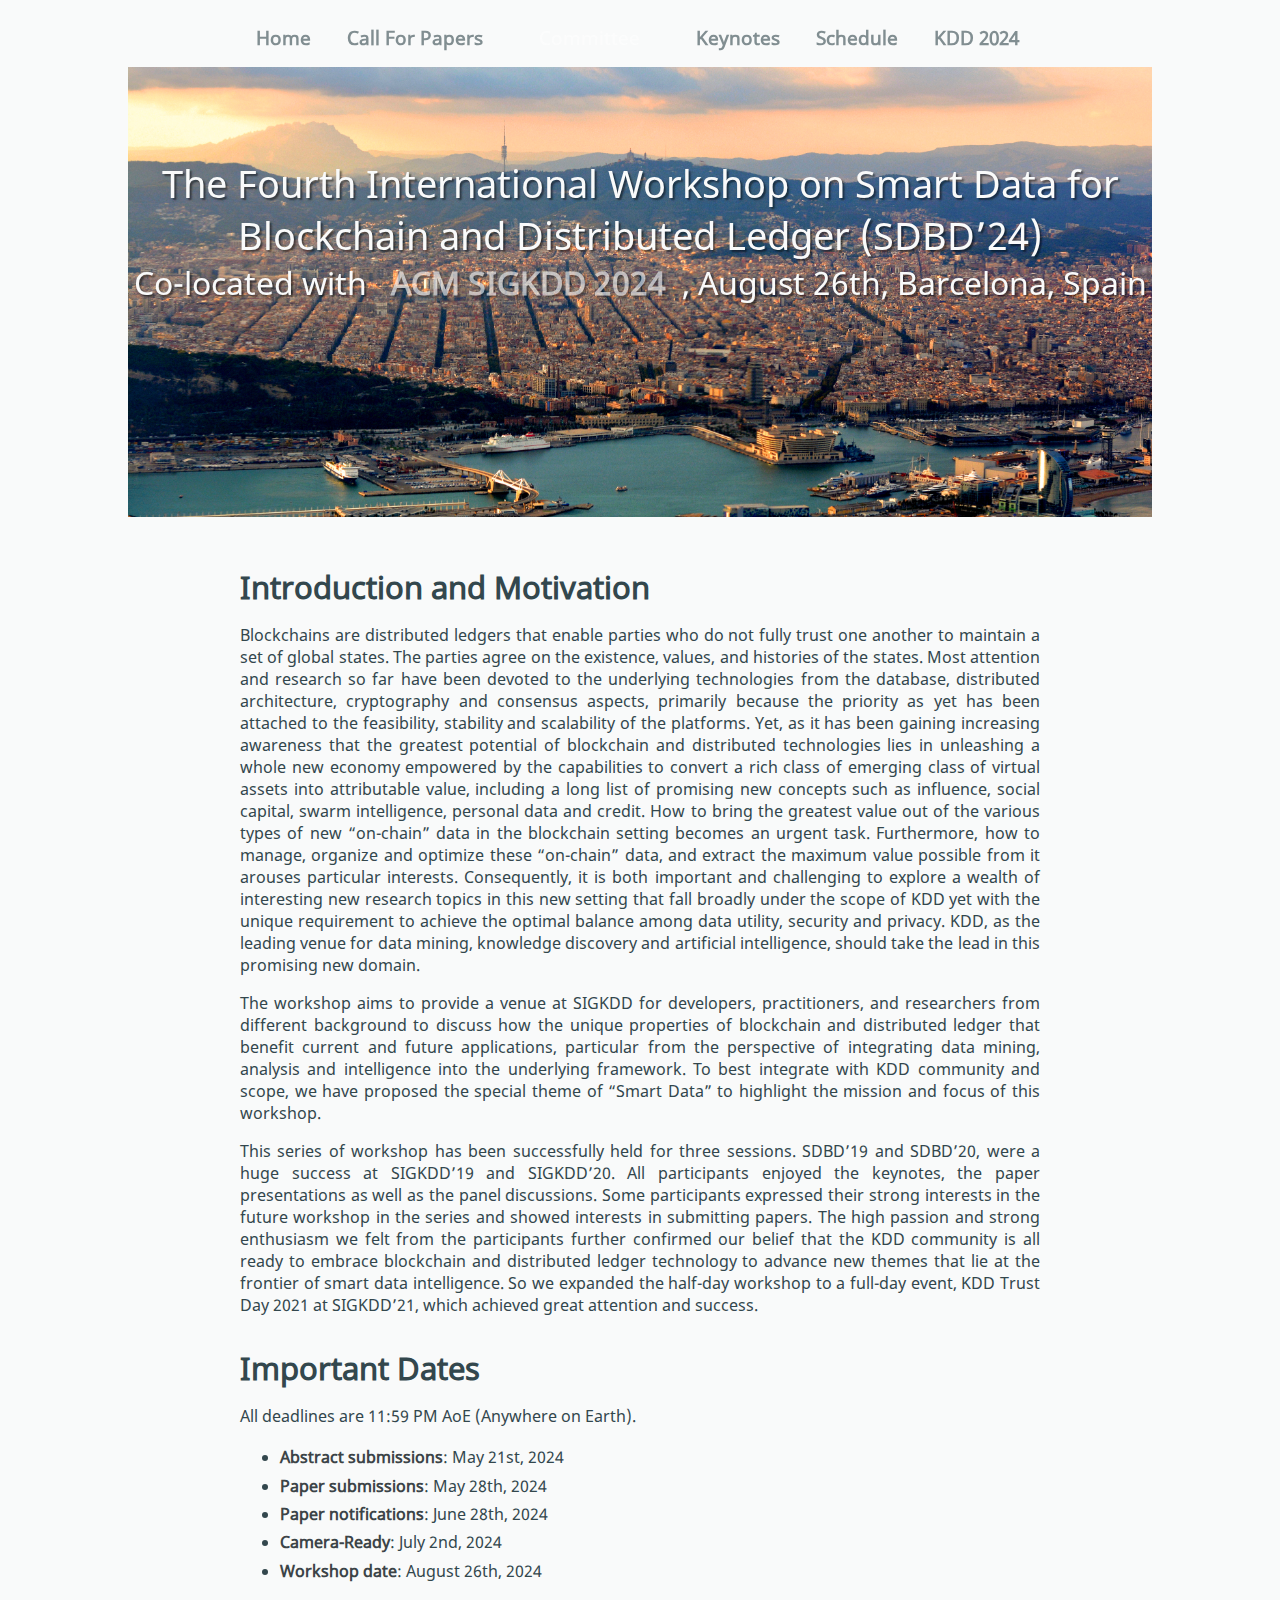
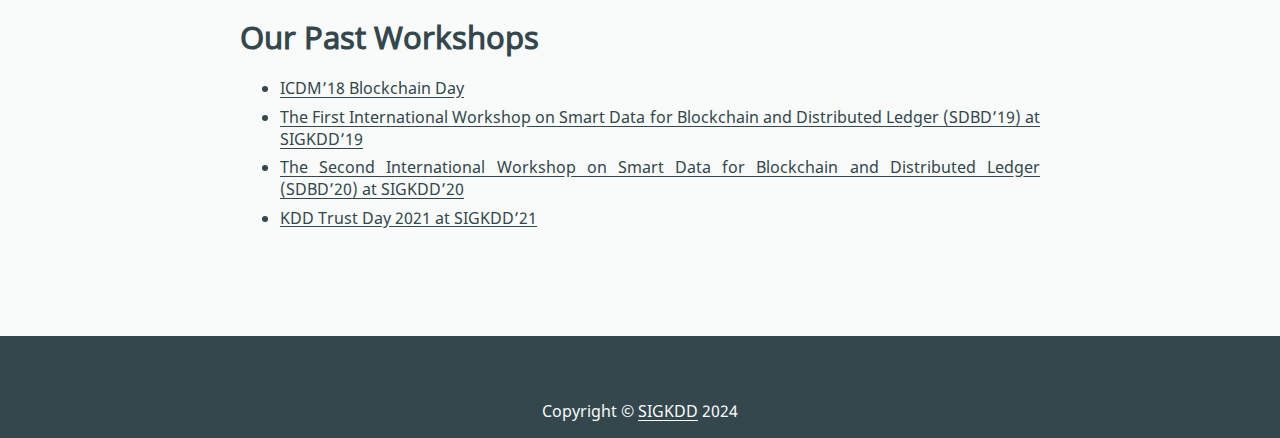
<file: index.html>
<!DOCTYPE html>
<html>

<head>
    <meta charset="utf-8">
    <meta name="viewport" content="width=device-width, initial-scale=1, maximum-scale=1">
    <meta name="theme-color" content="#33474d">
    <title>The Fourth International Workshop on Smart Data for Blockchain and Distributed Ledger (SDBD’24)</title>
    <link rel="stylesheet" href="/css/style.css"/>
    <link rel="alternate" href="/atom.xml"
          title="The Fourth International Workshop on Smart Data for Blockchain and Distributed Ledger (SDBD’24)"
          type="application/atom+xml">

    <meta name="generator" content="Hexo 5.4.0">
    <style>
/* Dropdown Button Style */
.dropbtn {
    background-color: transparent; /* Matches the transparent background of other menu items */
    color: rgba(255, 255, 255, 0.88); /* Same color as other links */
    padding: 16px 20px; /* Adjust padding to match other items */
    font-size: 1.2rem; /* Same font size as other links */
    border: none;
    cursor: pointer;
    text-decoration: none;
    font-family: "Noto Sans", sans-serif; /* Ensures font consistency */
}

/* Dropdown Content Styles */
.dropdown-content {
    display: none;
    position: absolute;
    background-color: #33474d; /* Background color for dropdown items */
    box-shadow: 0px 8px 16px 0px rgba(0,0,0,0.2);
    z-index: 1;
}

.dropdown-content a {
    color: #f9fafa; /* Text color for dropdown items */
    padding: 12px 16px;
    text-decoration: none;
    display: block;
    text-align: left; /* Align text to match other navigation links */
}

.dropdown:hover .dropdown-content {
    display: block; /* Show dropdown content on hover */
}

.dropdown-content a:hover {
    background-color: #f90; /* Hover background color to match other items */
    color: white;
}

/* Make the dropdown fit into the navigation bar properly */
.header__nav .dropdown {
    position: relative;
    display: inline-block;
}

    </style>
    
</head>

<body>

<div class="header__nav__container">
    <nav class="header__nav">
        <a href="/" class="header__link header__link__active">Home</a>
        <a href="/Call-For-Papers" class="header__link">Call For Papers</a>
        <div class="header__link dropdown">
            <button class="dropbtn">Committee</button>
            <div class="dropdown-content">
                <a href="/Organizing-Committee">Organizing Committee</a>
                <a href="/Program-Committee">Program Committee</a>
            </div>
        </div>
        <a href="/Keynotes" class="header__link">Keynotes</a>
        <a href="/Schedule" class="header__link">Schedule</a>
        <a target="_blank" rel="noopener" href="https://kdd2024.kdd.org/" class="header__link">KDD 2024</a>
    </nav>
</div>

<header class="header">
    <h1 class="header__title">The Fourth International Workshop on Smart Data for Blockchain and Distributed Ledger
        (SDBD’24)</h1>
    <h2 class="header__subtitle">Co-located with <a target="_blank" rel="noopener" href="https://kdd2024.kdd.org/"
                                                    class="header__link_2">ACM SIGKDD 2024</a>, August 26th, Barcelona,
        Spain</h2>
</header>

<main>
    <article>
        <h1><a href="/2021/05/20/mainpage/"></a></h1>
        <div class="article__infos">
        </div>
        <h3 id="Introduction-and-Motivation"><a href="#Introduction-and-Motivation" class="headerlink"
                                                title="Introduction and Motivation"></a>Introduction and Motivation</h3>
        <p>Blockchains are distributed ledgers that enable parties who do not fully trust one another to maintain a set
            of global states. The parties agree on the existence, values, and histories of the states. Most attention
            and research so far have been devoted to the underlying technologies from the database, distributed
            architecture, cryptography and consensus aspects, primarily because the priority as yet has been attached to
            the feasibility, stability and scalability of the platforms. Yet, as it has been gaining increasing
            awareness that the greatest potential of blockchain and distributed technologies lies in unleashing a whole
            new economy empowered by the capabilities to convert a rich class of emerging class of virtual assets into
            attributable value, including a long list of promising new concepts such as influence, social capital, swarm
            intelligence, personal data and credit. How to bring the greatest value out of the various types of new
            “on-chain” data in the blockchain setting becomes an urgent task. Furthermore, how to manage, organize and
            optimize these “on-chain” data, and extract the maximum value possible from it arouses particular interests.
            Consequently, it is both important and challenging to explore a wealth of interesting new research topics in
            this new setting that fall broadly under the scope of KDD yet with the unique requirement to achieve the
            optimal balance among data utility, security and privacy. KDD, as the leading venue for data mining,
            knowledge discovery and artificial intelligence, should take the lead in this promising new domain.</p>
        <p>The workshop aims to provide a venue at SIGKDD for developers, practitioners, and researchers from different
            background to discuss how the unique properties of blockchain and distributed ledger that benefit current
            and future applications, particular from the perspective of integrating data mining, analysis and
            intelligence into the underlying framework. To best integrate with KDD community and scope, we have proposed
            the special theme of “Smart Data” to highlight the mission and focus of this workshop. </p>
        <p>This series of workshop has been successfully held for three sessions. SDBD’19 and SDBD’20, were a huge
            success at SIGKDD’19 and SIGKDD’20. All participants enjoyed the keynotes, the paper presentations as well
            as the panel discussions. Some participants expressed their strong interests in the future workshop in the
            series and showed interests in submitting papers. The high passion and strong enthusiasm we felt from the
            participants further confirmed our belief that the KDD community is all ready to embrace blockchain and
            distributed ledger technology to advance new themes that lie at the frontier of smart data intelligence. So
            we expanded the half-day workshop to a full-day event, KDD Trust Day 2021 at SIGKDD’21, which achieved great
            attention and success.</p>
        <h3 id="Important-Dates"><a href="#Important-Dates" class="headerlink" title="Important Dates"></a>Important
            Dates</h3>
        <p>All deadlines are 11:59 PM AoE (Anywhere on Earth).</p>
        <ul>
            <li><strong>Abstract submissions</strong>: May 21st, 2024</li>
            <li><strong>Paper submissions</strong>: May 28th, 2024</li>
            <li><strong>Paper notifications</strong>: June 28th, 2024</li>
            <li><strong>Camera-Ready</strong>: July 2nd, 2024</li>
            <li><strong>Workshop date</strong>: August 26th, 2024</li>
        </ul>
        <h3 id="Our-Past-Workshops"><a href="#Our-Past-Workshops" class="headerlink" title="Our Past Workshops"></a>Our
            Past Workshops</h3>
        <ul>
            <li><a target="_blank" rel="noopener" href="http://icdm2018.org/blockchain-day/" class="header__link1">ICDM’18
                Blockchain Day</a></li>
            <li><a target="_blank" rel="noopener" href="https://sites.google.com/view/sdbd2019/home"
                   class="header__link1">The First International Workshop on Smart Data for Blockchain and Distributed
                Ledger (SDBD’19) at SIGKDD’19</a></li>
            <li><a target="_blank" rel="noopener" href="https://enigmazhu.github.io/SDBD2020/" class="header__link1">The
                Second International Workshop on Smart Data for Blockchain and Distributed Ledger (SDBD’20) at
                SIGKDD’20</a></li>
            <li><a target="_blank" rel="noopener" href="https://trustkdd.github.io/" class="header__link1">KDD Trust Day
                2021 at SIGKDD’21</a></li>
        </ul>
    </article>
</main>

<footer class="footer">
    <div class="footer-content">
        <div class="footer-credit">
            <span>Copyright © <a target="_blank" rel="noopener" href="https://kdd2024.kdd.org/">SIGKDD</a></span>
            2024</span>
        </div>
    </div>
</footer>
</body>
</html>
</file>
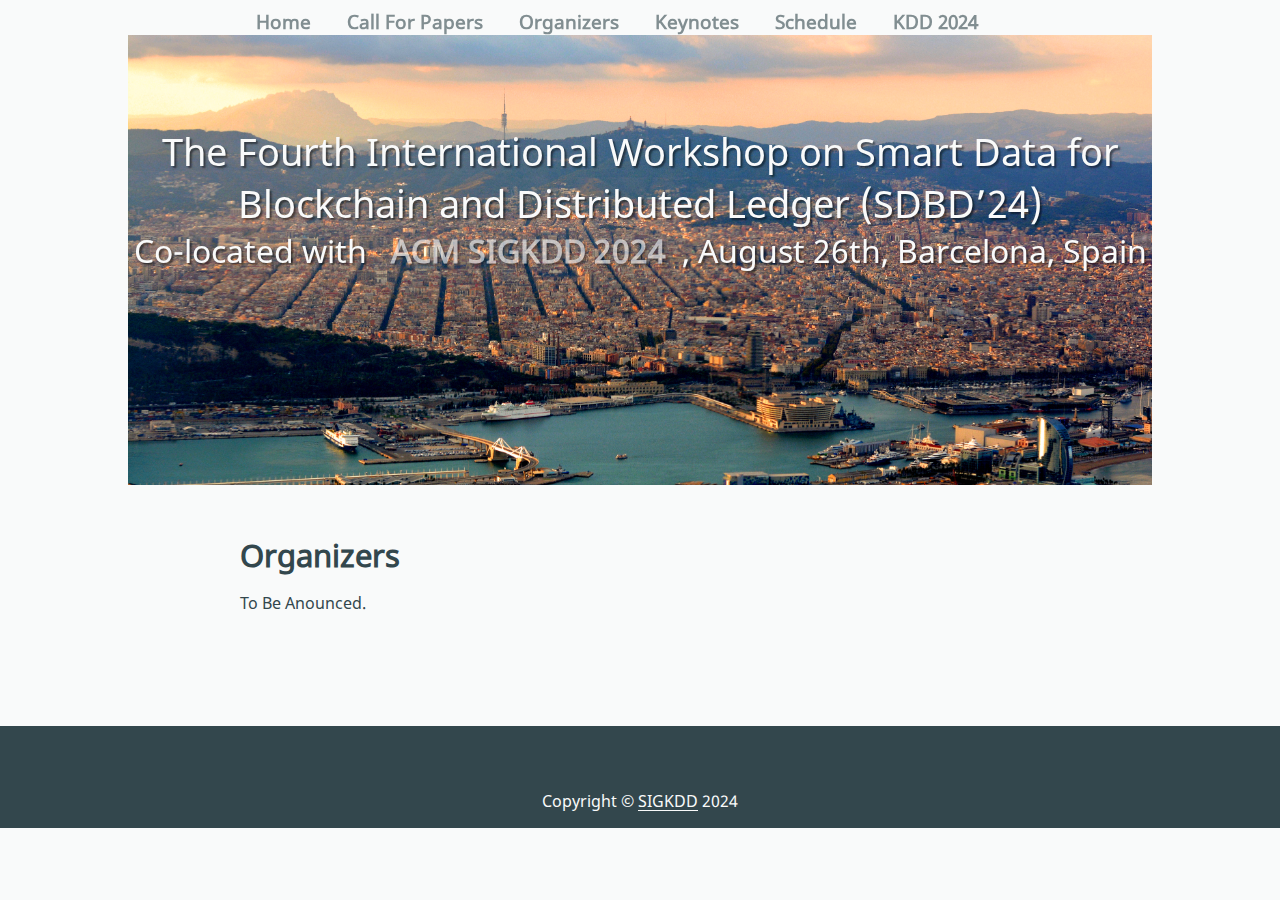
<file: Accepted-Papers/index.html>
<!DOCTYPE html>
<html>

<head>
	<meta charset="utf-8">
	<meta name="viewport" content="width=device-width, initial-scale=1, maximum-scale=1">
	<meta name="theme-color" content="#33474d">
	<title>The Fourth International Workshop on Smart Data for Blockchain and Distributed Ledger (SDBD’24)</title>
	<link rel="stylesheet" href="/css/style.css" />
	
      <link rel="alternate" href="/atom.xml" title="The Fourth International Workshop on Smart Data for Blockchain and Distributed Ledger (SDBD’24)" type="application/atom+xml">
    
<meta name="generator" content="Hexo 5.4.0"></head>

<body>
	<nav class="header__nav">
		
			<a href="/" class="header__link">Home</a>
		
		<a href="/Call-For-Papers" class="header__link">Call For Papers</a>
		<a href="/Organizers" class="header__link">Organizers</a>
		<a href="/Keynotes" class="header__link">Keynotes</a>
		<a href="/Schedule" class="header__link">Schedule</a>
		<a target="_blank" rel="noopener" href="https://kdd2024.kdd.org/" class="header__link">KDD 2024</a>
	</nav>
	<header class="header">
		<h1 class="header__title">The Fourth International Workshop on Smart Data for Blockchain and Distributed Ledger (SDBD’24)</h1>
		<h2 class="header__subtitle">Co-located with <a target="_blank" rel="noopener" href="https://kdd2024.kdd.org/" class="header__link_2">ACM SIGKDD 2024</a>, August 26th, Barcelona, Spain</h2>
	</header>

	<main>
		<article>
	<h1></h1>

	<h3 id="Organizers"><a href="#Organizers" class="headerlink" title="Organizers"></a>Organizers</h3><p>To Be Anounced.</p>

	
</article>

	</main>

	<footer class="footer">
	<div class="footer-content">
		<div class="footer-credit">
			<span>Copyright © <a target="_blank" rel="noopener" href="https://kdd2024.kdd.org/">SIGKDD</a></span> 2024</span>
		</div>

	</div>


</footer>



</body>

</html>
</file>
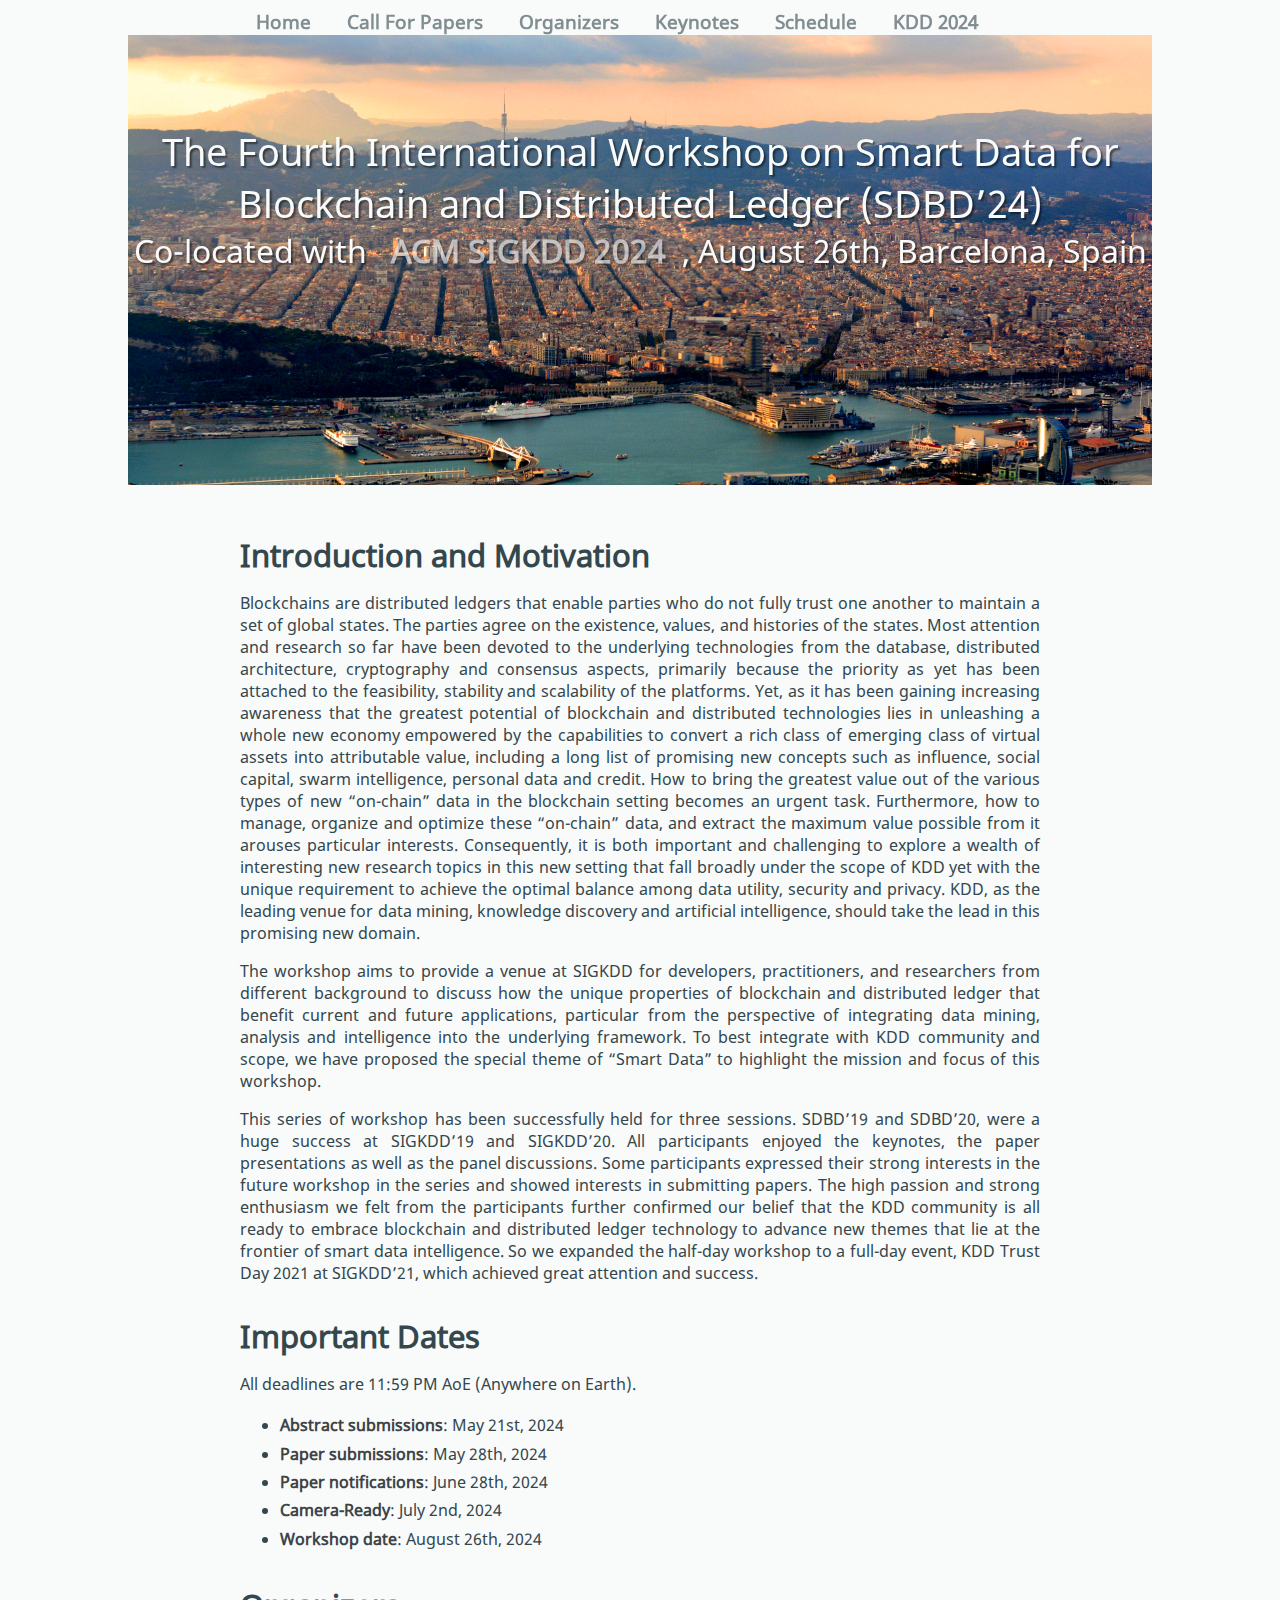
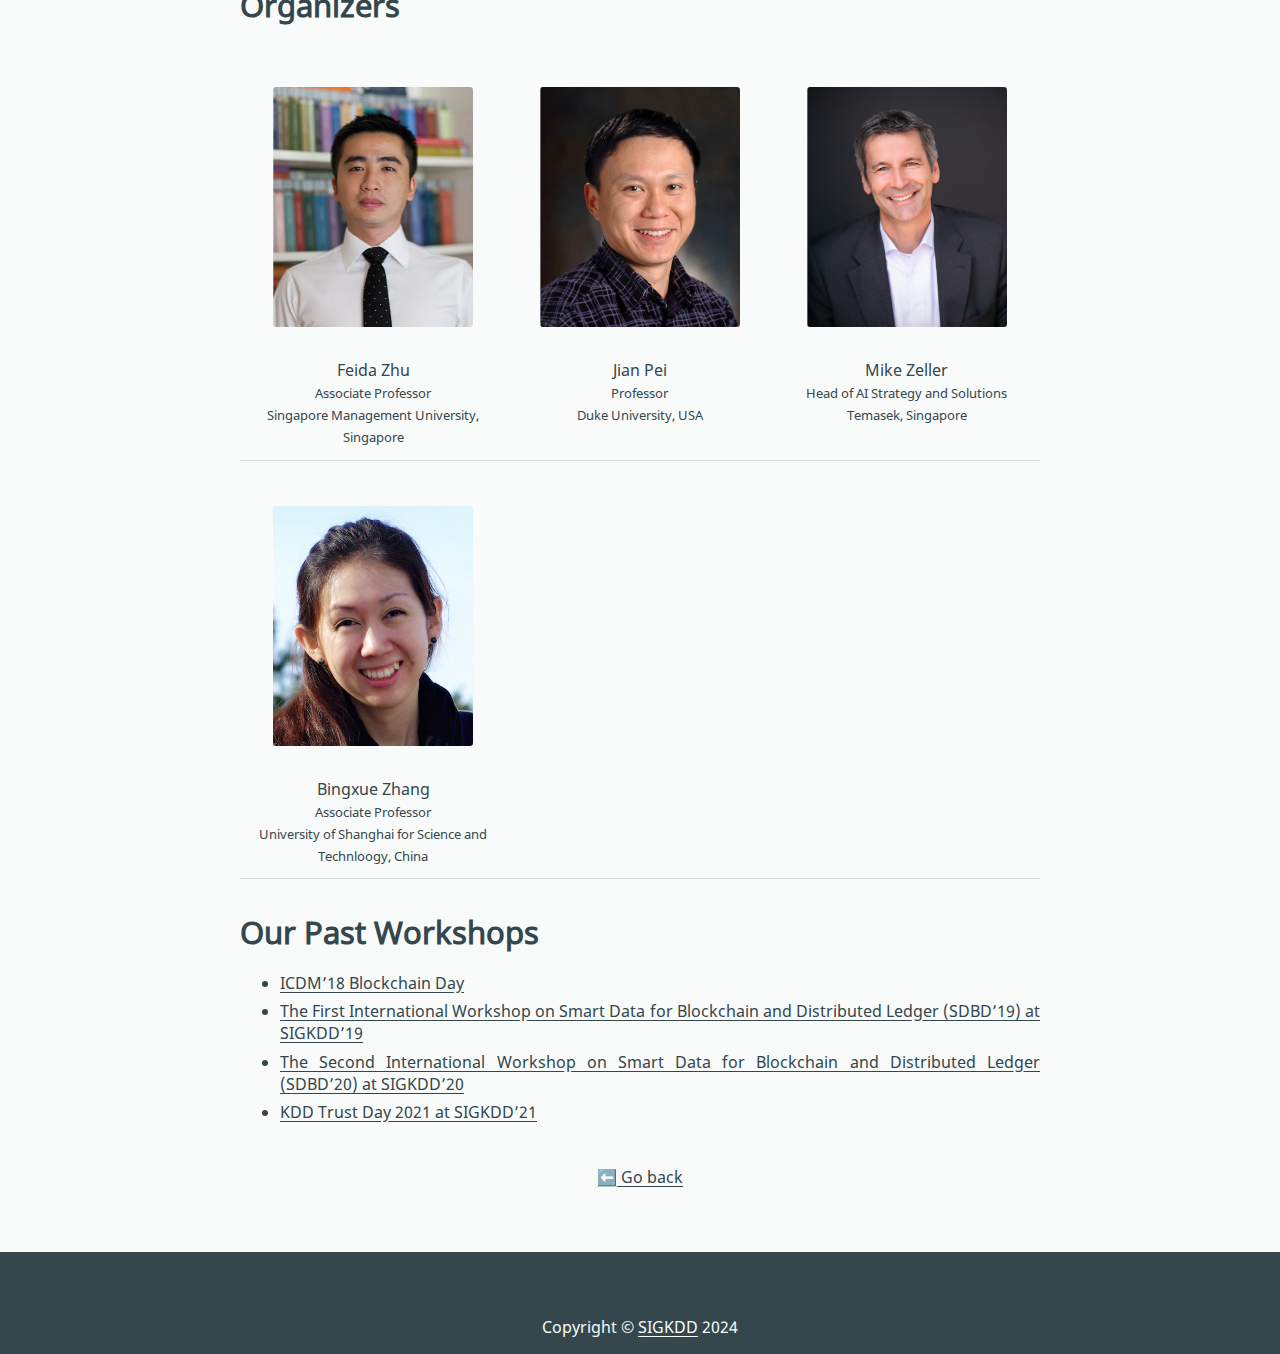
<file: archives/index.html>
<!DOCTYPE html>
<html>

<head>
	<meta charset="utf-8">
	<meta name="viewport" content="width=device-width, initial-scale=1, maximum-scale=1">
	<meta name="theme-color" content="#33474d">
	<title>The Fourth International Workshop on Smart Data for Blockchain and Distributed Ledger (SDBD’24)</title>
	<link rel="stylesheet" href="/css/style.css" />
	
      <link rel="alternate" href="/atom.xml" title="The Fourth International Workshop on Smart Data for Blockchain and Distributed Ledger (SDBD’24)" type="application/atom+xml">
    
<meta name="generator" content="Hexo 5.4.0"></head>

<body>
	<nav class="header__nav">
		
			<a href="/" class="header__link">Home</a>
		
		<a href="/Call-For-Papers" class="header__link">Call For Papers</a>
		<a href="/Organizers" class="header__link">Organizers</a>
		<a href="/Keynotes" class="header__link">Keynotes</a>
		<a href="/Schedule" class="header__link">Schedule</a>
		<a target="_blank" rel="noopener" href="https://kdd2024.kdd.org/" class="header__link">KDD 2024</a>
	</nav>
	<header class="header">
		<h1 class="header__title">The Fourth International Workshop on Smart Data for Blockchain and Distributed Ledger (SDBD’24)</h1>
		<h2 class="header__subtitle">Co-located with <a target="_blank" rel="noopener" href="https://kdd2024.kdd.org/" class="header__link_2">ACM SIGKDD 2024</a>, August 26th, Barcelona, Spain</h2>
	</header>

	<main>
		



	<article>
	
		<h1><a href="/2021/05/20/mainpage/"></a></h1>
	
	<div class="article__infos">
		
		
	</div>

	

	
		<h3 id="Introduction-and-Motivation"><a href="#Introduction-and-Motivation" class="headerlink" title="Introduction and Motivation"></a>Introduction and Motivation</h3><p>Blockchains are distributed ledgers that enable parties who do not fully trust one another to maintain a set of global states. The parties agree on the existence, values, and histories of the states. Most attention and research so far have been devoted to the underlying technologies from the database, distributed architecture, cryptography and consensus aspects, primarily because the priority as yet has been attached to the feasibility, stability and scalability of the platforms.  Yet, as it has been gaining increasing awareness that the greatest potential of blockchain and distributed technologies lies in unleashing a whole new economy empowered by the capabilities to convert a rich class of emerging class of virtual assets into attributable value, including a long list of promising new concepts such as influence, social capital, swarm intelligence, personal data and credit.  How to bring the greatest value out of the various types of new “on-chain” data in the blockchain setting becomes an urgent task. Furthermore, how to manage, organize and optimize these “on-chain” data, and extract the maximum value possible from it arouses particular interests. Consequently, it is both important and challenging to explore a wealth of interesting new research topics in this new setting that fall broadly under the scope of KDD yet with the unique requirement to achieve the optimal balance among data utility, security and privacy.  KDD, as the leading venue for data mining, knowledge discovery and artificial intelligence, should take the lead in this promising new domain.</p>
<p>The workshop aims to provide a venue at SIGKDD for developers, practitioners, and researchers from different background to discuss how the unique properties of blockchain and distributed ledger that benefit current and future applications, particular from the perspective of integrating data mining, analysis and intelligence into the underlying framework.   To best integrate with KDD community and scope, we have proposed the special theme of “Smart Data” to highlight the mission and focus of this workshop. </p>
<p>This series of workshop has been successfully held for three sessions. SDBD’19 and SDBD’20, were a huge success at SIGKDD’19 and SIGKDD’20. All participants enjoyed the keynotes, the paper presentations as well as the panel discussions. Some participants expressed their strong interests in the future workshop in the series and showed interests in submitting papers. The high passion and strong enthusiasm we felt from the participants further confirmed our belief that the KDD community is all ready to embrace blockchain and distributed ledger technology to advance new themes that lie at the frontier of smart data intelligence. So we expanded the half-day workshop to a full-day event, KDD Trust Day 2021 at SIGKDD’21, which achieved great attention and success.</p>
<h3 id="Important-Dates"><a href="#Important-Dates" class="headerlink" title="Important Dates"></a>Important Dates</h3><p>All deadlines are 11:59 PM AoE (Anywhere on Earth).</p>
<ul>
<li><strong>Abstract submissions</strong>: May 21st, 2024</li>
<li><strong>Paper submissions</strong>: May 28th, 2024</li>
<li><strong>Paper notifications</strong>: June 28th, 2024</li>
<li><strong>Camera-Ready</strong>: July 2nd, 2024</li>
<li><strong>Workshop date</strong>: August 26th, 2024</li>
</ul>
<h3 id="Organizers"><a href="#Organizers" class="headerlink" title="Organizers"></a>Organizers</h3><table>
    <tr>
        <td width="30%" height="100%" align="center" valign="top">
            <figure class="figure"><img src="/2021/05/20/mainpage/Zhu_Feida.png" width="200" height="240"></figure>
            <font size="3">Feida Zhu<br>
            <font size="2">Associate Professor</font><br>
            <font size="2">Singapore Management University, Singapore</font><br>
        </font></td>
        <td width="30%" height="100%" align="center" valign="top">
            <figure class="figure"><img src="/2021/05/20/mainpage/Pei_Jian.png" width="200" height="240"></figure>
            <font size="3">Jian Pei<br>
            <font size="2">Professor<br>
            <font size="2">Duke University, USA<br>
        </font></font></font></td>
        <td width="30%" height="100%" align="center" valign="top">
            <figure class="figure"><img src="/2021/05/20/mainpage/Zeller_Mike.png" width="200" height="240"></figure>
            <font size="3">Mike Zeller<br>
            <font size="2">Head of AI Strategy and Solutions</font><br>
            <font size="2">Temasek, Singapore</font><br>
        </font></td>
    </tr>
    <tr>
        <td width="30%" height="100%" align="center" valign="top">
            <figure class="figure"><img src="/2021/05/20/mainpage/Zhang_bingxue.png" width="200" height="240"></figure>
            <font size="3">Bingxue Zhang<br>
            <font size="2">Associate Professor</font><br>
            <font size="2">University of Shanghai for Science and Technloogy, China</font><br>
        </font></td>
        <td width="30%" height="100%" align="center" valign="top">
        </td>
        <td width="30%" height="100%" align="center" valign="top">
        </td>
    </tr>
</table>

<h3 id="Our-Past-Workshops"><a href="#Our-Past-Workshops" class="headerlink" title="Our Past Workshops"></a>Our Past Workshops</h3><ul>
<li><a target="_blank" rel="noopener" href="http://icdm2018.org/blockchain-day/" class="header__link1">ICDM’18 Blockchain Day</a></li>
<li><a target="_blank" rel="noopener" href="https://sites.google.com/view/sdbd2019/home" class="header__link1">The First International Workshop on Smart Data for Blockchain and Distributed Ledger (SDBD’19) at SIGKDD’19</a></li>
<li><a target="_blank" rel="noopener" href="https://enigmazhu.github.io/SDBD2020/" class="header__link1">The Second International Workshop on Smart Data for Blockchain and Distributed Ledger (SDBD’20) at SIGKDD’20</a></li>
<li><a target="_blank" rel="noopener" href="https://trustkdd.github.io/" class="header__link1">KDD Trust Day 2021 at SIGKDD’21</a></li>
</ul>

	

	

</article>




<span class="different-posts"><a href="/archives/index.html" onclick="window.history.go(-1); return false;">⬅️ Go back </a></span>




	</main>

	<footer class="footer">
	<div class="footer-content">
		<div class="footer-credit">
			<span>Copyright © <a target="_blank" rel="noopener" href="https://kdd2024.kdd.org/">SIGKDD</a></span> 2024</span>
		</div>

	</div>


</footer>



</body>

</html>
</file>
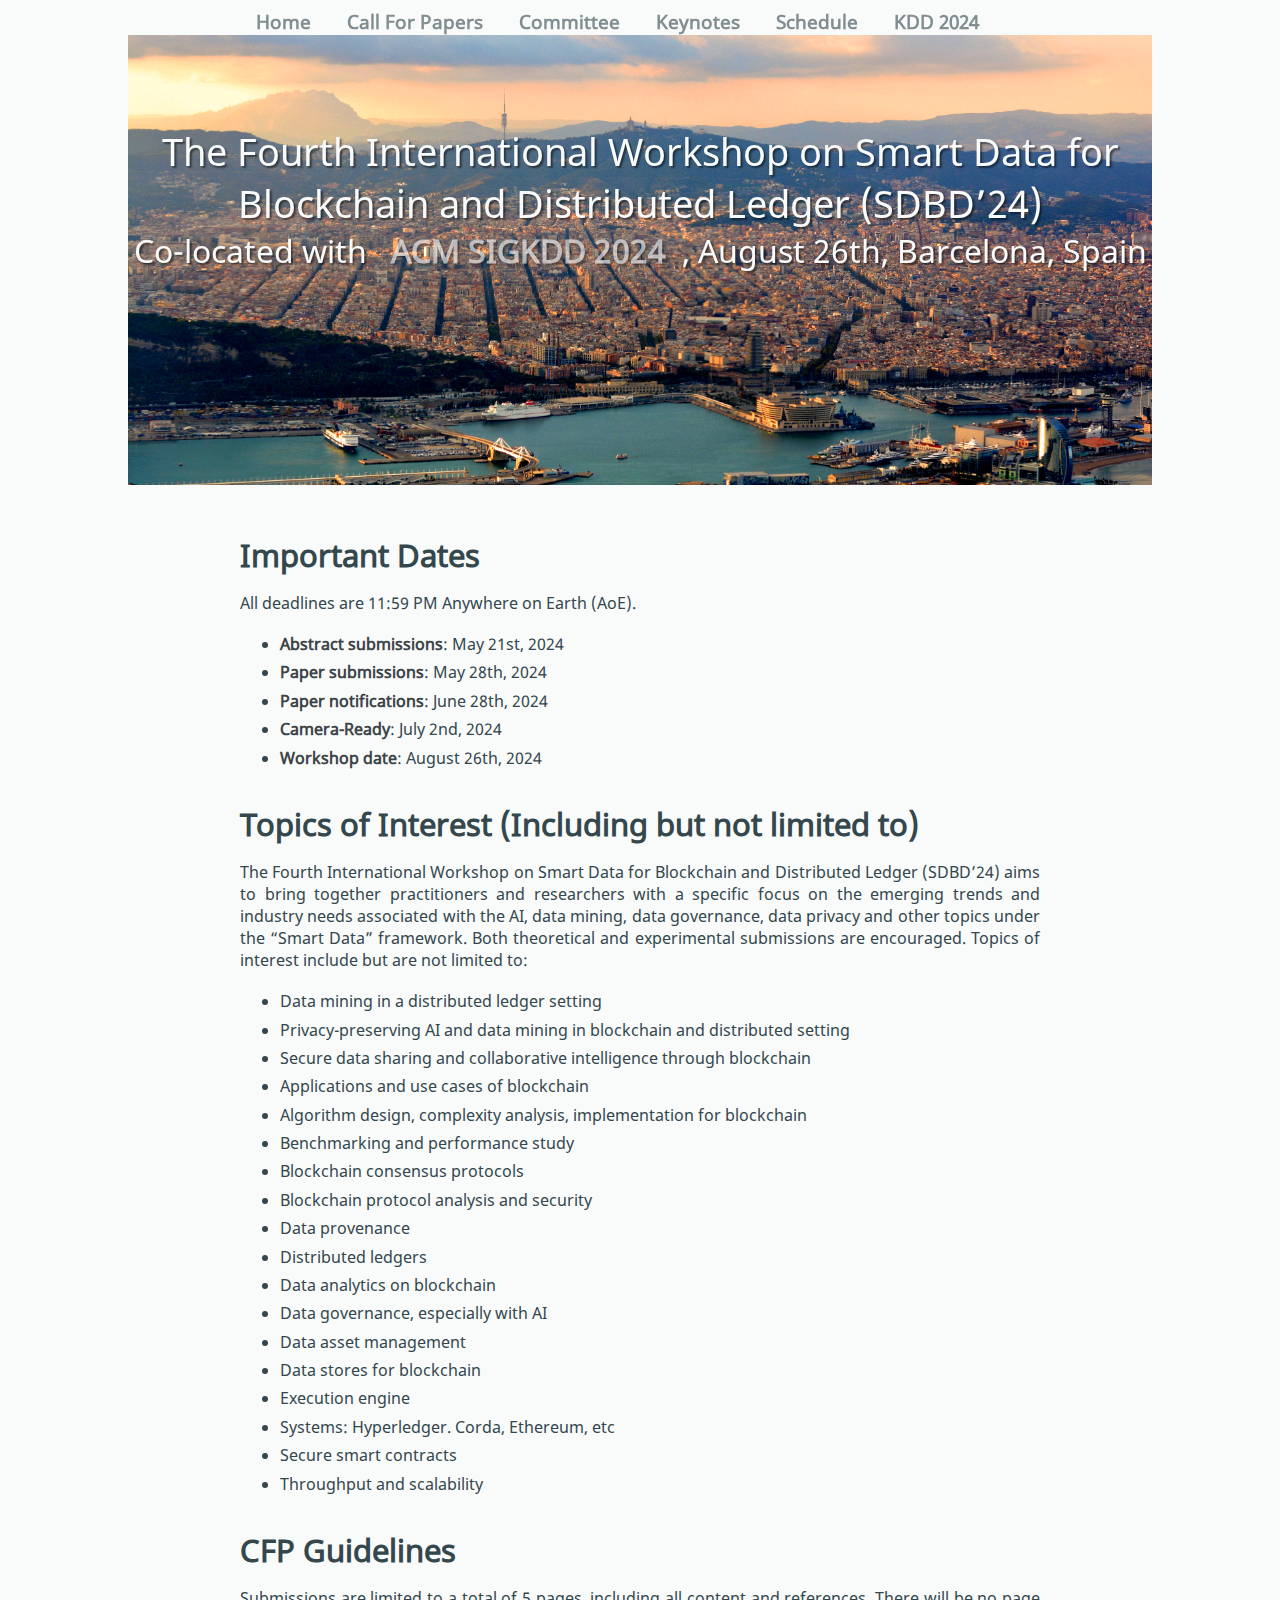
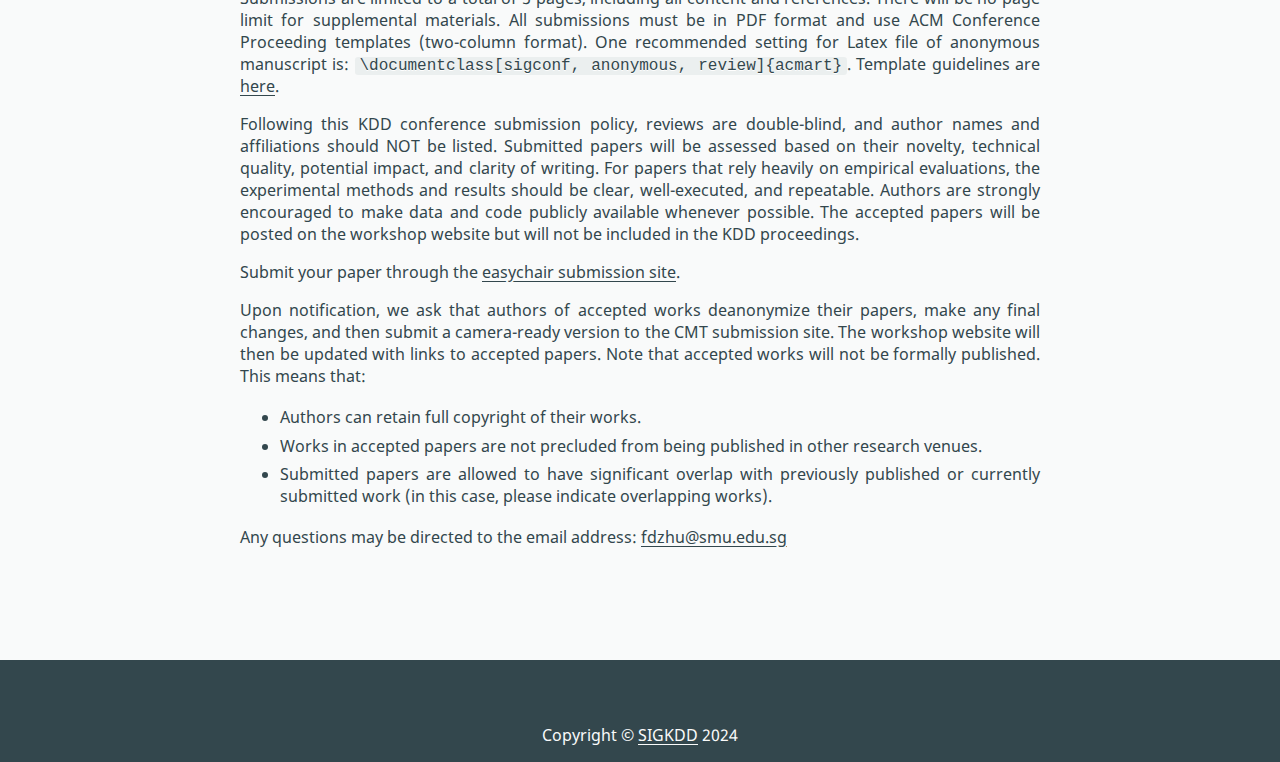
<file: Call-For-Papers/index.html>
<!DOCTYPE html>
<html>

<head>
    <meta charset="utf-8">
    <meta name="viewport" content="width=device-width, initial-scale=1, maximum-scale=1">
    <meta name="theme-color" content="#33474d">
    <title>The Fourth International Workshop on Smart Data for Blockchain and Distributed Ledger (SDBD’24)</title>
    <link rel="stylesheet" href="/css/style.css"/>

    <link rel="alternate" href="/atom.xml"
          title="The Fourth International Workshop on Smart Data for Blockchain and Distributed Ledger (SDBD’24)"
          type="application/atom+xml">

    <meta name="generator" content="Hexo 5.4.0">
</head>

<body>
<div class="header__nav__container">
    <nav class="header__nav">

        <a href="/" class="header__link">Home</a>

        <a href="/Call-For-Papers" class="header__link header__link__active">Call For Papers</a>
        <a href="/Committee" class="header__link">Committee</a>
        <a href="/Keynotes" class="header__link">Keynotes</a>
        <a href="/Schedule" class="header__link">Schedule</a>
        <a target="_blank" rel="noopener" href="https://kdd2024.kdd.org/" class="header__link">KDD 2024</a>
    </nav>
</div>
<header class="header">
    <h1 class="header__title">The Fourth International Workshop on Smart Data for Blockchain and Distributed Ledger
        (SDBD’24)</h1>
    <h2 class="header__subtitle">Co-located with <a target="_blank" rel="noopener" href="https://kdd2024.kdd.org/"
                                                    class="header__link_2">ACM SIGKDD 2024</a>, August 26th, Barcelona,
        Spain</h2>
</header>

<main>
    <article>
        <h1></h1>

        <h3 id="Important-Dates"><a href="#Important-Dates" class="headerlink" title="Important Dates"></a>Important
            Dates</h3>
        <p>All deadlines are 11:59 PM Anywhere on Earth (AoE).</p>
        <ul>
            <li><strong>Abstract submissions</strong>: May 21st, 2024</li>
            <li><strong>Paper submissions</strong>: May 28th, 2024</li>
            <li><strong>Paper notifications</strong>: June 28th, 2024</li>
            <li><strong>Camera-Ready</strong>: July 2nd, 2024</li>
            <li><strong>Workshop date</strong>: August 26th, 2024</li>
        </ul>
        <h3 id="Topics-of-Interest-Including-but-not-limited-to"><a
                href="#Topics-of-Interest-Including-but-not-limited-to" class="headerlink"
                title="Topics of Interest (Including but not limited to)"></a>Topics of Interest (Including but not
            limited to)</h3>
        <p>The Fourth International Workshop on Smart Data for Blockchain and Distributed Ledger (SDBD’24) aims to bring
            together practitioners and researchers with a specific focus on the emerging trends and industry needs
            associated with the AI, data mining, data governance, data privacy and other topics under the “Smart Data”
            framework. Both theoretical and experimental submissions are encouraged. Topics of interest include but are
            not limited to: </p>
        <ul>
            <li>Data mining in a distributed ledger setting</li>
            <li>Privacy-preserving AI and data mining in blockchain and distributed setting</li>
            <li>Secure data sharing and collaborative intelligence through blockchain</li>
            <li>Applications and use cases of blockchain</li>
            <li>Algorithm design, complexity analysis, implementation for blockchain</li>
            <li>Benchmarking and performance study</li>
            <li>Blockchain consensus protocols</li>
            <li>Blockchain protocol analysis and security</li>
            <li>Data provenance</li>
            <li>Distributed ledgers</li>
            <li>Data analytics on blockchain</li>
            <li>Data governance, especially with AI</li>
            <li>Data asset management</li>
            <li>Data stores for blockchain</li>
            <li>Execution engine</li>
            <li>Systems: Hyperledger. Corda, Ethereum, etc</li>
            <li>Secure smart contracts</li>
            <li>Throughput and scalability</li>
        </ul>
        <h3 id="CFP-Guidelines"><a href="#CFP-Guidelines" class="headerlink" title="CFP Guidelines"></a>CFP Guidelines
        </h3>
        <p>Submissions are limited to a total of 5 pages, including all content and references. There will be no page
            limit for supplemental materials. All submissions must be in PDF format and use ACM Conference Proceeding
            templates (two-column format). One recommended setting for Latex file of anonymous manuscript is: <code>\documentclass[sigconf,
                anonymous, review]&#123;acmart&#125;</code>. Template guidelines are <a class="header__link1 target="
                                                                                        _blank" rel="noopener"
            href="https://www.acm.org/publications/proceedings-template">here</a>.
        </p>
        <p>Following this KDD conference submission policy, reviews are double-blind, and author names and affiliations
            should NOT be listed. Submitted papers will be assessed based on their novelty, technical quality, potential
            impact, and clarity of writing. For papers that rely heavily on empirical evaluations, the experimental
            methods and results should be clear, well-executed, and repeatable. Authors are strongly encouraged to make
            data and code publicly available whenever possible. The accepted papers will be posted on the workshop
            website but will not be included in the KDD proceedings.</p>
        <p>Submit your paper through the <a class="header__link1" target="_blank" rel="noopener"
                                            href="https://easychair.org/my/conference?conf=sdbd24">easychair submission
            site</a>.</p>
        <p>Upon notification, we ask that authors of accepted works deanonymize their papers, make any final changes,
            and then submit a camera-ready version to the CMT submission site. The workshop website will then be updated
            with links to accepted papers. Note that accepted works will not be formally published. This means that:</p>
        <ul>
            <li>Authors can retain full copyright of their works.</li>
            <li>Works in accepted papers are not precluded from being published in other research venues.</li>
            <li>Submitted papers are allowed to have significant overlap with previously published or currently
                submitted work (in this case, please indicate overlapping works).
            </li>
        </ul>
        <p>Any questions may be directed to the email address: <a class="header__link1"
                                                                  href="mailto:fdzhu@smu.edu.sg">fdzhu@smu.edu.sg</a>
        </p>


    </article>

</main>

<footer class="footer">
    <div class="footer-content">
        <div class="footer-credit">
            <span>Copyright © <a target="_blank" rel="noopener" href="https://kdd2024.kdd.org/">SIGKDD</a></span>
            2024</span>
        </div>

    </div>


</footer>


</body>

</html>
</file>
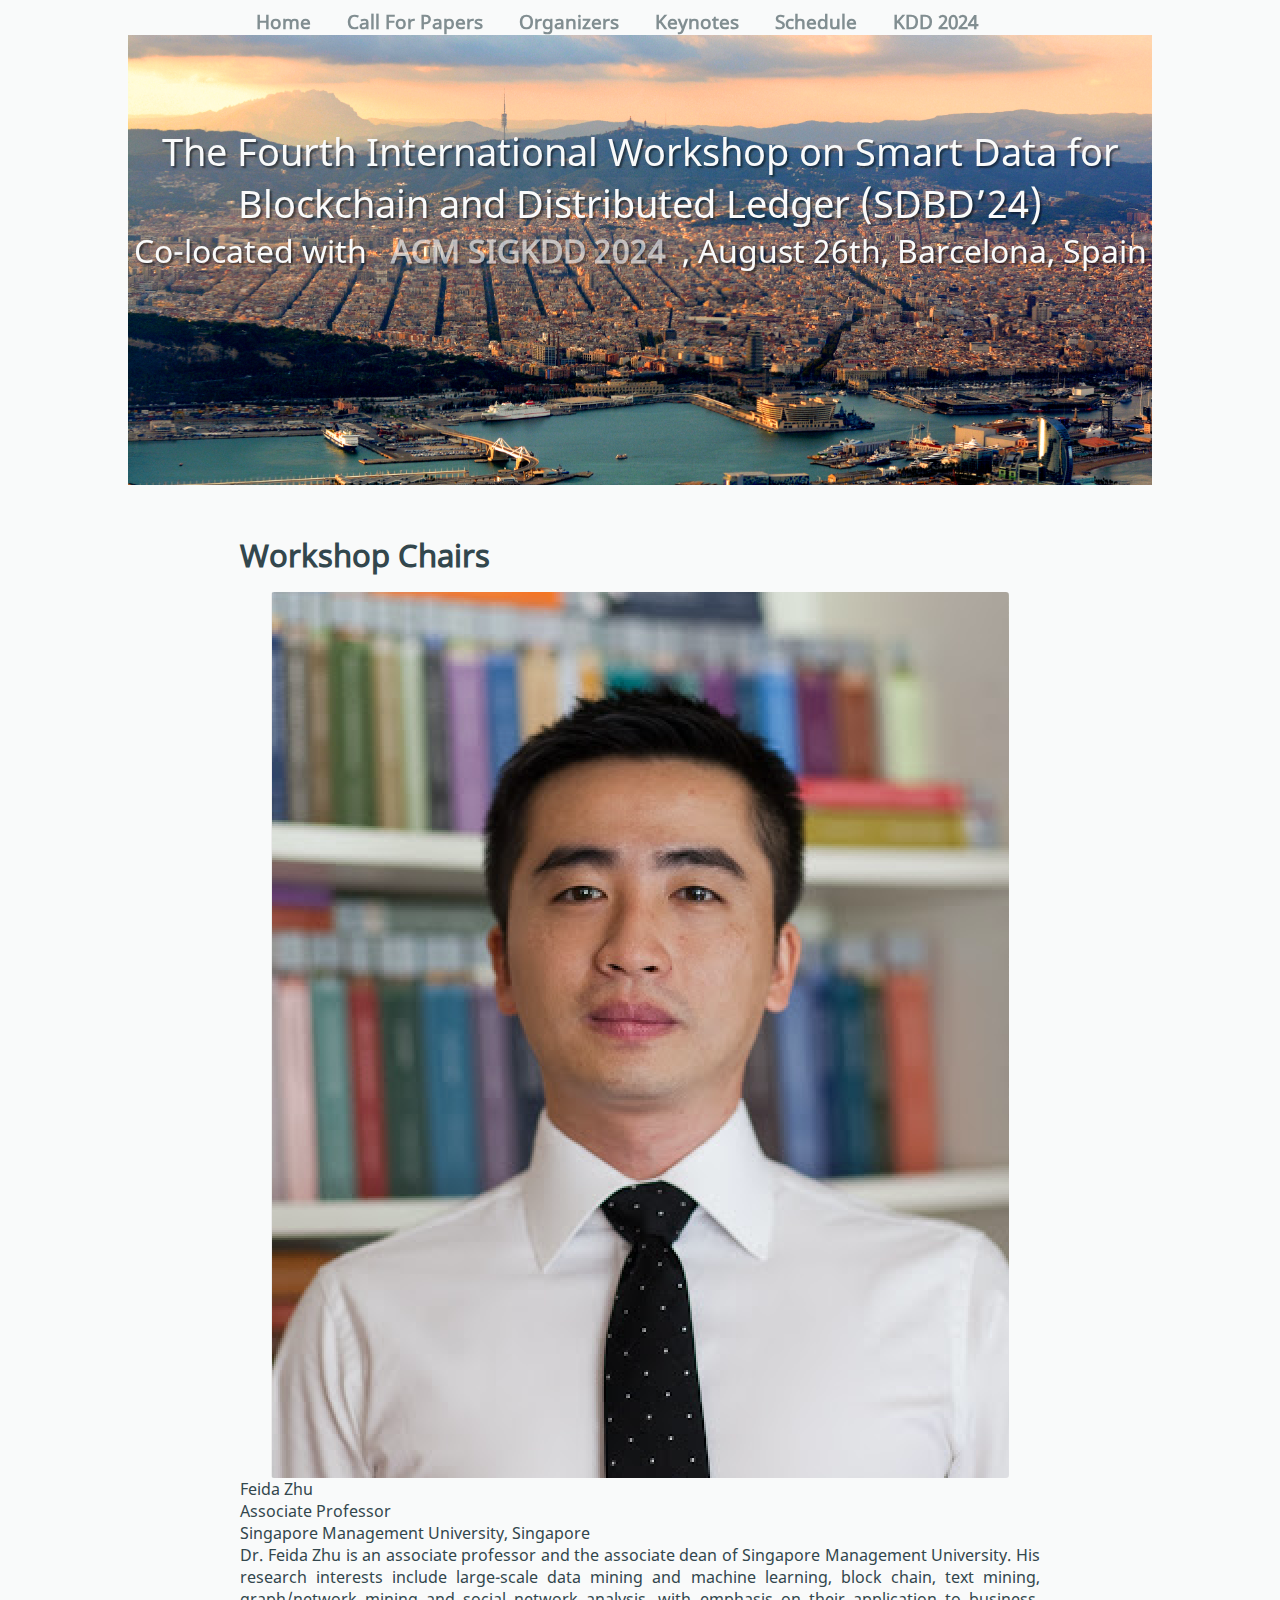
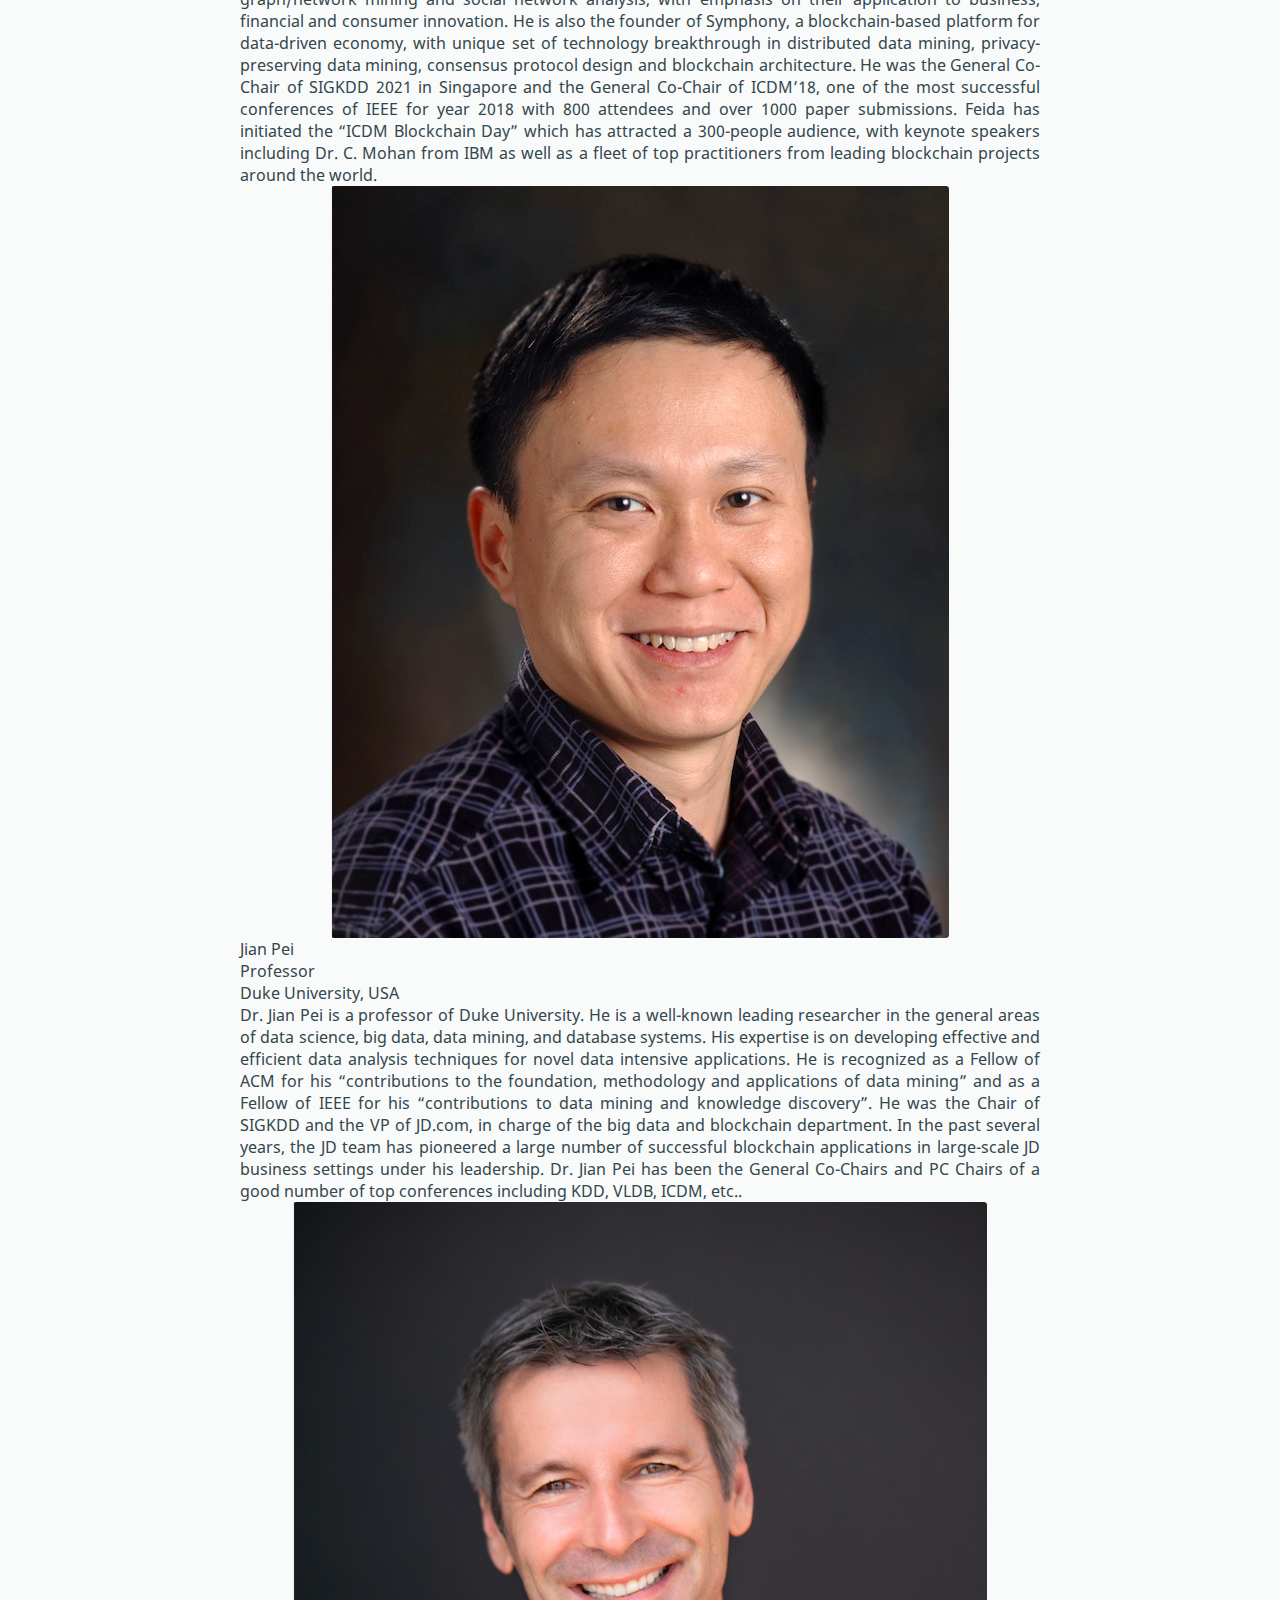
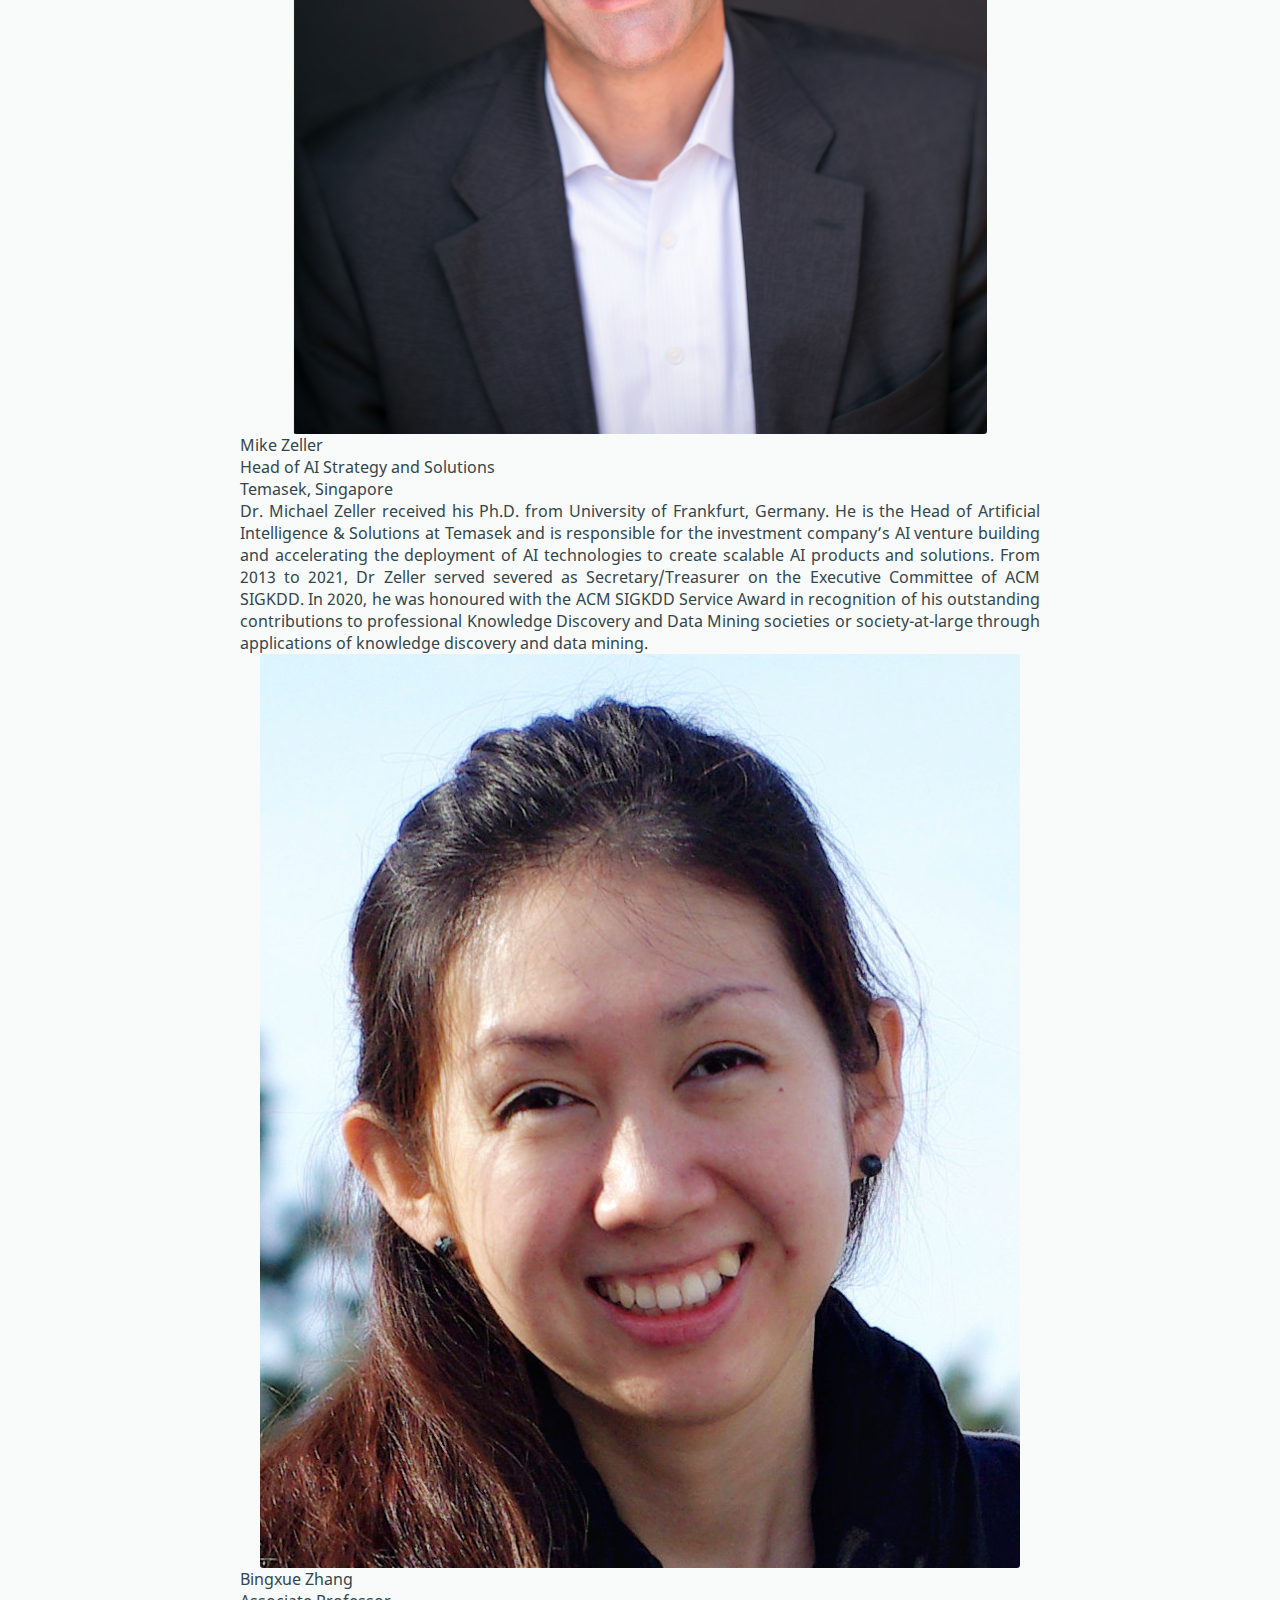
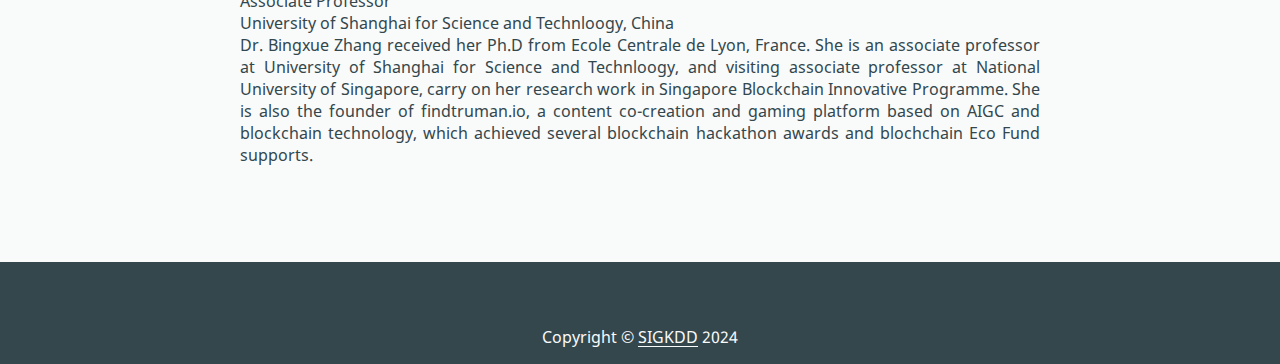
<file: Committee/index.html>
<!DOCTYPE html>
<html>

<head>
    <meta charset="utf-8">
    <meta name="viewport" content="width=device-width, initial-scale=1, maximum-scale=1">
    <meta name="theme-color" content="#33474d">
    <title>The Fourth International Workshop on Smart Data for Blockchain and Distributed Ledger (SDBD’24)</title>
    <link rel="stylesheet" href="/css/style.css"/>

    <link rel="alternate" href="/atom.xml"
          title="The Fourth International Workshop on Smart Data for Blockchain and Distributed Ledger (SDBD’24)"
          type="application/atom+xml">

    <meta name="generator" content="Hexo 5.4.0">
</head>

<body>
<div class="header__nav__container">
    <nav class="header__nav">

        <a href="/" class="header__link">Home</a>

        <a href="/Call-For-Papers" class="header__link">Call For Papers</a>
        <a href="/Organizers" class="header__link header__link__active">Organizers</a>
        <a href="/Keynotes" class="header__link">Keynotes</a>
        <a href="/Schedule" class="header__link">Schedule</a>
        <a target="_blank" rel="noopener" href="https://kdd2024.kdd.org/" class="header__link">KDD 2024</a>
    </nav>
</div>
<header class="header">
    <h1 class="header__title">The Fourth International Workshop on Smart Data for Blockchain and Distributed Ledger
        (SDBD’24)</h1>
    <h2 class="header__subtitle">Co-located with <a target="_blank" rel="noopener" href="https://kdd2024.kdd.org/"
                                                    class="header__link_2">ACM SIGKDD 2024</a>, August 26th, Barcelona,
        Spain</h2>
</header>

<main>
    <article>
        <h1></h1>

        <h3 id="Workshop-Chairs"><a href="#Workshop-Chairs" class="headerlink" title="Workshop Chairs"></a>Workshop
            Chairs</h3>
        <div class="chair-card">
            <div>
                <img src="/Organizers/Zhu_Feida.png"/>
                <div class="name">Feida Zhu</div>
                <div class="title">Associate Professor</div>
                <div class="title">Singapore Management University, Singapore</div>
            </div>
            <div class="desc">Dr. Feida Zhu is an associate professor and the associate dean of Singapore
                Management University. His research interests include large-scale data mining and machine
                learning, block chain, text mining, graph/network mining and social network analysis, with
                emphasis on their application to business, financial and consumer innovation. He is also the
                founder of Symphony, a blockchain-based platform for data-driven economy, with unique set of
                technology breakthrough in distributed data mining, privacy-preserving data mining, consensus
                protocol design and blockchain architecture. He was the General Co-Chair of SIGKDD 2021 in
                Singapore and the General Co-Chair of ICDM’18, one of the most successful conferences of IEEE
                for year 2018 with 800 attendees and over 1000 paper submissions. Feida has initiated the “ICDM
                Blockchain Day” which has attracted a 300-people audience, with keynote speakers including Dr.
                C. Mohan from IBM as well as a fleet of top practitioners from leading blockchain projects
                around the world.
            </div>
        </div>
        <div class="chair-card">
            <div>
                <img src="/Organizers/Pei_Jian.png"/>
                <div class="name">Jian Pei</div>
                <div class="title">Professor</div>
                <div class="title">Duke University, USA</div>
            </div>
            <div class="desc">
                Dr. Jian Pei is a professor of Duke University. He is a well-known leading
                researcher in the general areas of data science, big data, data mining, and database systems.
                His expertise is on developing effective and efficient data analysis techniques for novel data
                intensive applications. He is recognized as a Fellow of ACM for his “contributions to the
                foundation, methodology and applications of data mining” and as a Fellow of IEEE for his
                “contributions to data mining and knowledge discovery”. He was the Chair of SIGKDD and the VP of
                JD.com, in charge of the big data and blockchain department. In the past several years, the JD
                team has pioneered a large number of successful blockchain applications in large-scale JD
                business settings under his leadership. Dr. Jian Pei has been the General Co-Chairs and PC
                Chairs of a good number of top conferences including KDD, VLDB, ICDM, etc..
            </div>
        </div>
        <div class="chair-card">
            <div>
                <img src="/Organizers/Zeller_Mike.png"/>
                <div class="name">Mike Zeller</div>
                <div class="title">Head of AI Strategy and Solutions</div>
                <div class="title">Temasek, Singapore</div>
            </div>
            <div class="desc">Dr. Michael Zeller received his Ph.D. from University of Frankfurt, Germany. He is
                the Head of Artificial Intelligence & Solutions at Temasek and is responsible for the investment
                company’s AI venture building and accelerating the deployment of AI technologies to create
                scalable AI products and solutions. From 2013 to 2021, Dr Zeller served severed as
                Secretary/Treasurer on the Executive Committee of ACM SIGKDD. In 2020, he was honoured with the
                ACM SIGKDD Service Award in recognition of his outstanding contributions to professional
                Knowledge Discovery and Data Mining societies or society-at-large through applications of
                knowledge discovery and data mining.
            </div>
        </div>
        <div class="chair-card">
            <div>
                <img src="/Organizers/Zhang_bingxue.png"/>
                <div class="name">Bingxue Zhang</div>
                <div class="title">Associate Professor</div>
                <div class="title">University of Shanghai for Science and Technloogy, China</div>
            </div>
            <div class="desc">Dr. Bingxue Zhang received her Ph.D from Ecole Centrale de Lyon, France. She is an
                associate professor at University of Shanghai for Science and Technloogy, and visiting associate
                professor at National University of Singapore, carry on her research work in Singapore
                Blockchain Innovative Programme. She is also the founder of findtruman.io, a content co-creation
                and gaming platform based on AIGC and blockchain technology, which achieved several blockchain
                hackathon awards and blochchain Eco Fund supports.
            </div>
        </div>
    </article>

</main>

<footer class="footer">
    <div class="footer-content">
        <div class="footer-credit">
            <span>Copyright © <a target="_blank" rel="noopener" href="https://kdd2024.kdd.org/">SIGKDD</a></span>
            2024</span>
        </div>

    </div>


</footer>


</body>

</html>
</file>
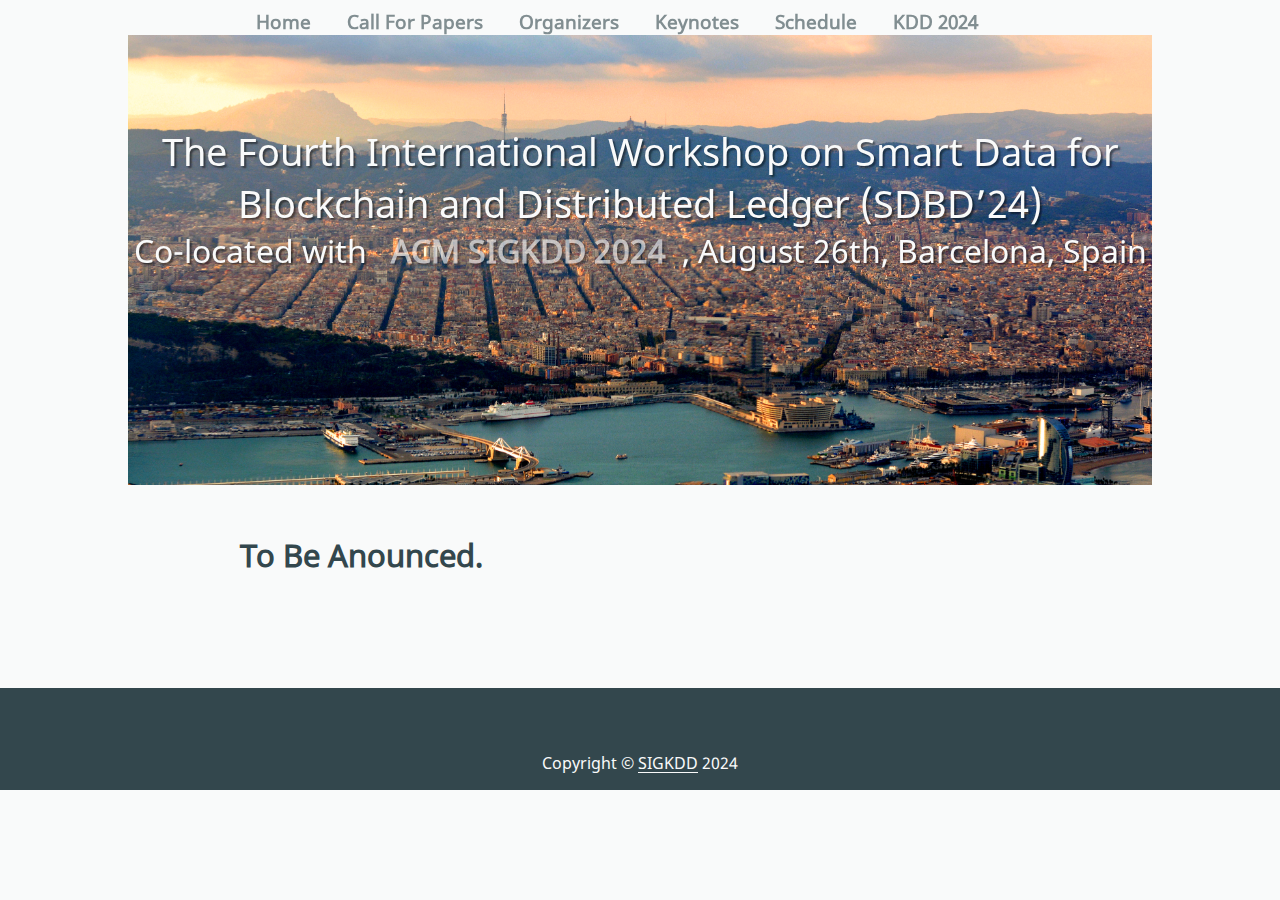
<file: Keynotes/index.html>
<!DOCTYPE html>
<html>

<head>
	<meta charset="utf-8">
	<meta name="viewport" content="width=device-width, initial-scale=1, maximum-scale=1">
	<meta name="theme-color" content="#33474d">
	<title>The Fourth International Workshop on Smart Data for Blockchain and Distributed Ledger (SDBD’24)</title>
	<link rel="stylesheet" href="/css/style.css" />
	
      <link rel="alternate" href="/atom.xml" title="The Fourth International Workshop on Smart Data for Blockchain and Distributed Ledger (SDBD’24)" type="application/atom+xml">
    
<meta name="generator" content="Hexo 5.4.0"></head>

<body>
	<nav class="header__nav">
		
			<a href="/" class="header__link">Home</a>
		
		<a href="/Call-For-Papers" class="header__link">Call For Papers</a>
		<a href="/Organizers" class="header__link">Organizers</a>
		<a href="/Keynotes" class="header__link">Keynotes</a>
		<a href="/Schedule" class="header__link">Schedule</a>
		<a target="_blank" rel="noopener" href="https://kdd2024.kdd.org/" class="header__link">KDD 2024</a>
	</nav>
	<header class="header">
		<h1 class="header__title">The Fourth International Workshop on Smart Data for Blockchain and Distributed Ledger (SDBD’24)</h1>
		<h2 class="header__subtitle">Co-located with <a target="_blank" rel="noopener" href="https://kdd2024.kdd.org/" class="header__link_2">ACM SIGKDD 2024</a>, August 26th, Barcelona, Spain</h2>
	</header>

	<main>
		<article>
	<h1></h1>

	<h3 id="To-Be-Anounced"><a href="#To-Be-Anounced" class="headerlink" title="To Be Anounced."></a>To Be Anounced.</h3>
	
</article>

	</main>

	<footer class="footer">
	<div class="footer-content">
		<div class="footer-credit">
			<span>Copyright © <a target="_blank" rel="noopener" href="https://kdd2024.kdd.org/">SIGKDD</a></span> 2024</span>
		</div>

	</div>


</footer>



</body>

</html>
</file>
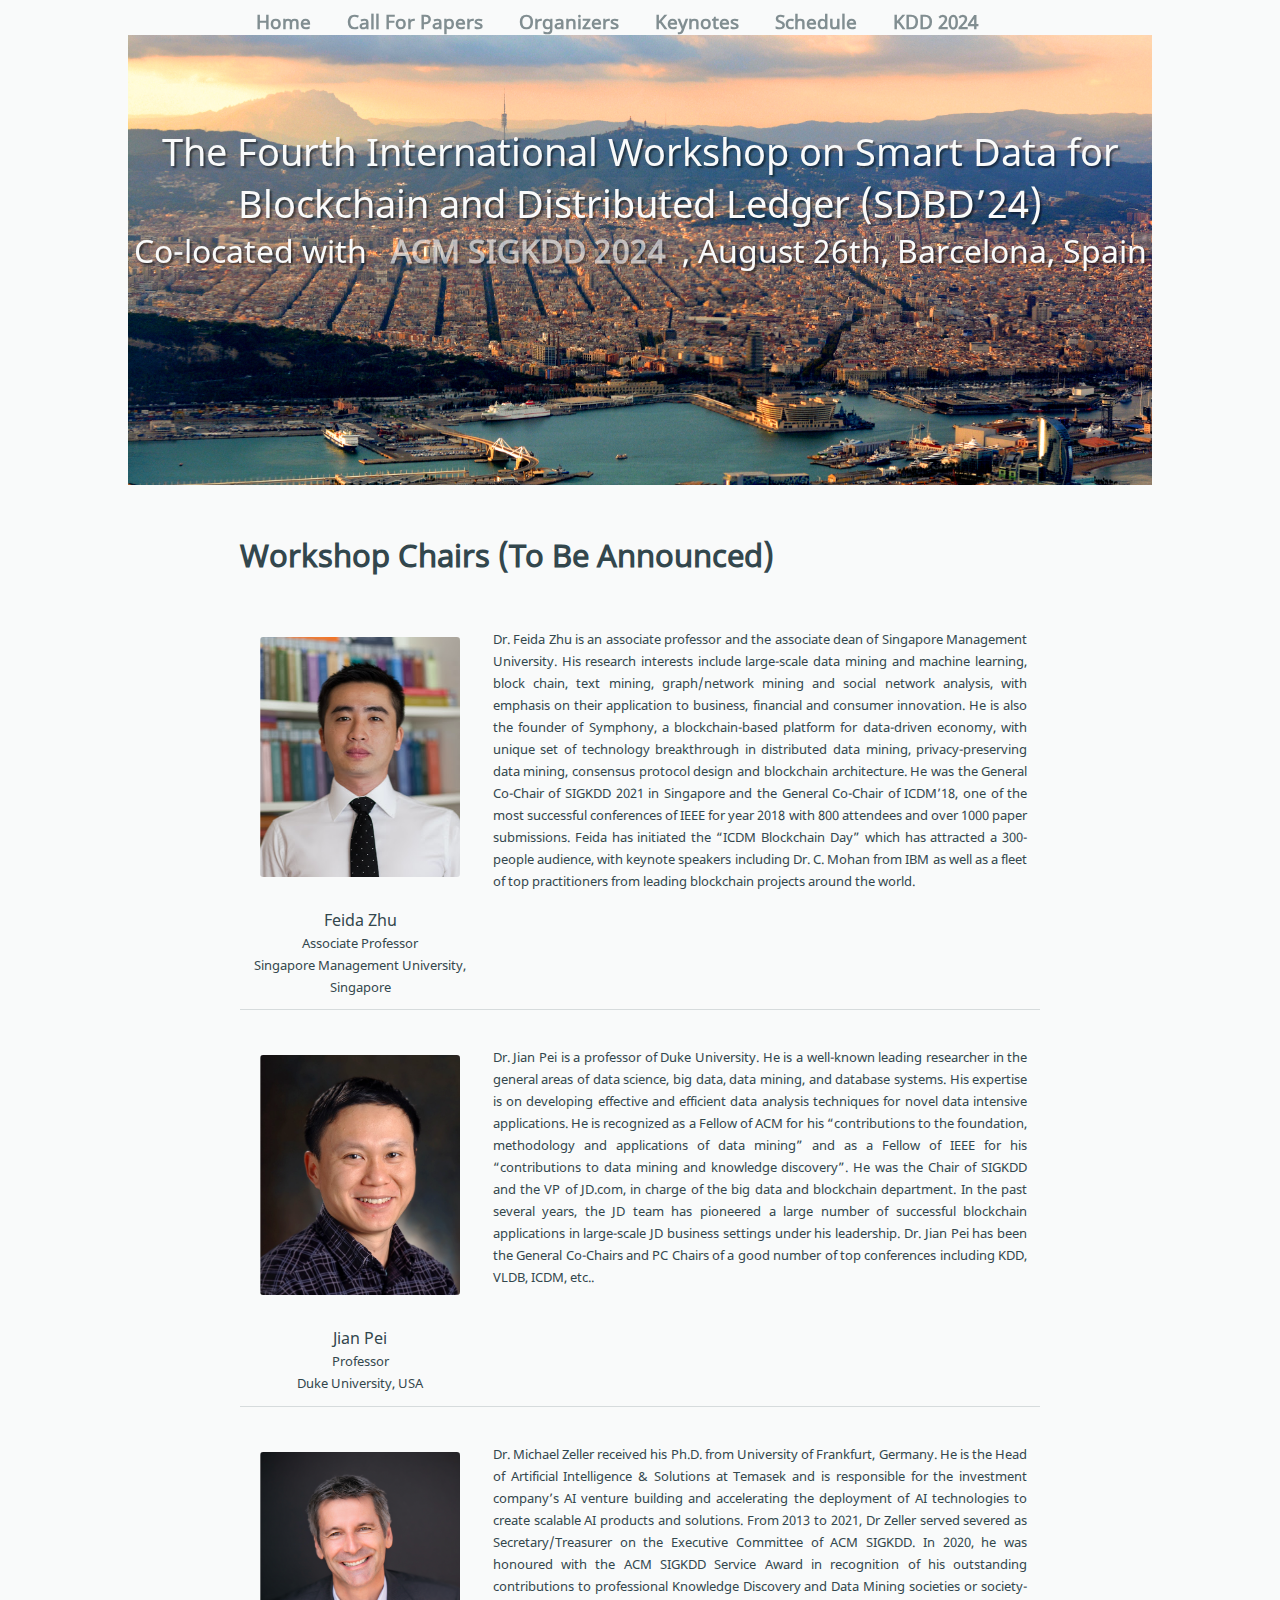
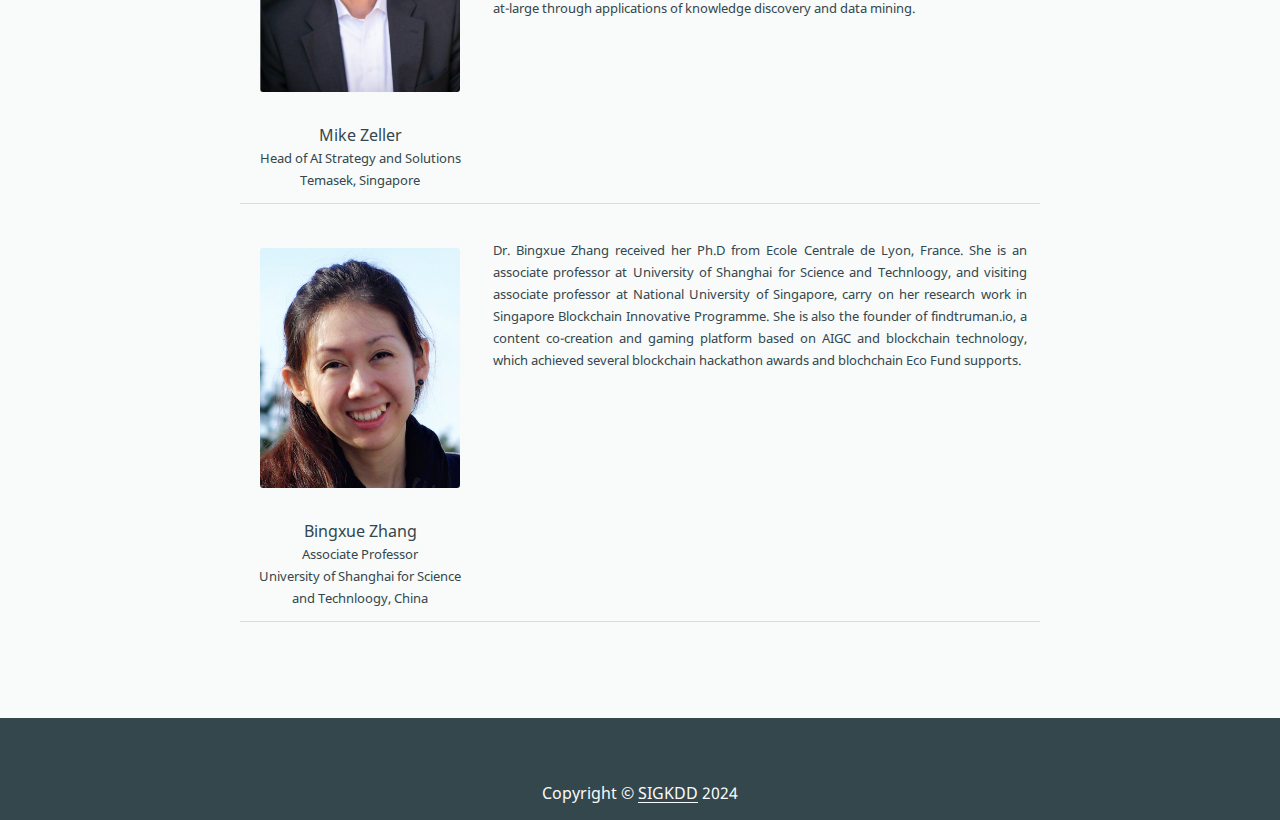
<file: Organizers/index.html>
<!DOCTYPE html>
<html>

<head>
	<meta charset="utf-8">
	<meta name="viewport" content="width=device-width, initial-scale=1, maximum-scale=1">
	<meta name="theme-color" content="#33474d">
	<title>The Fourth International Workshop on Smart Data for Blockchain and Distributed Ledger (SDBD’24)</title>
	<link rel="stylesheet" href="/css/style.css" />
	
      <link rel="alternate" href="/atom.xml" title="The Fourth International Workshop on Smart Data for Blockchain and Distributed Ledger (SDBD’24)" type="application/atom+xml">
    
<meta name="generator" content="Hexo 5.4.0"></head>

<body>
	<nav class="header__nav">
		
			<a href="/" class="header__link">Home</a>
		
		<a href="/Call-For-Papers" class="header__link">Call For Papers</a>
		<a href="/Organizers" class="header__link">Organizers</a>
		<a href="/Keynotes" class="header__link">Keynotes</a>
		<a href="/Schedule" class="header__link">Schedule</a>
		<a target="_blank" rel="noopener" href="https://kdd2024.kdd.org/" class="header__link">KDD 2024</a>
	</nav>
	<header class="header">
		<h1 class="header__title">The Fourth International Workshop on Smart Data for Blockchain and Distributed Ledger (SDBD’24)</h1>
		<h2 class="header__subtitle">Co-located with <a target="_blank" rel="noopener" href="https://kdd2024.kdd.org/" class="header__link_2">ACM SIGKDD 2024</a>, August 26th, Barcelona, Spain</h2>
	</header>

	<main>
		<article>
	<h1></h1>

	<h3 id="Workshop-Chairs"><a href="#Workshop-Chairs" class="headerlink" title="Workshop Chairs"></a>Workshop Chairs (To Be Announced)</h3><table>
    <tr>
        <td width="30%" height="100%" align="center" valign="top">
            <figure class="figure"><img src="/Organizers/Zhu_Feida.png" width="200" height="240"></figure>
            <font size="3">Feida Zhu<br>
            <font size="2">Associate Professor</font><br>
            <font size="2">Singapore Management University, Singapore</font><br>
        </font></td>
        <td width="70%" height="100%" align="justify" valign="top">
            <br>
            <font size="2.5">Dr. Feida Zhu is an associate professor and the associate dean of Singapore Management University. His research interests include large-scale data mining and machine learning, block chain, text mining, graph/network mining and social network analysis, with emphasis on their application to business, financial and consumer innovation. He is also the founder of Symphony, a blockchain-based platform for data-driven economy, with unique set of technology breakthrough in distributed data mining, privacy-preserving data mining, consensus protocol design and blockchain architecture.  He was the General Co-Chair of SIGKDD 2021 in Singapore and the General Co-Chair of ICDM’18, one of the most successful conferences of IEEE for year 2018 with 800 attendees and over 1000 paper submissions.  Feida has initiated the “ICDM Blockchain Day” which has attracted a 300-people audience, with keynote speakers including Dr. C. Mohan from IBM as well as a fleet of top practitioners from leading blockchain projects around the world. <br>
        </font></td>
    </tr>
    <tr>
        <td width="30%" height="100%" align="center" valign="top">
            <figure class="figure"><img src="/Organizers/Pei_Jian.png" width="200" height="240"></figure>
            <font size="3">Jian Pei<br>
            <font size="2">Professor<br>
            <font size="2">Duke University, USA<br>
        </font></font></font></td>
        <td width="70%" height="100%" align="justify" valign="top">
            <br>
            <font size="2.5">Dr. Jian Pei is a professor of Duke University. He is a well-known leading researcher in the general areas of data science, big data, data mining, and database systems. His expertise is on developing effective and efficient data analysis techniques for novel data intensive applications. He is recognized as a Fellow of ACM for his “contributions to the foundation, methodology and applications of data mining” and as a Fellow of IEEE for his “contributions to data mining and knowledge discovery”. He was the Chair of SIGKDD and the VP of JD.com, in charge of the big data and blockchain department. In the past several years, the JD team has pioneered a large number of successful blockchain applications in large-scale JD business settings under his leadership. Dr. Jian Pei has been the General Co-Chairs and PC Chairs of a good number of top conferences including KDD, VLDB, ICDM, etc..<br>
        </font></td>
    </tr>
    <tr>
        <td width="30%" height="100%" align="center" valign="top">
            <figure class="figure"><img src="/Organizers/Zeller_Mike.png" width="200" height="240"></figure>
            <font size="3">Mike Zeller<br>
            <font size="2">Head of AI Strategy and Solutions</font><br>
            <font size="2">Temasek, Singapore</font><br>
        </font></td>
        <td width="70%" height="100%" align="justify" valign="top">
            <br>
            <font size="2.5">Dr. Michael Zeller received his Ph.D. from University of Frankfurt, Germany. He is the Head of Artificial Intelligence & Solutions at Temasek and is responsible for the investment company’s AI venture building and accelerating the deployment of AI technologies to create scalable AI products and solutions. From 2013 to 2021, Dr Zeller served severed as Secretary/Treasurer on the Executive Committee of ACM SIGKDD. In 2020, he was honoured with the ACM SIGKDD Service Award in recognition of his outstanding contributions to professional Knowledge Discovery and Data Mining societies or society-at-large through applications of knowledge discovery and data mining.<br>
        </font></td>
    </tr>
    <tr>
        <td width="30%" height="100%" align="center" valign="top">
            <figure class="figure"><img src="/Organizers/Zhang_bingxue.png" width="200" height="240"></figure>
            <font size="3">Bingxue Zhang<br>
            <font size="2">Associate Professor</font><br>
            <font size="2">University of Shanghai for Science and Technloogy, China</font><br>
        </font></td>
        <td width="70%" height="100%" align="justify" valign="top">
            <br>
            <font size="2.5">Dr. Bingxue Zhang received her Ph.D from Ecole Centrale de Lyon, France. She is an associate professor at University of Shanghai for Science and Technloogy, and visiting associate professor at National University of Singapore, carry on her research work in Singapore Blockchain Innovative Programme. She is also the founder of findtruman.io, a content co-creation and gaming platform based on AIGC and blockchain technology, which achieved several blockchain hackathon awards and blochchain Eco Fund supports. <br>
        </font></td>
    </tr>
</table>


	
</article>

	</main>

	<footer class="footer">
	<div class="footer-content">
		<div class="footer-credit">
			<span>Copyright © <a target="_blank" rel="noopener" href="https://kdd2024.kdd.org/">SIGKDD</a></span> 2024</span>
		</div>

	</div>


</footer>



</body>

</html>
</file>
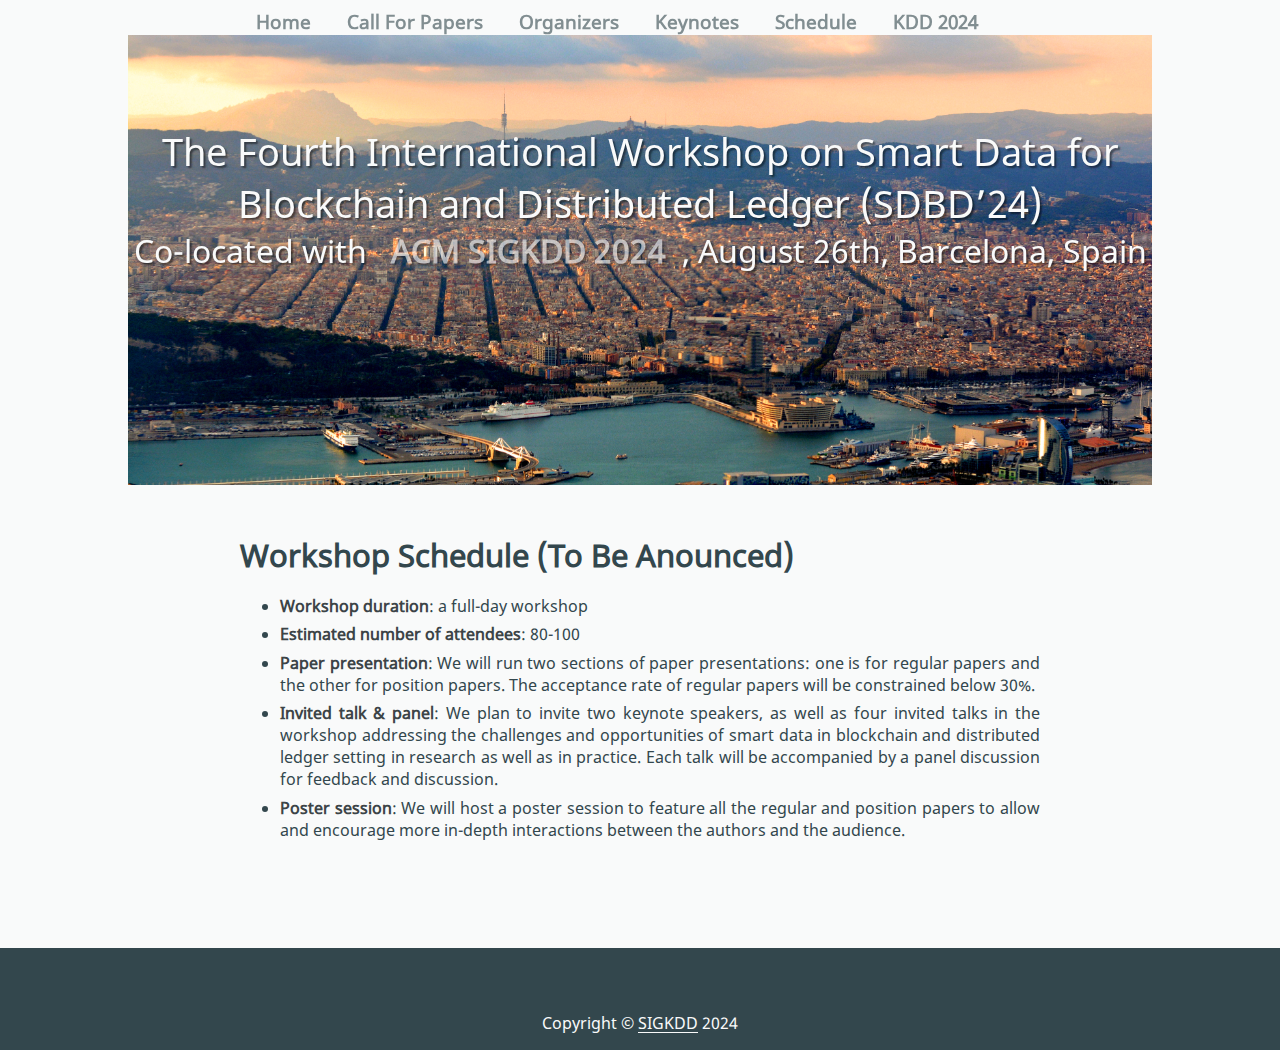
<file: Schedule/index.html>
<!DOCTYPE html>
<html>

<head>
	<meta charset="utf-8">
	<meta name="viewport" content="width=device-width, initial-scale=1, maximum-scale=1">
	<meta name="theme-color" content="#33474d">
	<title>The Fourth International Workshop on Smart Data for Blockchain and Distributed Ledger (SDBD’24)</title>
	<link rel="stylesheet" href="/css/style.css" />
	
      <link rel="alternate" href="/atom.xml" title="The Fourth International Workshop on Smart Data for Blockchain and Distributed Ledger (SDBD’24)" type="application/atom+xml">
    
<meta name="generator" content="Hexo 5.4.0"></head>

<body>
	<nav class="header__nav">
		
			<a href="/" class="header__link">Home</a>
		
		<a href="/Call-For-Papers" class="header__link">Call For Papers</a>
		<a href="/Organizers" class="header__link">Organizers</a>
		<a href="/Keynotes" class="header__link">Keynotes</a>
		<a href="/Schedule" class="header__link">Schedule</a>
		<a target="_blank" rel="noopener" href="https://kdd2024.kdd.org/" class="header__link">KDD 2024</a>
	</nav>
	<header class="header">
		<h1 class="header__title">The Fourth International Workshop on Smart Data for Blockchain and Distributed Ledger (SDBD’24)</h1>
		<h2 class="header__subtitle">Co-located with <a target="_blank" rel="noopener" href="https://kdd2024.kdd.org/" class="header__link_2">ACM SIGKDD 2024</a>, August 26th, Barcelona, Spain</h2>
	</header>

	<main>
		<article>
	<h1></h1>

	<h3 id="To-Be-Anounced"><a href="#To-Be-Anounced" class="headerlink" title="To Be Anounced."></a>Workshop Schedule (To Be Anounced)</h3>
<ul>
<li><strong>Workshop duration</strong>: a full-day workshop</li>
<li><strong>Estimated number of attendees</strong>: 80-100</li>
<li><strong>Paper presentation</strong>: We will run two sections of paper presentations: one is for regular papers and the other for position papers. The acceptance rate of regular papers will be constrained below 30%.</li>
<li><strong>Invited talk & panel</strong>: We plan to invite two keynote speakers, as well as four invited talks in the workshop addressing the challenges and opportunities of smart data in blockchain and distributed ledger setting in research as well as in practice. Each talk will be accompanied by a panel discussion for feedback and discussion.</li>
<li><strong>Poster session</strong>: We will host a poster session to feature all the regular and position papers to allow and encourage more in-depth interactions between the authors and the audience. </li>
</ul>
</article>

	</main>

	<footer class="footer">
	<div class="footer-content">
		<div class="footer-credit">
			<span>Copyright © <a target="_blank" rel="noopener" href="https://kdd2024.kdd.org/">SIGKDD</a></span> 2024</span>
		</div>

	</div>


</footer>



</body>

</html>
</file>
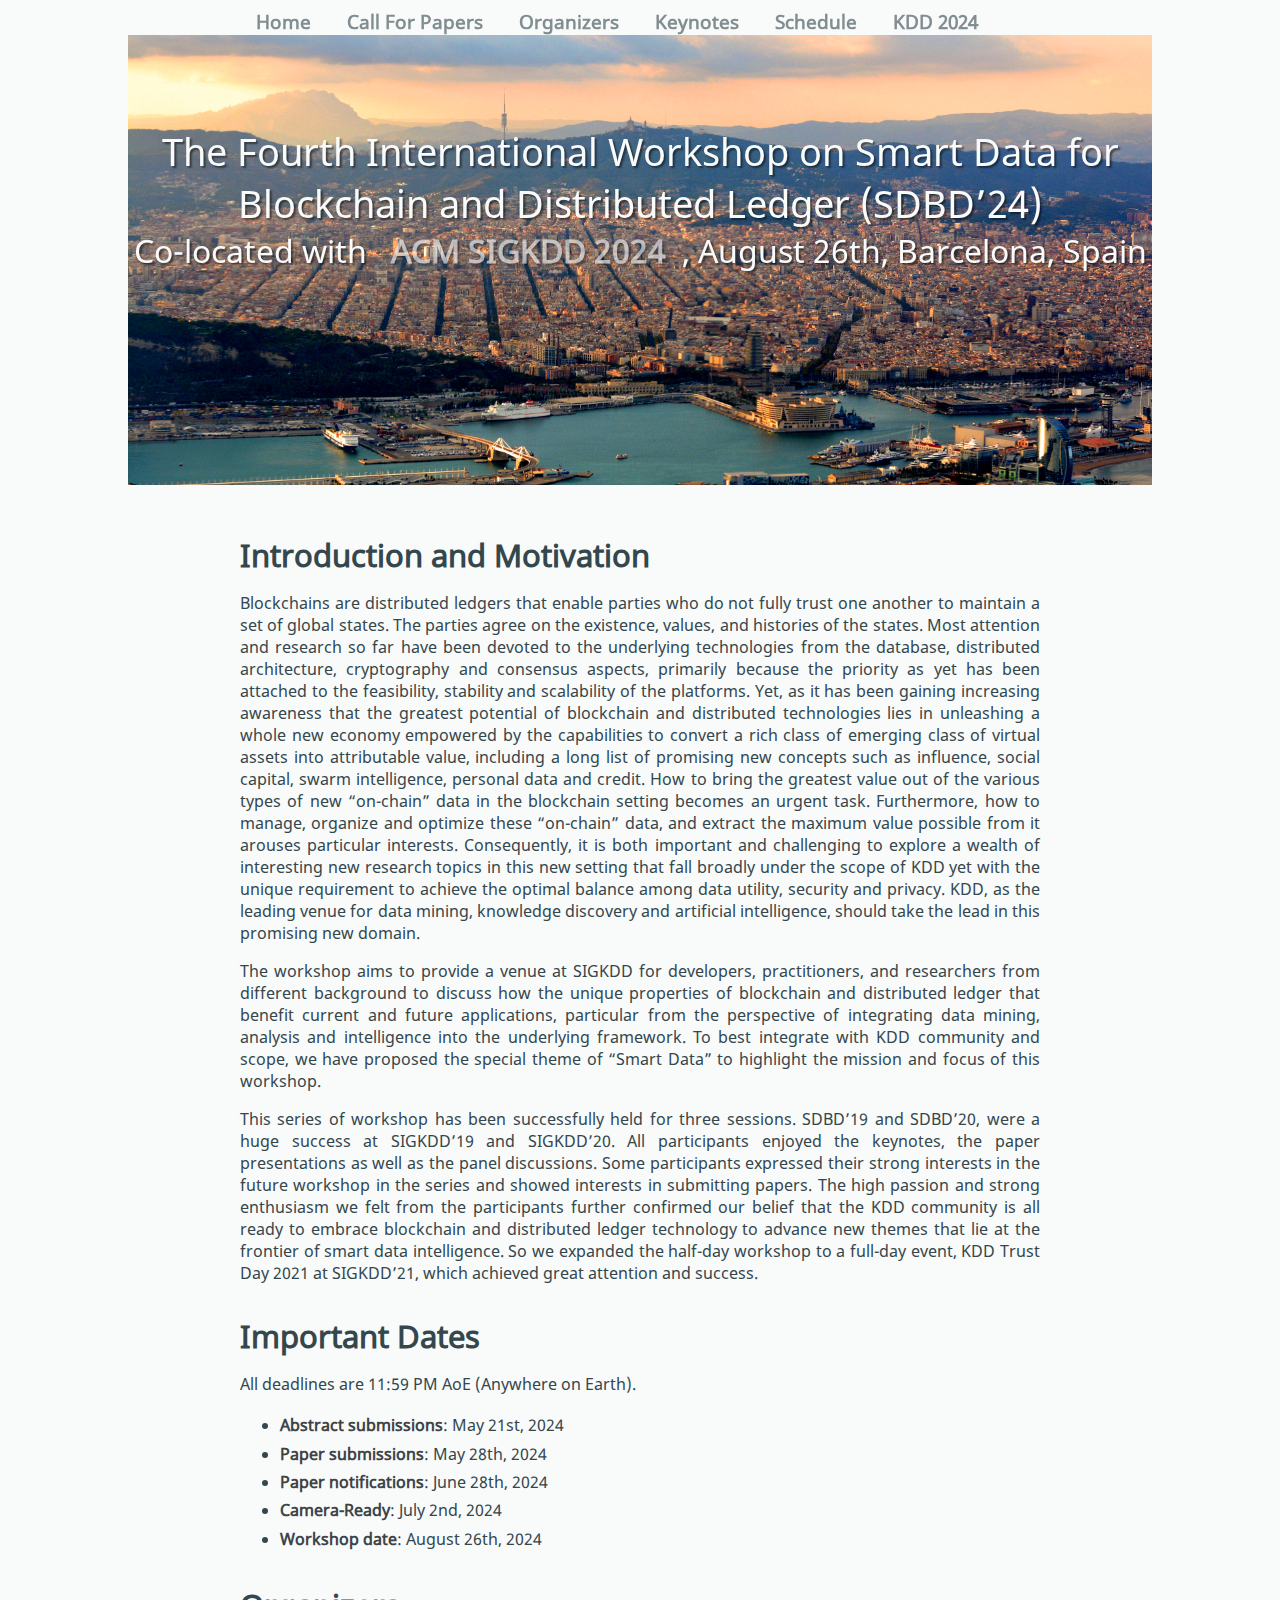
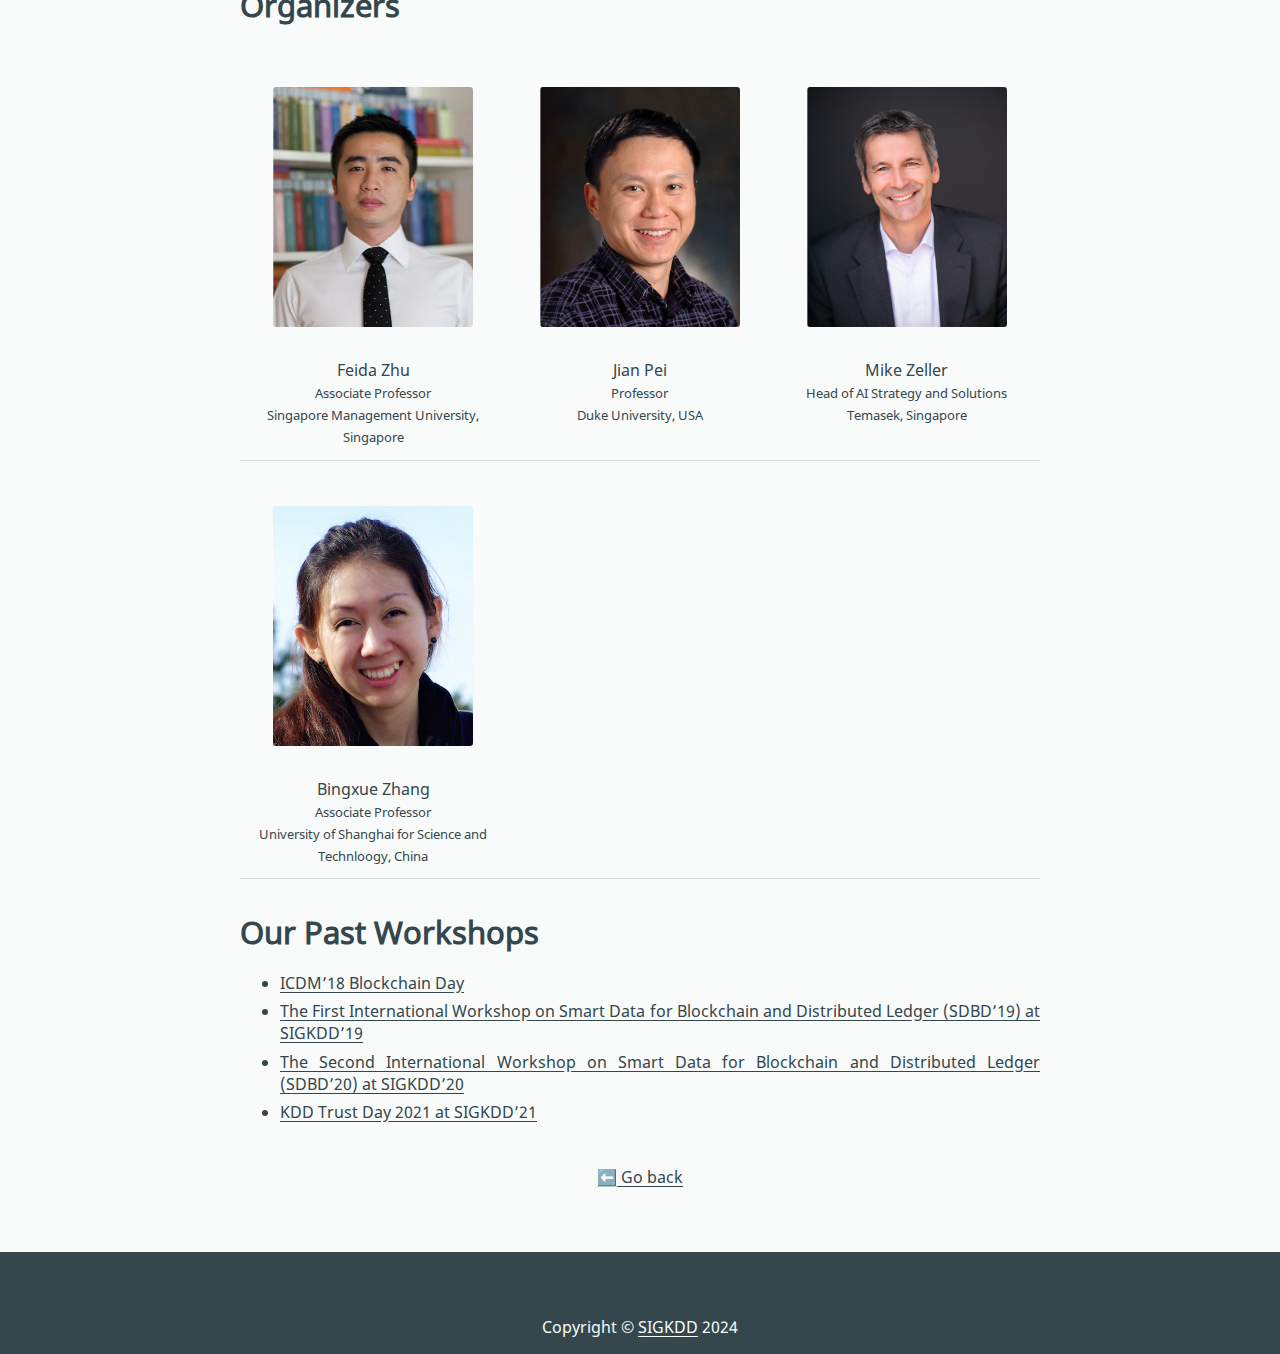
<file: archives/2021/index.html>
<!DOCTYPE html>
<html>

<head>
	<meta charset="utf-8">
	<meta name="viewport" content="width=device-width, initial-scale=1, maximum-scale=1">
	<meta name="theme-color" content="#33474d">
	<title>The Fourth International Workshop on Smart Data for Blockchain and Distributed Ledger (SDBD’24)</title>
	<link rel="stylesheet" href="/css/style.css" />
	
      <link rel="alternate" href="/atom.xml" title="The Fourth International Workshop on Smart Data for Blockchain and Distributed Ledger (SDBD’24)" type="application/atom+xml">
    
<meta name="generator" content="Hexo 5.4.0"></head>

<body>
	<nav class="header__nav">
		
			<a href="/" class="header__link">Home</a>
		
		<a href="/Call-For-Papers" class="header__link">Call For Papers</a>
		<a href="/Organizers" class="header__link">Organizers</a>
		<a href="/Keynotes" class="header__link">Keynotes</a>
		<a href="/Schedule" class="header__link">Schedule</a>
		<a target="_blank" rel="noopener" href="https://kdd2024.kdd.org/" class="header__link">KDD 2024</a>
	</nav>
	<header class="header">
		<h1 class="header__title">The Fourth International Workshop on Smart Data for Blockchain and Distributed Ledger (SDBD’24)</h1>
		<h2 class="header__subtitle">Co-located with <a target="_blank" rel="noopener" href="https://kdd2024.kdd.org/" class="header__link_2">ACM SIGKDD 2024</a>, August 26th, Barcelona, Spain</h2>
	</header>

	<main>
		



	<article>
	
		<h1><a href="/2021/05/20/mainpage/"></a></h1>
	
	<div class="article__infos">
		
		
	</div>

	

	
		<h3 id="Introduction-and-Motivation"><a href="#Introduction-and-Motivation" class="headerlink" title="Introduction and Motivation"></a>Introduction and Motivation</h3><p>Blockchains are distributed ledgers that enable parties who do not fully trust one another to maintain a set of global states. The parties agree on the existence, values, and histories of the states. Most attention and research so far have been devoted to the underlying technologies from the database, distributed architecture, cryptography and consensus aspects, primarily because the priority as yet has been attached to the feasibility, stability and scalability of the platforms.  Yet, as it has been gaining increasing awareness that the greatest potential of blockchain and distributed technologies lies in unleashing a whole new economy empowered by the capabilities to convert a rich class of emerging class of virtual assets into attributable value, including a long list of promising new concepts such as influence, social capital, swarm intelligence, personal data and credit.  How to bring the greatest value out of the various types of new “on-chain” data in the blockchain setting becomes an urgent task. Furthermore, how to manage, organize and optimize these “on-chain” data, and extract the maximum value possible from it arouses particular interests. Consequently, it is both important and challenging to explore a wealth of interesting new research topics in this new setting that fall broadly under the scope of KDD yet with the unique requirement to achieve the optimal balance among data utility, security and privacy.  KDD, as the leading venue for data mining, knowledge discovery and artificial intelligence, should take the lead in this promising new domain.</p>
<p>The workshop aims to provide a venue at SIGKDD for developers, practitioners, and researchers from different background to discuss how the unique properties of blockchain and distributed ledger that benefit current and future applications, particular from the perspective of integrating data mining, analysis and intelligence into the underlying framework.   To best integrate with KDD community and scope, we have proposed the special theme of “Smart Data” to highlight the mission and focus of this workshop. </p>
<p>This series of workshop has been successfully held for three sessions. SDBD’19 and SDBD’20, were a huge success at SIGKDD’19 and SIGKDD’20. All participants enjoyed the keynotes, the paper presentations as well as the panel discussions. Some participants expressed their strong interests in the future workshop in the series and showed interests in submitting papers. The high passion and strong enthusiasm we felt from the participants further confirmed our belief that the KDD community is all ready to embrace blockchain and distributed ledger technology to advance new themes that lie at the frontier of smart data intelligence. So we expanded the half-day workshop to a full-day event, KDD Trust Day 2021 at SIGKDD’21, which achieved great attention and success.</p>
<h3 id="Important-Dates"><a href="#Important-Dates" class="headerlink" title="Important Dates"></a>Important Dates</h3><p>All deadlines are 11:59 PM AoE (Anywhere on Earth).</p>
<ul>
<li><strong>Abstract submissions</strong>: May 21st, 2024</li>
<li><strong>Paper submissions</strong>: May 28th, 2024</li>
<li><strong>Paper notifications</strong>: June 28th, 2024</li>
<li><strong>Camera-Ready</strong>: July 2nd, 2024</li>
<li><strong>Workshop date</strong>: August 26th, 2024</li>
</ul>
<h3 id="Organizers"><a href="#Organizers" class="headerlink" title="Organizers"></a>Organizers</h3><table>
    <tr>
        <td width="30%" height="100%" align="center" valign="top">
            <figure class="figure"><img src="/2021/05/20/mainpage/Zhu_Feida.png" width="200" height="240"></figure>
            <font size="3">Feida Zhu<br>
            <font size="2">Associate Professor</font><br>
            <font size="2">Singapore Management University, Singapore</font><br>
        </font></td>
        <td width="30%" height="100%" align="center" valign="top">
            <figure class="figure"><img src="/2021/05/20/mainpage/Pei_Jian.png" width="200" height="240"></figure>
            <font size="3">Jian Pei<br>
            <font size="2">Professor<br>
            <font size="2">Duke University, USA<br>
        </font></font></font></td>
        <td width="30%" height="100%" align="center" valign="top">
            <figure class="figure"><img src="/2021/05/20/mainpage/Zeller_Mike.png" width="200" height="240"></figure>
            <font size="3">Mike Zeller<br>
            <font size="2">Head of AI Strategy and Solutions</font><br>
            <font size="2">Temasek, Singapore</font><br>
        </font></td>
    </tr>
    <tr>
        <td width="30%" height="100%" align="center" valign="top">
            <figure class="figure"><img src="/2021/05/20/mainpage/Zhang_bingxue.png" width="200" height="240"></figure>
            <font size="3">Bingxue Zhang<br>
            <font size="2">Associate Professor</font><br>
            <font size="2">University of Shanghai for Science and Technloogy, China</font><br>
        </font></td>
        <td width="30%" height="100%" align="center" valign="top">
        </td>
        <td width="30%" height="100%" align="center" valign="top">
        </td>
    </tr>
</table>

<h3 id="Our-Past-Workshops"><a href="#Our-Past-Workshops" class="headerlink" title="Our Past Workshops"></a>Our Past Workshops</h3><ul>
<li><a target="_blank" rel="noopener" href="http://icdm2018.org/blockchain-day/" class="header__link1">ICDM’18 Blockchain Day</a></li>
<li><a target="_blank" rel="noopener" href="https://sites.google.com/view/sdbd2019/home" class="header__link1">The First International Workshop on Smart Data for Blockchain and Distributed Ledger (SDBD’19) at SIGKDD’19</a></li>
<li><a target="_blank" rel="noopener" href="https://enigmazhu.github.io/SDBD2020/" class="header__link1">The Second International Workshop on Smart Data for Blockchain and Distributed Ledger (SDBD’20) at SIGKDD’20</a></li>
<li><a target="_blank" rel="noopener" href="https://trustkdd.github.io/" class="header__link1">KDD Trust Day 2021 at SIGKDD’21</a></li>
</ul>

	

	

</article>




<span class="different-posts"><a href="/archives/2021/index.html" onclick="window.history.go(-1); return false;">⬅️ Go back </a></span>




	</main>

	<footer class="footer">
	<div class="footer-content">
		<div class="footer-credit">
			<span>Copyright © <a target="_blank" rel="noopener" href="https://kdd2024.kdd.org/">SIGKDD</a></span> 2024</span>
		</div>

	</div>


</footer>



</body>

</html>
</file>
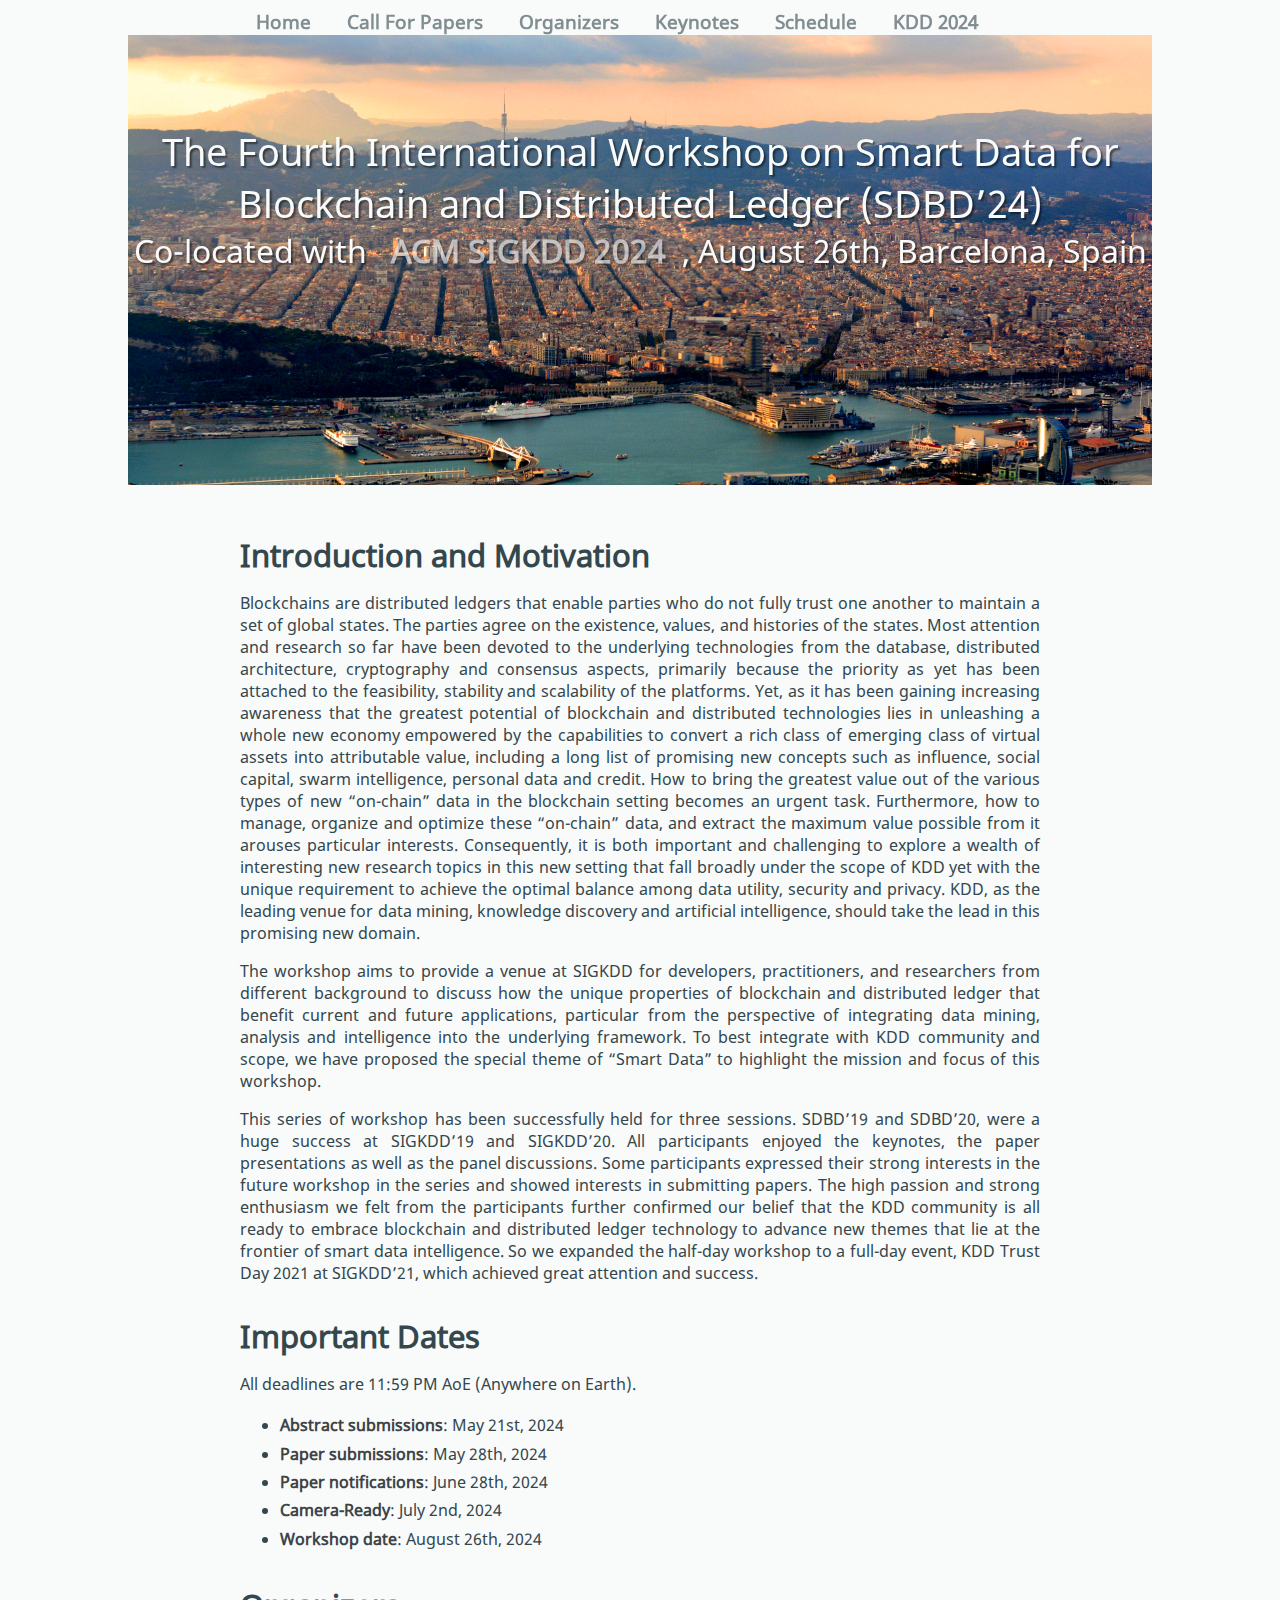
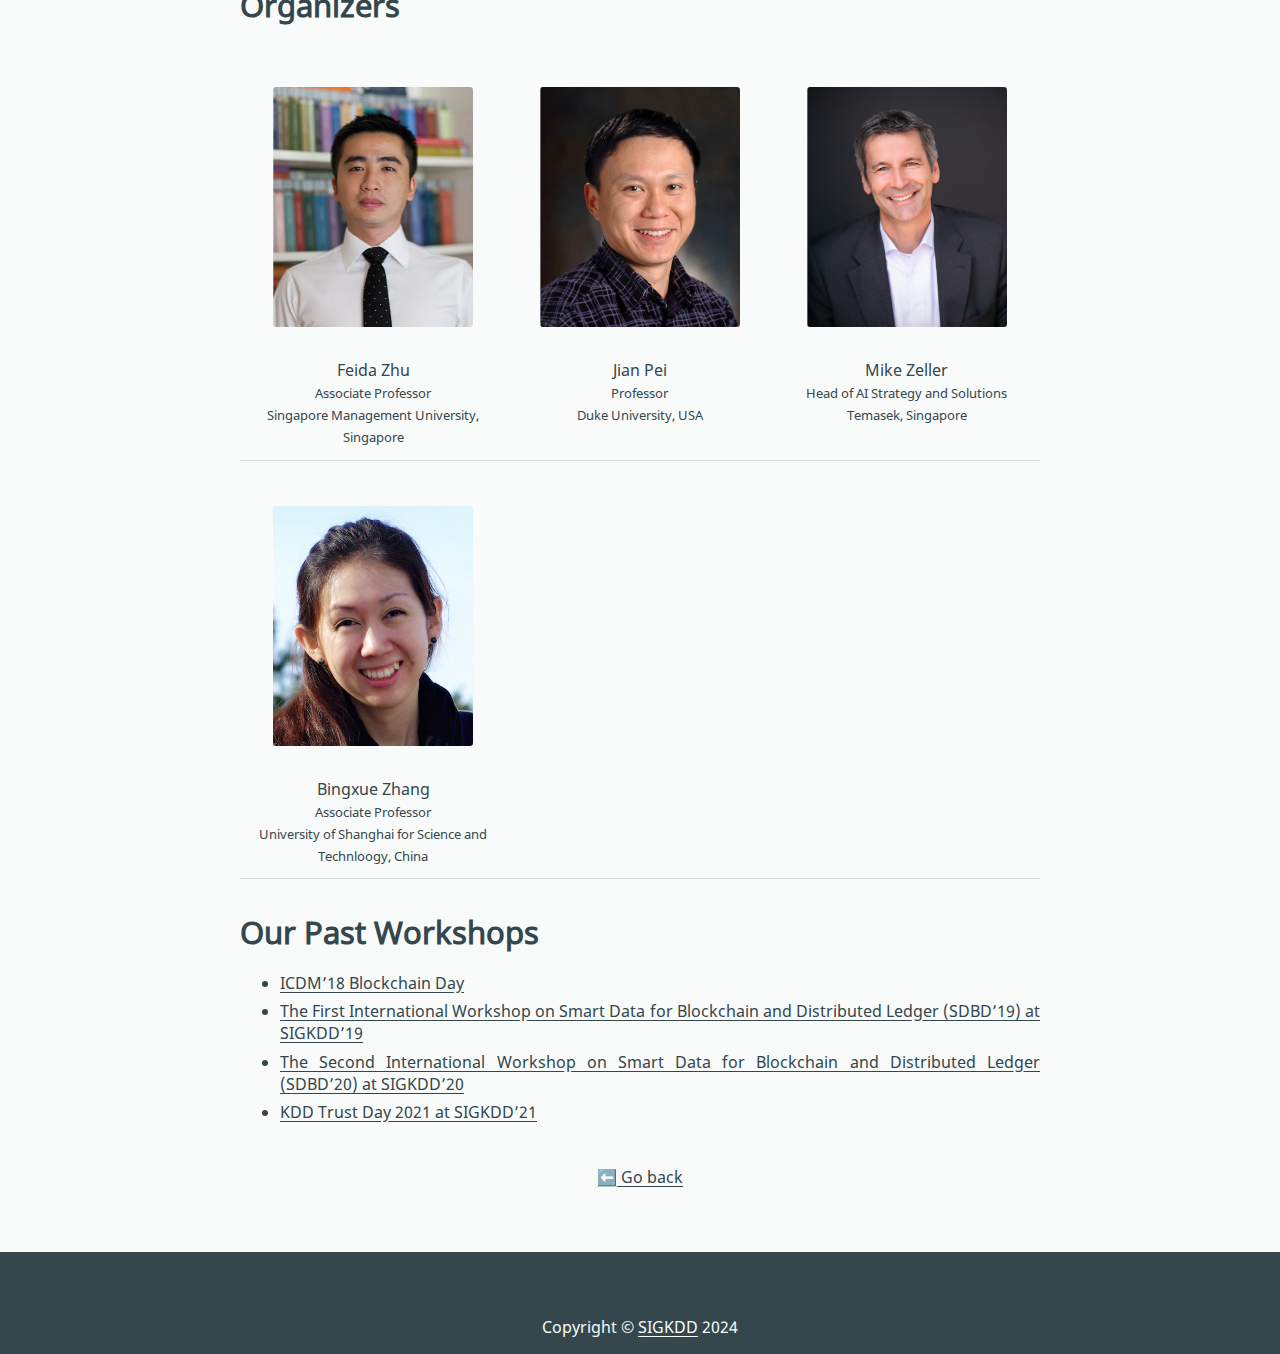
<file: archives/2021/05/index.html>
<!DOCTYPE html>
<html>

<head>
	<meta charset="utf-8">
	<meta name="viewport" content="width=device-width, initial-scale=1, maximum-scale=1">
	<meta name="theme-color" content="#33474d">
	<title>The Fourth International Workshop on Smart Data for Blockchain and Distributed Ledger (SDBD’24)</title>
	<link rel="stylesheet" href="/css/style.css" />
	
      <link rel="alternate" href="/atom.xml" title="The Fourth International Workshop on Smart Data for Blockchain and Distributed Ledger (SDBD’24)" type="application/atom+xml">
    
<meta name="generator" content="Hexo 5.4.0"></head>

<body>
	<nav class="header__nav">
		
			<a href="/" class="header__link">Home</a>
		
		<a href="/Call-For-Papers" class="header__link">Call For Papers</a>
		<a href="/Organizers" class="header__link">Organizers</a>
		<a href="/Keynotes" class="header__link">Keynotes</a>
		<a href="/Schedule" class="header__link">Schedule</a>
		<a target="_blank" rel="noopener" href="https://kdd2024.kdd.org/" class="header__link">KDD 2024</a>
	</nav>
	<header class="header">
		<h1 class="header__title">The Fourth International Workshop on Smart Data for Blockchain and Distributed Ledger (SDBD’24)</h1>
		<h2 class="header__subtitle">Co-located with <a target="_blank" rel="noopener" href="https://kdd2024.kdd.org/" class="header__link_2">ACM SIGKDD 2024</a>, August 26th, Barcelona, Spain</h2>
	</header>

	<main>
		



	<article>
	
		<h1><a href="/2021/05/20/mainpage/"></a></h1>
	
	<div class="article__infos">
		
		
	</div>

	

	
		<h3 id="Introduction-and-Motivation"><a href="#Introduction-and-Motivation" class="headerlink" title="Introduction and Motivation"></a>Introduction and Motivation</h3><p>Blockchains are distributed ledgers that enable parties who do not fully trust one another to maintain a set of global states. The parties agree on the existence, values, and histories of the states. Most attention and research so far have been devoted to the underlying technologies from the database, distributed architecture, cryptography and consensus aspects, primarily because the priority as yet has been attached to the feasibility, stability and scalability of the platforms.  Yet, as it has been gaining increasing awareness that the greatest potential of blockchain and distributed technologies lies in unleashing a whole new economy empowered by the capabilities to convert a rich class of emerging class of virtual assets into attributable value, including a long list of promising new concepts such as influence, social capital, swarm intelligence, personal data and credit.  How to bring the greatest value out of the various types of new “on-chain” data in the blockchain setting becomes an urgent task. Furthermore, how to manage, organize and optimize these “on-chain” data, and extract the maximum value possible from it arouses particular interests. Consequently, it is both important and challenging to explore a wealth of interesting new research topics in this new setting that fall broadly under the scope of KDD yet with the unique requirement to achieve the optimal balance among data utility, security and privacy.  KDD, as the leading venue for data mining, knowledge discovery and artificial intelligence, should take the lead in this promising new domain.</p>
<p>The workshop aims to provide a venue at SIGKDD for developers, practitioners, and researchers from different background to discuss how the unique properties of blockchain and distributed ledger that benefit current and future applications, particular from the perspective of integrating data mining, analysis and intelligence into the underlying framework.   To best integrate with KDD community and scope, we have proposed the special theme of “Smart Data” to highlight the mission and focus of this workshop. </p>
<p>This series of workshop has been successfully held for three sessions. SDBD’19 and SDBD’20, were a huge success at SIGKDD’19 and SIGKDD’20. All participants enjoyed the keynotes, the paper presentations as well as the panel discussions. Some participants expressed their strong interests in the future workshop in the series and showed interests in submitting papers. The high passion and strong enthusiasm we felt from the participants further confirmed our belief that the KDD community is all ready to embrace blockchain and distributed ledger technology to advance new themes that lie at the frontier of smart data intelligence. So we expanded the half-day workshop to a full-day event, KDD Trust Day 2021 at SIGKDD’21, which achieved great attention and success.</p>
<h3 id="Important-Dates"><a href="#Important-Dates" class="headerlink" title="Important Dates"></a>Important Dates</h3><p>All deadlines are 11:59 PM AoE (Anywhere on Earth).</p>
<ul>
<li><strong>Abstract submissions</strong>: May 21st, 2024</li>
<li><strong>Paper submissions</strong>: May 28th, 2024</li>
<li><strong>Paper notifications</strong>: June 28th, 2024</li>
<li><strong>Camera-Ready</strong>: July 2nd, 2024</li>
<li><strong>Workshop date</strong>: August 26th, 2024</li>
</ul>
<h3 id="Organizers"><a href="#Organizers" class="headerlink" title="Organizers"></a>Organizers</h3><table>
    <tr>
        <td width="30%" height="100%" align="center" valign="top">
            <figure class="figure"><img src="/2021/05/20/mainpage/Zhu_Feida.png" width="200" height="240"></figure>
            <font size="3">Feida Zhu<br>
            <font size="2">Associate Professor</font><br>
            <font size="2">Singapore Management University, Singapore</font><br>
        </font></td>
        <td width="30%" height="100%" align="center" valign="top">
            <figure class="figure"><img src="/2021/05/20/mainpage/Pei_Jian.png" width="200" height="240"></figure>
            <font size="3">Jian Pei<br>
            <font size="2">Professor<br>
            <font size="2">Duke University, USA<br>
        </font></font></font></td>
        <td width="30%" height="100%" align="center" valign="top">
            <figure class="figure"><img src="/2021/05/20/mainpage/Zeller_Mike.png" width="200" height="240"></figure>
            <font size="3">Mike Zeller<br>
            <font size="2">Head of AI Strategy and Solutions</font><br>
            <font size="2">Temasek, Singapore</font><br>
        </font></td>
    </tr>
    <tr>
        <td width="30%" height="100%" align="center" valign="top">
            <figure class="figure"><img src="/2021/05/20/mainpage/Zhang_bingxue.png" width="200" height="240"></figure>
            <font size="3">Bingxue Zhang<br>
            <font size="2">Associate Professor</font><br>
            <font size="2">University of Shanghai for Science and Technloogy, China</font><br>
        </font></td>
        <td width="30%" height="100%" align="center" valign="top">
        </td>
        <td width="30%" height="100%" align="center" valign="top">
        </td>
    </tr>
</table>

<h3 id="Our-Past-Workshops"><a href="#Our-Past-Workshops" class="headerlink" title="Our Past Workshops"></a>Our Past Workshops</h3><ul>
<li><a target="_blank" rel="noopener" href="http://icdm2018.org/blockchain-day/" class="header__link1">ICDM’18 Blockchain Day</a></li>
<li><a target="_blank" rel="noopener" href="https://sites.google.com/view/sdbd2019/home" class="header__link1">The First International Workshop on Smart Data for Blockchain and Distributed Ledger (SDBD’19) at SIGKDD’19</a></li>
<li><a target="_blank" rel="noopener" href="https://enigmazhu.github.io/SDBD2020/" class="header__link1">The Second International Workshop on Smart Data for Blockchain and Distributed Ledger (SDBD’20) at SIGKDD’20</a></li>
<li><a target="_blank" rel="noopener" href="https://trustkdd.github.io/" class="header__link1">KDD Trust Day 2021 at SIGKDD’21</a></li>
</ul>

	

	

</article>




<span class="different-posts"><a href="/archives/2021/05/index.html" onclick="window.history.go(-1); return false;">⬅️ Go back </a></span>




	</main>

	<footer class="footer">
	<div class="footer-content">
		<div class="footer-credit">
			<span>Copyright © <a target="_blank" rel="noopener" href="https://kdd2024.kdd.org/">SIGKDD</a></span> 2024</span>
		</div>

	</div>


</footer>



</body>

</html>
</file>
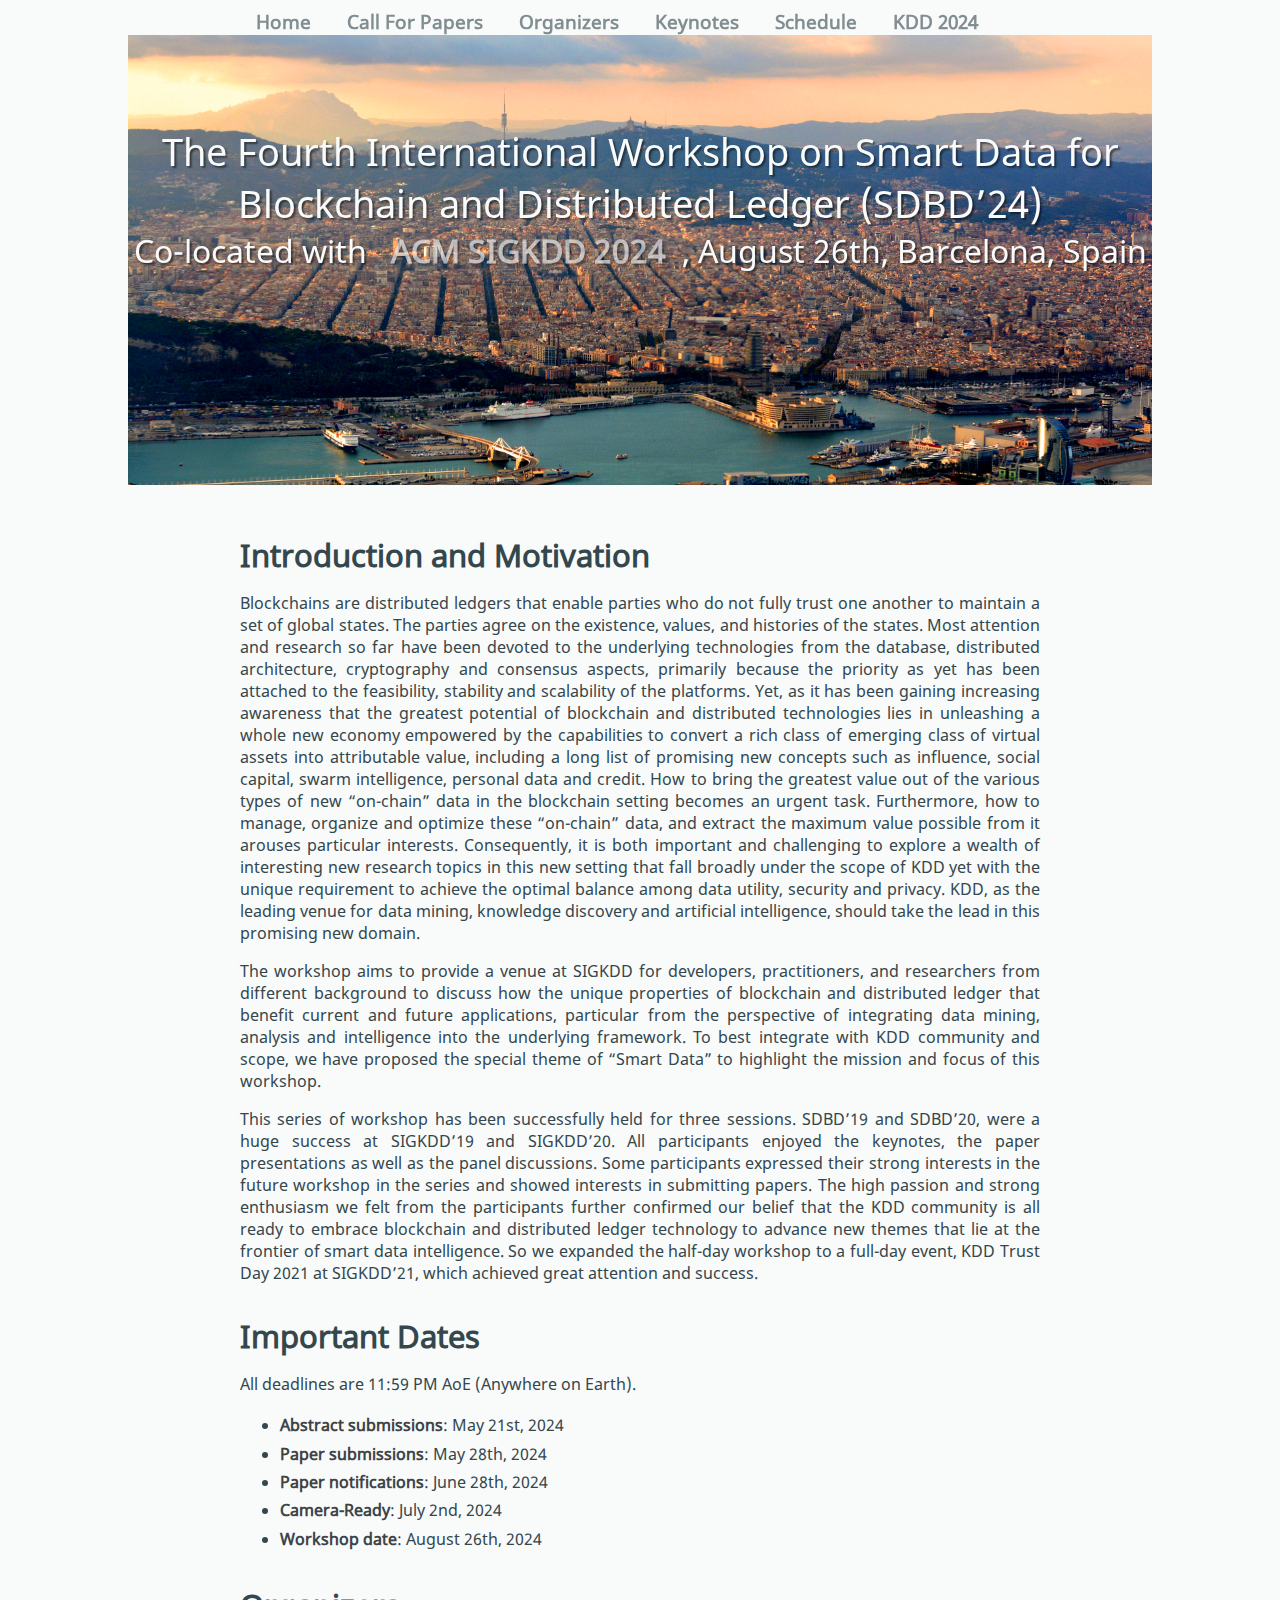
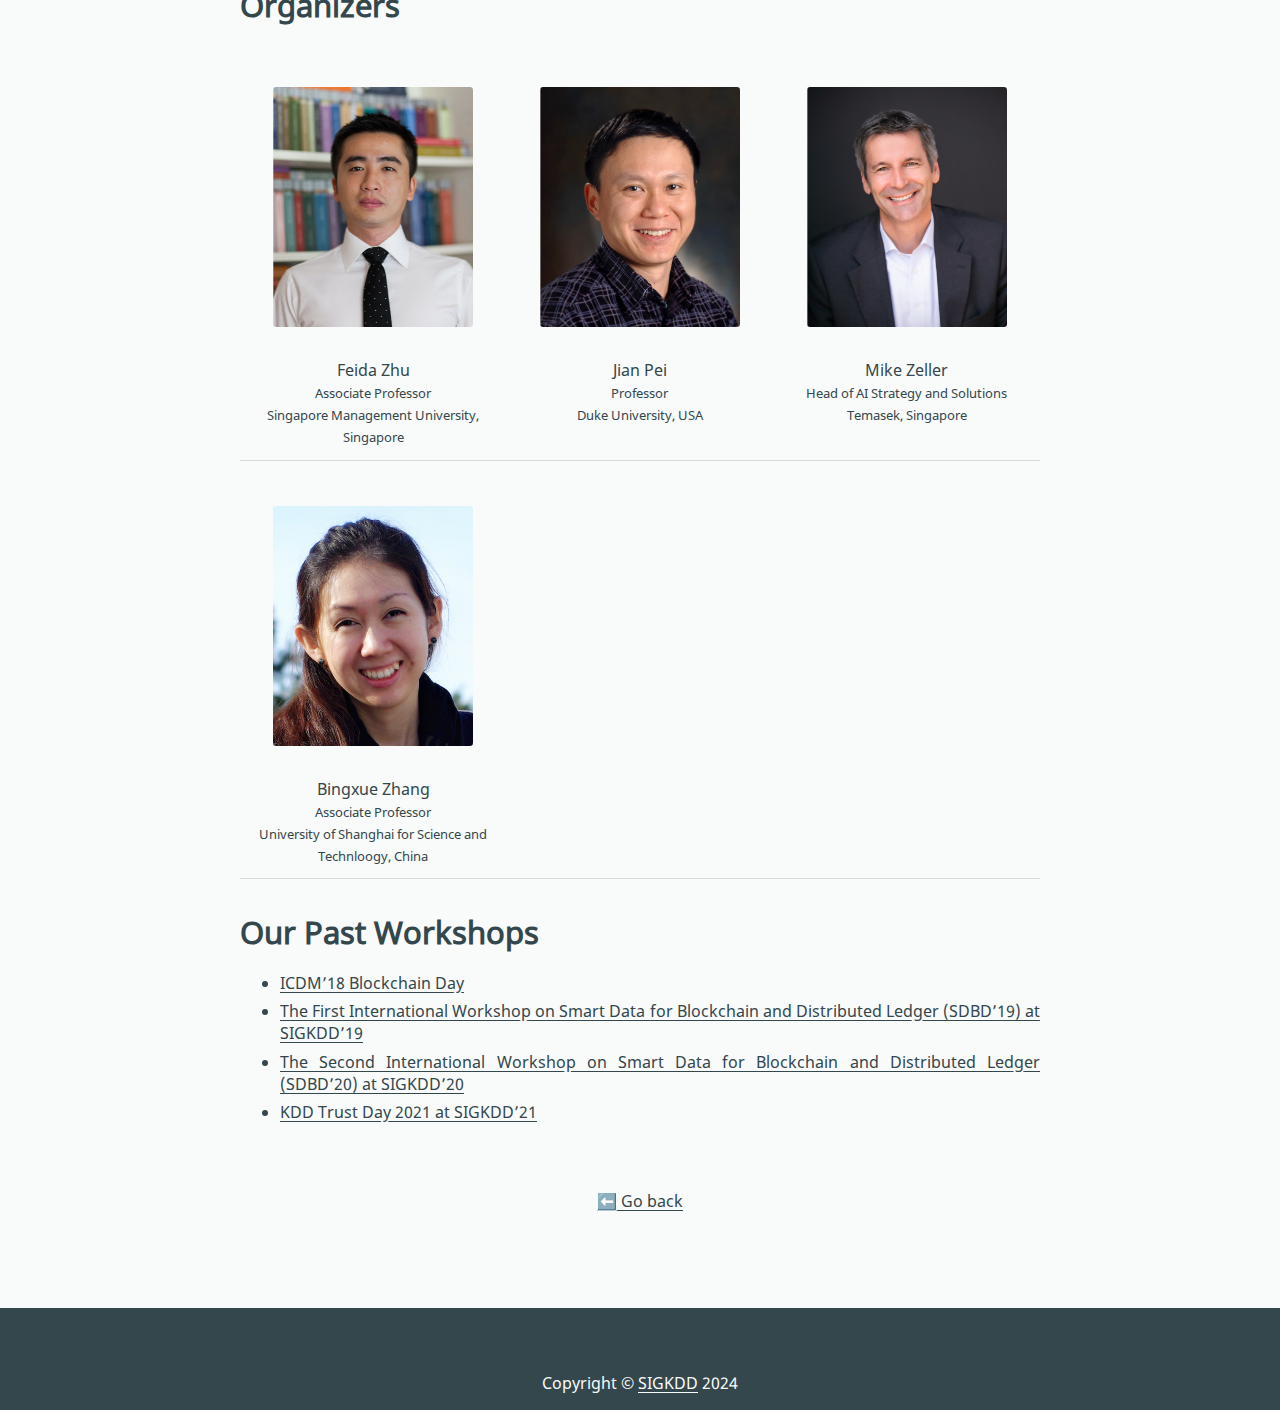
<file: 2021/05/20/mainpage/index.html>
<!DOCTYPE html>
<html>

<head>
	<meta charset="utf-8">
	<meta name="viewport" content="width=device-width, initial-scale=1, maximum-scale=1">
	<meta name="theme-color" content="#33474d">
	<title>The Fourth International Workshop on Smart Data for Blockchain and Distributed Ledger (SDBD’24)</title>
	<link rel="stylesheet" href="/css/style.css" />
	
      <link rel="alternate" href="/atom.xml" title="The Fourth International Workshop on Smart Data for Blockchain and Distributed Ledger (SDBD’24)" type="application/atom+xml">
    
<meta name="generator" content="Hexo 5.4.0"></head>

<body>
	<nav class="header__nav">
		
			<a href="/" class="header__link">Home</a>
		
		<a href="/Call-For-Papers" class="header__link">Call For Papers</a>
		<a href="/Organizers" class="header__link">Organizers</a>
		<a href="/Keynotes" class="header__link">Keynotes</a>
		<a href="/Schedule" class="header__link">Schedule</a>
		<a target="_blank" rel="noopener" href="https://kdd2024.kdd.org/" class="header__link">KDD 2024</a>
	</nav>
	<header class="header">
		<h1 class="header__title">The Fourth International Workshop on Smart Data for Blockchain and Distributed Ledger (SDBD’24)</h1>
		<h2 class="header__subtitle">Co-located with <a target="_blank" rel="noopener" href="https://kdd2024.kdd.org/" class="header__link_2">ACM SIGKDD 2024</a>, August 26th, Barcelona, Spain</h2>
	</header>

	<main>
		<article>
	
		<h1></h1>
	
	<div class="article__infos">
		
		
	</div>

	

	
		<h3 id="Introduction-and-Motivation"><a href="#Introduction-and-Motivation" class="headerlink" title="Introduction and Motivation"></a>Introduction and Motivation</h3><p>Blockchains are distributed ledgers that enable parties who do not fully trust one another to maintain a set of global states. The parties agree on the existence, values, and histories of the states. Most attention and research so far have been devoted to the underlying technologies from the database, distributed architecture, cryptography and consensus aspects, primarily because the priority as yet has been attached to the feasibility, stability and scalability of the platforms.  Yet, as it has been gaining increasing awareness that the greatest potential of blockchain and distributed technologies lies in unleashing a whole new economy empowered by the capabilities to convert a rich class of emerging class of virtual assets into attributable value, including a long list of promising new concepts such as influence, social capital, swarm intelligence, personal data and credit.  How to bring the greatest value out of the various types of new “on-chain” data in the blockchain setting becomes an urgent task. Furthermore, how to manage, organize and optimize these “on-chain” data, and extract the maximum value possible from it arouses particular interests. Consequently, it is both important and challenging to explore a wealth of interesting new research topics in this new setting that fall broadly under the scope of KDD yet with the unique requirement to achieve the optimal balance among data utility, security and privacy.  KDD, as the leading venue for data mining, knowledge discovery and artificial intelligence, should take the lead in this promising new domain.</p>
<p>The workshop aims to provide a venue at SIGKDD for developers, practitioners, and researchers from different background to discuss how the unique properties of blockchain and distributed ledger that benefit current and future applications, particular from the perspective of integrating data mining, analysis and intelligence into the underlying framework.   To best integrate with KDD community and scope, we have proposed the special theme of “Smart Data” to highlight the mission and focus of this workshop. </p>
<p>This series of workshop has been successfully held for three sessions. SDBD’19 and SDBD’20, were a huge success at SIGKDD’19 and SIGKDD’20. All participants enjoyed the keynotes, the paper presentations as well as the panel discussions. Some participants expressed their strong interests in the future workshop in the series and showed interests in submitting papers. The high passion and strong enthusiasm we felt from the participants further confirmed our belief that the KDD community is all ready to embrace blockchain and distributed ledger technology to advance new themes that lie at the frontier of smart data intelligence. So we expanded the half-day workshop to a full-day event, KDD Trust Day 2021 at SIGKDD’21, which achieved great attention and success.</p>
<h3 id="Important-Dates"><a href="#Important-Dates" class="headerlink" title="Important Dates"></a>Important Dates</h3><p>All deadlines are 11:59 PM AoE (Anywhere on Earth).</p>
<ul>
<li><strong>Abstract submissions</strong>: May 21st, 2024</li>
<li><strong>Paper submissions</strong>: May 28th, 2024</li>
<li><strong>Paper notifications</strong>: June 28th, 2024</li>
<li><strong>Camera-Ready</strong>: July 2nd, 2024</li>
<li><strong>Workshop date</strong>: August 26th, 2024</li>
</ul>
<h3 id="Organizers"><a href="#Organizers" class="headerlink" title="Organizers"></a>Organizers</h3><table>
    <tr>
        <td width="30%" height="100%" align="center" valign="top">
            <figure class="figure"><img src="/2021/05/20/mainpage/Zhu_Feida.png" width="200" height="240"></figure>
            <font size="3">Feida Zhu<br>
            <font size="2">Associate Professor</font><br>
            <font size="2">Singapore Management University, Singapore</font><br>
        </font></td>
        <td width="30%" height="100%" align="center" valign="top">
            <figure class="figure"><img src="/2021/05/20/mainpage/Pei_Jian.png" width="200" height="240"></figure>
            <font size="3">Jian Pei<br>
            <font size="2">Professor<br>
            <font size="2">Duke University, USA<br>
        </font></font></font></td>
        <td width="30%" height="100%" align="center" valign="top">
            <figure class="figure"><img src="/2021/05/20/mainpage/Zeller_Mike.png" width="200" height="240"></figure>
            <font size="3">Mike Zeller<br>
            <font size="2">Head of AI Strategy and Solutions</font><br>
            <font size="2">Temasek, Singapore</font><br>
        </font></td>
    </tr>
    <tr>
        <td width="30%" height="100%" align="center" valign="top">
            <figure class="figure"><img src="/2021/05/20/mainpage/Zhang_bingxue.png" width="200" height="240"></figure>
            <font size="3">Bingxue Zhang<br>
            <font size="2">Associate Professor</font><br>
            <font size="2">University of Shanghai for Science and Technloogy, China</font><br>
        </font></td>
        <td width="30%" height="100%" align="center" valign="top">
        </td>
        <td width="30%" height="100%" align="center" valign="top">
        </td>
    </tr>
</table>

<h3 id="Our-Past-Workshops"><a href="#Our-Past-Workshops" class="headerlink" title="Our Past Workshops"></a>Our Past Workshops</h3><ul>
<li><a target="_blank" rel="noopener" href="http://icdm2018.org/blockchain-day/" class="header__link1">ICDM’18 Blockchain Day</a></li>
<li><a target="_blank" rel="noopener" href="https://sites.google.com/view/sdbd2019/home" class="header__link1">The First International Workshop on Smart Data for Blockchain and Distributed Ledger (SDBD’19) at SIGKDD’19</a></li>
<li><a target="_blank" rel="noopener" href="https://enigmazhu.github.io/SDBD2020/" class="header__link1">The Second International Workshop on Smart Data for Blockchain and Distributed Ledger (SDBD’20) at SIGKDD’20</a></li>
<li><a target="_blank" rel="noopener" href="https://trustkdd.github.io/" class="header__link1">KDD Trust Day 2021 at SIGKDD’21</a></li>
</ul>

	

	
		<span class="different-posts"><a href="/2021/05/20/mainpage/" onclick="window.history.go(-1); return false;">⬅️ Go back </a></span>

	

</article>

	</main>

	<footer class="footer">
	<div class="footer-content">
		<div class="footer-credit">
			<span>Copyright © <a target="_blank" rel="noopener" href="https://kdd2024.kdd.org/">SIGKDD</a></span> 2024</span>
		</div>

	</div>


</footer>



</body>

</html>
</file>
<file: css/style.css>
@font-face {
  font-family: "Noto Sans";
  src: url("fonts/Noto_Sans/NotoSans-Regular.ttf");
  font-weight: normal;
}
@font-face {
  font-family: "Noto Sans";
  src: url("fonts/Noto_Sans/NotoSans-Italic.ttf");
  font-style: italic;
}
@font-face {
  font-family: "Noto Serif";
  src: url("fonts/Noto_Serif/NotoSerif-Regular.ttf");
  font-style: normal;
}
@font-face {
  font-familiy: "Inconsolata";
  src: url("fonts/Inconsolata/Inconsolata-Regular.ttf");
}
html {
  font-size: 1em;
}
h1 {
  font-size: 3.0517578125em;
}
h2 {
  font-size: 2.44140625em;
}
h3 {
  font-size: 1.953125em;
}
h4 {
  font-size: 1.5625em;
}
h5 {
  font-size: 1.25em;
}
p {
  font-size: 1em;
}
@font-face {
  font-family: "Noto Sans";
  src: url("fonts/Noto_Sans/NotoSans-Regular.ttf");
  font-weight: normal;
}
@font-face {
  font-family: "Noto Sans";
  src: url("fonts/Noto_Sans/NotoSans-Italic.ttf");
  font-style: italic;
}
@font-face {
  font-family: "Noto Serif";
  src: url("fonts/Noto_Serif/NotoSerif-Regular.ttf");
  font-style: normal;
}
@font-face {
  font-familiy: "Inconsolata";
  src: url("fonts/Inconsolata/Inconsolata-Regular.ttf");
}
::-webkit-scrollbar {
  width: 0.5rem;
}
height: 0.5rem,
::-webkit-scrollbar-track {
  background-color: #f9fafa;
}
::-webkit-scrollbar-thumb {
  background-color: #33474d;
}
@font-face {
  font-family: "Noto Sans";
  src: url("fonts/Noto_Sans/NotoSans-Regular.ttf");
  font-weight: normal;
}
@font-face {
  font-family: "Noto Sans";
  src: url("fonts/Noto_Sans/NotoSans-Italic.ttf");
  font-style: italic;
}
@font-face {
  font-family: "Noto Serif";
  src: url("fonts/Noto_Serif/NotoSerif-Regular.ttf");
  font-style: normal;
}
@font-face {
  font-familiy: "Inconsolata";
  src: url("fonts/Inconsolata/Inconsolata-Regular.ttf");
}
article {
  width: 50rem;
  max-width: 100%;
  text-align: justify;
  margin: 0 2rem;
  margin-bottom: 2rem;
  position: relative;
}
@media only screen and (max-width: 40em) {
  article {
    width: 95%;
  }
  article h1 {
    overflow: hidden;
  }
  article p a {
    word-break: normal;
  }
  p a,
  blockquote a,
  figure a {
    word-break: break-all;
  }
}
article h1 {
  font-family: "Noto Serif", serif;
}
h1,
h2,
strong {
  color: #3c4447;
}
h1 a,
h2 a,
h3 a,
h4 a,
h5 a {
  font-style: normal;
}
h1,
h2,
h3,
h4,
h5 {
  margin-top: 1em;
  margin-bottom: 1rem;
  text-align: left;
}
article a {
  text-shadow: 0.03em 0 #f9fafa, -0.03em 0 #f9fafa, 0 0.03em #f9fafa, 0 -0.03em #f9fafa, 0.06em 0 #f9fafa, -0.06em 0 #f9fafa, 0.09em 0 #f9fafa, -0.09em 0 #f9fafa, 0.12em 0 #f9fafa, -0.12em 0 #f9fafa, 0.15em 0 #f9fafa, -0.15em 0 #f9fafa;
  background-image: linear-gradient(#33474d, #33474d);
  background-size: 1px 1px;
  background-repeat: repeat-x;
  background-position: 0% 95%;
  color: #33474d;
  text-decoration: none;
}
article a::selection {
  text-shadow: 0.03em 0 #33474d, -0.03em 0 #33474d, 0 0.03em #33474d, 0 -0.03em #33474d, 0.06em 0 #33474d, -0.06em 0 #33474d, 0.09em 0 #33474d, -0.09em 0 #33474d, 0.12em 0 #33474d, -0.12em 0 #33474d, 0.15em 0 #33474d, -0.15em 0 #33474d;
  background: #33474d;
}
article a::-moz-selection {
  text-shadow: 0.03em 0 #33474d, -0.03em 0 #33474d, 0 0.03em #33474d, 0 -0.03em #33474d, 0.06em 0 #33474d, -0.06em 0 #33474d, 0.09em 0 #33474d, -0.09em 0 #33474d, 0.12em 0 #33474d, -0.12em 0 #33474d, 0.15em 0 #33474d, -0.15em 0 #33474d;
  background: #33474d;
}
article a *,
article a *:after,
article a:after,
article a *:before,
article a:before {
  text-shadow: none;
}
article a:visited {
  color: #33474d;
}
article:hover .article__read-more-link {
  text-shadow: 0.03em 0 #f9fafa, -0.03em 0 #f9fafa, 0 0.03em #f9fafa, 0 -0.03em #f9fafa, 0.06em 0 #f9fafa, -0.06em 0 #f9fafa, 0.09em 0 #f9fafa, -0.09em 0 #f9fafa, 0.12em 0 #f9fafa, -0.12em 0 #f9fafa, 0.15em 0 #f9fafa, -0.15em 0 #f9fafa;
  background-image: linear-gradient(#0ba6d7, #0ba6d7);
  background-size: 1px 1px;
  background-repeat: repeat-x;
  background-position: 0% 95%;
  color: #0ba6d7;
  text-decoration: none;
}
article:hover .article__read-more-link::selection {
  text-shadow: 0.03em 0 #0ba6d7, -0.03em 0 #0ba6d7, 0 0.03em #0ba6d7, 0 -0.03em #0ba6d7, 0.06em 0 #0ba6d7, -0.06em 0 #0ba6d7, 0.09em 0 #0ba6d7, -0.09em 0 #0ba6d7, 0.12em 0 #0ba6d7, -0.12em 0 #0ba6d7, 0.15em 0 #0ba6d7, -0.15em 0 #0ba6d7;
  background: #0ba6d7;
}
article:hover .article__read-more-link::-moz-selection {
  text-shadow: 0.03em 0 #0ba6d7, -0.03em 0 #0ba6d7, 0 0.03em #0ba6d7, 0 -0.03em #0ba6d7, 0.06em 0 #0ba6d7, -0.06em 0 #0ba6d7, 0.09em 0 #0ba6d7, -0.09em 0 #0ba6d7, 0.12em 0 #0ba6d7, -0.12em 0 #0ba6d7, 0.15em 0 #0ba6d7, -0.15em 0 #0ba6d7;
  background: #0ba6d7;
}
article:hover .article__read-more-link *,
article:hover .article__read-more-link *:after,
article:hover .article__read-more-link:after,
article:hover .article__read-more-link *:before,
article:hover .article__read-more-link:before {
  text-shadow: none;
}
article:hover .article__read-more-link:visited {
  color: #0ba6d7;
}
@media only screen and (max-width: 64em) {
  article .article__read-more-link {
    text-shadow: 0.03em 0 #f9fafa, -0.03em 0 #f9fafa, 0 0.03em #f9fafa, 0 -0.03em #f9fafa, 0.06em 0 #f9fafa, -0.06em 0 #f9fafa, 0.09em 0 #f9fafa, -0.09em 0 #f9fafa, 0.12em 0 #f9fafa, -0.12em 0 #f9fafa, 0.15em 0 #f9fafa, -0.15em 0 #f9fafa;
    background-image: linear-gradient(#0ba6d7, #0ba6d7);
    background-size: 1px 1px;
    background-repeat: repeat-x;
    background-position: 0% 95%;
    color: #0ba6d7;
    text-decoration: none;
  }
  article .article__read-more-link::selection {
    text-shadow: 0.03em 0 #0ba6d7, -0.03em 0 #0ba6d7, 0 0.03em #0ba6d7, 0 -0.03em #0ba6d7, 0.06em 0 #0ba6d7, -0.06em 0 #0ba6d7, 0.09em 0 #0ba6d7, -0.09em 0 #0ba6d7, 0.12em 0 #0ba6d7, -0.12em 0 #0ba6d7, 0.15em 0 #0ba6d7, -0.15em 0 #0ba6d7;
    background: #0ba6d7;
  }
  article .article__read-more-link::-moz-selection {
    text-shadow: 0.03em 0 #0ba6d7, -0.03em 0 #0ba6d7, 0 0.03em #0ba6d7, 0 -0.03em #0ba6d7, 0.06em 0 #0ba6d7, -0.06em 0 #0ba6d7, 0.09em 0 #0ba6d7, -0.09em 0 #0ba6d7, 0.12em 0 #0ba6d7, -0.12em 0 #0ba6d7, 0.15em 0 #0ba6d7, -0.15em 0 #0ba6d7;
    background: #0ba6d7;
  }
  article .article__read-more-link *,
  article .article__read-more-link *:after,
  article .article__read-more-link:after,
  article .article__read-more-link *:before,
  article .article__read-more-link:before {
    text-shadow: none;
  }
  article .article__read-more-link:visited {
    color: #0ba6d7;
  }
}
article h1 a:hover {
  text-shadow: 0.03em 0 #f9fafa, -0.03em 0 #f9fafa, 0 0.03em #f9fafa, 0 -0.03em #f9fafa, 0.06em 0 #f9fafa, -0.06em 0 #f9fafa, 0.09em 0 #f9fafa, -0.09em 0 #f9fafa, 0.12em 0 #f9fafa, -0.12em 0 #f9fafa, 0.15em 0 #f9fafa, -0.15em 0 #f9fafa;
  background-image: linear-gradient(#3c4447, #3c4447);
  background-size: 1px 1px;
  background-repeat: repeat-x;
  background-position: 0% 95%;
  color: #3c4447;
  text-decoration: none;
}
article h1 a:hover::selection {
  text-shadow: 0.03em 0 #3c4447, -0.03em 0 #3c4447, 0 0.03em #3c4447, 0 -0.03em #3c4447, 0.06em 0 #3c4447, -0.06em 0 #3c4447, 0.09em 0 #3c4447, -0.09em 0 #3c4447, 0.12em 0 #3c4447, -0.12em 0 #3c4447, 0.15em 0 #3c4447, -0.15em 0 #3c4447;
  background: #3c4447;
}
article h1 a:hover::-moz-selection {
  text-shadow: 0.03em 0 #3c4447, -0.03em 0 #3c4447, 0 0.03em #3c4447, 0 -0.03em #3c4447, 0.06em 0 #3c4447, -0.06em 0 #3c4447, 0.09em 0 #3c4447, -0.09em 0 #3c4447, 0.12em 0 #3c4447, -0.12em 0 #3c4447, 0.15em 0 #3c4447, -0.15em 0 #3c4447;
  background: #3c4447;
}
article h1 a:hover *,
article h1 a:hover *:after,
article h1 a:hover:after,
article h1 a:hover *:before,
article h1 a:hover:before {
  text-shadow: none;
}
article h1 a:hover:visited {
  color: #3c4447;
}
article h1 a {
  background: inherit;
}
ul,
ol {
  margin: 0.5rem 0;
}
li {
  padding: 0.2rem 0;
}
.figure {
  margin: 2rem 0;
}
.figure__caption {
  text-align: center;
  font-size: 0.8em;
  margin-top: 0.2em;
}
img {
  max-width: 100%;
  margin: 0 auto;
  display: block;
  border-radius: 0.2rem;
}
.highlight {
  margin: 0;
  margin-bottom: 1rem;
}
blockquote {
  color: #3c4447;
  border-left: 0.7rem solid #2a4a54;
  margin: 2rem 1rem;
  padding: 0.5rem 1rem;
  quotes: "\201C" "\201D" "\2018" "\2019";
}
blockquote:before {
  color: #2a4a54;
  content: "\201C" /*Unicode for Left Double Quote*/;
  font-size: 4em;
  line-height: 0.1em;
  margin-right: 0.25em;
  vertical-align: -0.4em;
}
blockquote p {
  display: inline;
  font-family: "Noto Serif", serif;
}
blockquote cite:before {
  content: "\2014 \2009";
}
article:hover blockquote a {
  color: currentColor;
}
article blockquote a:hover {
  text-shadow: 0.03em 0 #f9fafa, -0.03em 0 #f9fafa, 0 0.03em #f9fafa, 0 -0.03em #f9fafa, 0.06em 0 #f9fafa, -0.06em 0 #f9fafa, 0.09em 0 #f9fafa, -0.09em 0 #f9fafa, 0.12em 0 #f9fafa, -0.12em 0 #f9fafa, 0.15em 0 #f9fafa, -0.15em 0 #f9fafa;
  background-image: linear-gradient(#0ba6d7, #0ba6d7);
  background-size: 1px 1px;
  background-repeat: repeat-x;
  background-position: 0% 95%;
  color: #0ba6d7;
  text-decoration: none;
}
article blockquote a:hover::selection {
  text-shadow: 0.03em 0 #0ba6d7, -0.03em 0 #0ba6d7, 0 0.03em #0ba6d7, 0 -0.03em #0ba6d7, 0.06em 0 #0ba6d7, -0.06em 0 #0ba6d7, 0.09em 0 #0ba6d7, -0.09em 0 #0ba6d7, 0.12em 0 #0ba6d7, -0.12em 0 #0ba6d7, 0.15em 0 #0ba6d7, -0.15em 0 #0ba6d7;
  background: #0ba6d7;
}
article blockquote a:hover::-moz-selection {
  text-shadow: 0.03em 0 #0ba6d7, -0.03em 0 #0ba6d7, 0 0.03em #0ba6d7, 0 -0.03em #0ba6d7, 0.06em 0 #0ba6d7, -0.06em 0 #0ba6d7, 0.09em 0 #0ba6d7, -0.09em 0 #0ba6d7, 0.12em 0 #0ba6d7, -0.12em 0 #0ba6d7, 0.15em 0 #0ba6d7, -0.15em 0 #0ba6d7;
  background: #0ba6d7;
}
article blockquote a:hover *,
article blockquote a:hover *:after,
article blockquote a:hover:after,
article blockquote a:hover *:before,
article blockquote a:hover:before {
  text-shadow: none;
}
article blockquote a:hover:visited {
  color: #0ba6d7;
}
table {
  width: 100%;
  border-spacing: 0;
}
table th {
  border-bottom: 1px solid #3c4447;
  padding: 0.8rem;
}
table td {
  padding: 0.8rem;
  border-bottom: 1px solid #d6dbdc;
}
table tbody tr:hover {
  background-color: #e4f7fe;
}
.article__tag-link:before {
  content: '#';
}
.article__infos {
  font-size: 0.7rem;
  position: absolute;
  left: -8.5rem;
  width: 8rem;
  text-align: right;
}
.article__infos a {
  text-shadow: none;
  background: inherit;
}
@media only screen and (max-width: 64em) {
  .article__infos {
    position: relative;
    left: 0;
    text-align: left;
    width: auto;
  }
  .article__infos br {
    display: none;
  }
  .article__infos span {
    margin-right: 1em;
  }
}
.post__info span {
  margin-right: 1em;
}
iframe {
  width: 100%;
  height: 28.125rem;
}
.pullquote {
  width: 45%;
  margin: 0;
}
.pullquote.left {
  margin-left: 0.5em;
  margin-right: 1em;
  float: left;
}
.pullquote.right {
  margin-left: 1em;
  margin-right: 0.5em;
  float: right;
}
article .different-posts {
  margin-top: 4rem;
}
@font-face {
  font-family: "Noto Sans";
  src: url("fonts/Noto_Sans/NotoSans-Regular.ttf");
  font-weight: normal;
}
@font-face {
  font-family: "Noto Sans";
  src: url("fonts/Noto_Sans/NotoSans-Italic.ttf");
  font-style: italic;
}
@font-face {
  font-family: "Noto Serif";
  src: url("fonts/Noto_Serif/NotoSerif-Regular.ttf");
  font-style: normal;
}
@font-face {
  font-familiy: "Inconsolata";
  src: url("fonts/Inconsolata/Inconsolata-Regular.ttf");
}
.header {
  background-image: url("../img/header.jpg");
  background-position: center center;
  background-repeat: no-repeat;
  background-size: cover;
  width: 80%;
  height: 50vh;
  display: block;
  box-sizing: border-box;
  -webkit-filter: saturate(120%);
  -moz-filter: saturate(120%);
  filter: saturate(120%);
  position: relative;
  margin: 0 auto;
}
@media only screen and (orientation: landscape) and (max-width: 64em) {
  .header {
    height: 100vh;
  }
}
.header__title {
  font-size: 3vw;
  text-align: center;
  color: #f9fafa;
  text-shadow: 2px 2px 2px rgba(0,0,0,0.5);
  margin: 0;
  padding: 0;
  font-weight: 300;
  margin-top: 10vh;
}
@media only screen and (max-width: 40em) {
  .header__title {
    font-size: 4rem;
  }
  .header__subtitle {
    font-size: 1.5rem;
  }
}
.header__title a {
  color: #f9fafa;
}
.header__title a:hover {
  text-shadow: 0.03em 0 rgba(0,0,0,0), -0.03em 0 rgba(0,0,0,0), 0 0.03em rgba(0,0,0,0), 0 -0.03em rgba(0,0,0,0), 0.06em 0 rgba(0,0,0,0), -0.06em 0 rgba(0,0,0,0), 0.09em 0 rgba(0,0,0,0), -0.09em 0 rgba(0,0,0,0), 0.12em 0 rgba(0,0,0,0), -0.12em 0 rgba(0,0,0,0), 0.15em 0 rgba(0,0,0,0), -0.15em 0 rgba(0,0,0,0);
  background-image: linear-gradient(#f9fafa, #f9fafa);
  background-size: 1px 1px;
  background-repeat: repeat-x;
  background-position: 0% 95%;
  color: #f9fafa;
  text-decoration: none;
}
.header__title a:hover::selection {
  text-shadow: 0.03em 0 #f9fafa, -0.03em 0 #f9fafa, 0 0.03em #f9fafa, 0 -0.03em #f9fafa, 0.06em 0 #f9fafa, -0.06em 0 #f9fafa, 0.09em 0 #f9fafa, -0.09em 0 #f9fafa, 0.12em 0 #f9fafa, -0.12em 0 #f9fafa, 0.15em 0 #f9fafa, -0.15em 0 #f9fafa;
  background: #f9fafa;
}
.header__title a:hover::-moz-selection {
  text-shadow: 0.03em 0 #f9fafa, -0.03em 0 #f9fafa, 0 0.03em #f9fafa, 0 -0.03em #f9fafa, 0.06em 0 #f9fafa, -0.06em 0 #f9fafa, 0.09em 0 #f9fafa, -0.09em 0 #f9fafa, 0.12em 0 #f9fafa, -0.12em 0 #f9fafa, 0.15em 0 #f9fafa, -0.15em 0 #f9fafa;
  background: #f9fafa;
}
.header__title a:hover *,
.header__title a:hover *:after,
.header__title a:hover:after,
.header__title a:hover *:before,
.header__title a:hover:before {
  text-shadow: none;
}
.header__title a:hover:visited {
  color: #f9fafa;
}
.header__subtitle {
  margin: 0;
  padding: 0;
  font-size: 2.5vw;
  text-align: center;
  color: #f9fafa;
  text-shadow: 2px 2px 2px rgba(0,0,0,0.5);
  font-weight: 250;
}
.header__nav {
  width: 50rem;
  max-width: 100%;
  margin: 0 auto;
  margin-top: 0.5rem;
  color: #006;
}
.header__link {
  margin: 0 1rem;
  opacity: 0.6;
  font-weight: bold;
  font-size: 1.2rem;
}
.header__link:hover {
  text-shadow: 0.03em 0 rgba(0,0,0,0), -0.03em 0 rgba(0,0,0,0), 0 0.03em rgba(0,0,0,0), 0 -0.03em rgba(0,0,0,0), 0.06em 0 rgba(0,0,0,0), -0.06em 0 rgba(0,0,0,0), 0.09em 0 rgba(0,0,0,0), -0.09em 0 rgba(0,0,0,0), 0.12em 0 rgba(0,0,0,0), -0.12em 0 rgba(0,0,0,0), 0.15em 0 rgba(0,0,0,0), -0.15em 0 rgba(0,0,0,0);
  background-image: linear-gradient(#f90, #f90);
  background-size: 1px 1px;
  background-repeat: repeat-x;
  background-position: 0% 95%;
  color: #f90;
  text-decoration: none;
  opacity: 1;
}
.header__link:hover::selection {
  text-shadow: 0.03em 0 #f90, -0.03em 0 #f90, 0 0.03em #f90, 0 -0.03em #f90, 0.06em 0 #f90, -0.06em 0 #f90, 0.09em 0 #f90, -0.09em 0 #f90, 0.12em 0 #f90, -0.12em 0 #f90, 0.15em 0 #f90, -0.15em 0 #f90;
  background: #f90;
}
.header__link:hover::-moz-selection {
  text-shadow: 0.03em 0 #f90, -0.03em 0 #f90, 0 0.03em #f90, 0 -0.03em #f90, 0.06em 0 #f90, -0.06em 0 #f90, 0.09em 0 #f90, -0.09em 0 #f90, 0.12em 0 #f90, -0.12em 0 #f90, 0.15em 0 #f90, -0.15em 0 #f90;
  background: #f90;
}
.header__link:hover *,
.header__link:hover *:after,
.header__link:hover:after,
.header__link:hover *:before,
.header__link:hover:before {
  text-shadow: none;
}
.header__link:hover:visited {
  color: #f90;
}
.header__link_3 {
  margin: 0 1rem;
  opacity: 0.6;
  font-weight: bold;
  font-size: 1rem;
}
.header__link_3:hover {
  text-shadow: 0.03em 0 rgba(0,0,0,0), -0.03em 0 rgba(0,0,0,0), 0 0.03em rgba(0,0,0,0), 0 -0.03em rgba(0,0,0,0), 0.06em 0 rgba(0,0,0,0), -0.06em 0 rgba(0,0,0,0), 0.09em 0 rgba(0,0,0,0), -0.09em 0 rgba(0,0,0,0), 0.12em 0 rgba(0,0,0,0), -0.12em 0 rgba(0,0,0,0), 0.15em 0 rgba(0,0,0,0), -0.15em 0 rgba(0,0,0,0);
  background-image: linear-gradient(#f90, #f90);
  background-size: 1px 1px;
  background-repeat: repeat-x;
  background-position: 0% 95%;
  color: #f90;
  text-decoration: none;
  opacity: 1;
}
.header__link_3:hover::selection {
  text-shadow: 0.03em 0 #f90, -0.03em 0 #f90, 0 0.03em #f90, 0 -0.03em #f90, 0.06em 0 #f90, -0.06em 0 #f90, 0.09em 0 #f90, -0.09em 0 #f90, 0.12em 0 #f90, -0.12em 0 #f90, 0.15em 0 #f90, -0.15em 0 #f90;
  background: #f90;
}
.header__link_3:hover::-moz-selection {
  text-shadow: 0.03em 0 #f90, -0.03em 0 #f90, 0 0.03em #f90, 0 -0.03em #f90, 0.06em 0 #f90, -0.06em 0 #f90, 0.09em 0 #f90, -0.09em 0 #f90, 0.12em 0 #f90, -0.12em 0 #f90, 0.15em 0 #f90, -0.15em 0 #f90;
  background: #f90;
}
.header__link_3:hover *,
.header__link_3:hover *:after,
.header__link_3:hover:after,
.header__link_3:hover *:before,
.header__link_3:hover:before {
  text-shadow: none;
}
.header__link_3:hover:visited {
  color: #f90;
}
.header__link_2 {
  margin: 0 1rem;
  opacity: 0.6;
  font-weight: bold;
  font-size: 2.5vw;
  color: #f9fafa;
}
.header__link_2:hover {
  text-shadow: 0.03em 0 rgba(0,0,0,0), -0.03em 0 rgba(0,0,0,0), 0 0.03em rgba(0,0,0,0), 0 -0.03em rgba(0,0,0,0), 0.06em 0 rgba(0,0,0,0), -0.06em 0 rgba(0,0,0,0), 0.09em 0 rgba(0,0,0,0), -0.09em 0 rgba(0,0,0,0), 0.12em 0 rgba(0,0,0,0), -0.12em 0 rgba(0,0,0,0), 0.15em 0 rgba(0,0,0,0), -0.15em 0 rgba(0,0,0,0);
  background-image: linear-gradient(#f90, #f90);
  background-size: 1px 1px;
  background-repeat: repeat-x;
  background-position: 0% 95%;
  color: #f90;
  text-decoration: none;
  opacity: 1;
}
.header__link_2:hover::selection {
  text-shadow: 0.03em 0 #f90, -0.03em 0 #f90, 0 0.03em #f90, 0 -0.03em #f90, 0.06em 0 #f90, -0.06em 0 #f90, 0.09em 0 #f90, -0.09em 0 #f90, 0.12em 0 #f90, -0.12em 0 #f90, 0.15em 0 #f90, -0.15em 0 #f90;
  background: #f90;
}
.header__link_2:hover::-moz-selection {
  text-shadow: 0.03em 0 #f90, -0.03em 0 #f90, 0 0.03em #f90, 0 -0.03em #f90, 0.06em 0 #f90, -0.06em 0 #f90, 0.09em 0 #f90, -0.09em 0 #f90, 0.12em 0 #f90, -0.12em 0 #f90, 0.15em 0 #f90, -0.15em 0 #f90;
  background: #f90;
}
.header__link_2:hover *,
.header__link_2:hover *:after,
.header__link_2:hover:after,
.header__link_2:hover *:before,
.header__link_2:hover:before {
  text-shadow: none;
}
.header__link_2:hover:visited {
  color: #f90;
}
@font-face {
  font-family: "Noto Sans";
  src: url("fonts/Noto_Sans/NotoSans-Regular.ttf");
  font-weight: normal;
}
@font-face {
  font-family: "Noto Sans";
  src: url("fonts/Noto_Sans/NotoSans-Italic.ttf");
  font-style: italic;
}
@font-face {
  font-family: "Noto Serif";
  src: url("fonts/Noto_Serif/NotoSerif-Regular.ttf");
  font-style: normal;
}
@font-face {
  font-familiy: "Inconsolata";
  src: url("fonts/Inconsolata/Inconsolata-Regular.ttf");
}
.footer {
  background-color: #33474d;
  color: #f9fafa;
  padding-top: 2rem;
  padding-bottom: 1rem;
  display: flex;
  flex-direction: row;
  justify-content: center;
}
.footer p {
  margin: 0;
  max-width: 100%;
}
.footer-content {
  display: flex;
  flex-direction: row;
  justify-content: flex-start;
  flex-wrap: wrap;
  width: contentWidth;
}
.footer__element {
  padding: 1rem;
  width: 12.5rem;
  box-sizing: border-box;
}
.footer__element h5 {
  margin-top: 0;
}
@media only screen and (max-width: 40em) {
  .footer__element {
    width: 100%;
    font-size: 1.2rem;
  }
}
@media only screen and (min-width: 40.063em) and (max-width: 64em) {
  .footer__element {
    width: 50%;
    font-size: 1.2rem;
  }
}
.footer-links {
  margin: 0;
  padding: 0;
}
.footer-links__link {
  list-style-type: none;
}
.footer a {
  text-shadow: 0.03em 0 #33474d, -0.03em 0 #33474d, 0 0.03em #33474d, 0 -0.03em #33474d, 0.06em 0 #33474d, -0.06em 0 #33474d, 0.09em 0 #33474d, -0.09em 0 #33474d, 0.12em 0 #33474d, -0.12em 0 #33474d, 0.15em 0 #33474d, -0.15em 0 #33474d;
  background-image: linear-gradient(#f9fafa, #f9fafa);
  background-size: 1px 1px;
  background-repeat: repeat-x;
  background-position: 0% 95%;
  color: #f9fafa;
  text-decoration: none;
}
.footer a::selection {
  text-shadow: 0.03em 0 #f9fafa, -0.03em 0 #f9fafa, 0 0.03em #f9fafa, 0 -0.03em #f9fafa, 0.06em 0 #f9fafa, -0.06em 0 #f9fafa, 0.09em 0 #f9fafa, -0.09em 0 #f9fafa, 0.12em 0 #f9fafa, -0.12em 0 #f9fafa, 0.15em 0 #f9fafa, -0.15em 0 #f9fafa;
  background: #f9fafa;
}
.footer a::-moz-selection {
  text-shadow: 0.03em 0 #f9fafa, -0.03em 0 #f9fafa, 0 0.03em #f9fafa, 0 -0.03em #f9fafa, 0.06em 0 #f9fafa, -0.06em 0 #f9fafa, 0.09em 0 #f9fafa, -0.09em 0 #f9fafa, 0.12em 0 #f9fafa, -0.12em 0 #f9fafa, 0.15em 0 #f9fafa, -0.15em 0 #f9fafa;
  background: #f9fafa;
}
.footer a *,
.footer a *:after,
.footer a:after,
.footer a *:before,
.footer a:before {
  text-shadow: none;
}
.footer a:visited {
  color: #f9fafa;
}
.footer a:hover {
  text-shadow: 0.03em 0 #33474d, -0.03em 0 #33474d, 0 0.03em #33474d, 0 -0.03em #33474d, 0.06em 0 #33474d, -0.06em 0 #33474d, 0.09em 0 #33474d, -0.09em 0 #33474d, 0.12em 0 #33474d, -0.12em 0 #33474d, 0.15em 0 #33474d, -0.15em 0 #33474d;
  background-image: linear-gradient(#0ba6d7, #0ba6d7);
  background-size: 1px 1px;
  background-repeat: repeat-x;
  background-position: 0% 95%;
  color: #0ba6d7;
  text-decoration: none;
}
.footer a:hover::selection {
  text-shadow: 0.03em 0 #0ba6d7, -0.03em 0 #0ba6d7, 0 0.03em #0ba6d7, 0 -0.03em #0ba6d7, 0.06em 0 #0ba6d7, -0.06em 0 #0ba6d7, 0.09em 0 #0ba6d7, -0.09em 0 #0ba6d7, 0.12em 0 #0ba6d7, -0.12em 0 #0ba6d7, 0.15em 0 #0ba6d7, -0.15em 0 #0ba6d7;
  background: #0ba6d7;
}
.footer a:hover::-moz-selection {
  text-shadow: 0.03em 0 #0ba6d7, -0.03em 0 #0ba6d7, 0 0.03em #0ba6d7, 0 -0.03em #0ba6d7, 0.06em 0 #0ba6d7, -0.06em 0 #0ba6d7, 0.09em 0 #0ba6d7, -0.09em 0 #0ba6d7, 0.12em 0 #0ba6d7, -0.12em 0 #0ba6d7, 0.15em 0 #0ba6d7, -0.15em 0 #0ba6d7;
  background: #0ba6d7;
}
.footer a:hover *,
.footer a:hover *:after,
.footer a:hover:after,
.footer a:hover *:before,
.footer a:hover:before {
  text-shadow: none;
}
.footer a:hover:visited {
  color: #0ba6d7;
}
.footer-credit {
  margin-top: 2rem;
  width: 100%;
  display: block;
  text-align: center;
}
@font-face {
  font-family: "Noto Sans";
  src: url("fonts/Noto_Sans/NotoSans-Regular.ttf");
  font-weight: normal;
}
@font-face {
  font-family: "Noto Sans";
  src: url("fonts/Noto_Sans/NotoSans-Italic.ttf");
  font-style: italic;
}
@font-face {
  font-family: "Noto Serif";
  src: url("fonts/Noto_Serif/NotoSerif-Regular.ttf");
  font-style: normal;
}
@font-face {
  font-familiy: "Inconsolata";
  src: url("fonts/Inconsolata/Inconsolata-Regular.ttf");
}
article pre,
article .highlight {
  background: #ebefef;
  padding: 15px;
  overflow: auto;
  color: #333;
}
article pre a,
article .highlight a {
  text-shadow: 0.03em 0 #ebefef, -0.03em 0 #ebefef, 0 0.03em #ebefef, 0 -0.03em #ebefef, 0.06em 0 #ebefef, -0.06em 0 #ebefef, 0.09em 0 #ebefef, -0.09em 0 #ebefef, 0.12em 0 #ebefef, -0.12em 0 #ebefef, 0.15em 0 #ebefef, -0.15em 0 #ebefef;
  background-image: linear-gradient(#0ba6d7, #0ba6d7);
  background-size: 1px 1px;
  background-repeat: repeat-x;
  background-position: 0% 95%;
  color: #0ba6d7;
  text-decoration: none;
}
article pre a::selection,
article .highlight a::selection {
  text-shadow: 0.03em 0 #0ba6d7, -0.03em 0 #0ba6d7, 0 0.03em #0ba6d7, 0 -0.03em #0ba6d7, 0.06em 0 #0ba6d7, -0.06em 0 #0ba6d7, 0.09em 0 #0ba6d7, -0.09em 0 #0ba6d7, 0.12em 0 #0ba6d7, -0.12em 0 #0ba6d7, 0.15em 0 #0ba6d7, -0.15em 0 #0ba6d7;
  background: #0ba6d7;
}
article pre a::-moz-selection,
article .highlight a::-moz-selection {
  text-shadow: 0.03em 0 #0ba6d7, -0.03em 0 #0ba6d7, 0 0.03em #0ba6d7, 0 -0.03em #0ba6d7, 0.06em 0 #0ba6d7, -0.06em 0 #0ba6d7, 0.09em 0 #0ba6d7, -0.09em 0 #0ba6d7, 0.12em 0 #0ba6d7, -0.12em 0 #0ba6d7, 0.15em 0 #0ba6d7, -0.15em 0 #0ba6d7;
  background: #0ba6d7;
}
article pre a *,
article .highlight a *,
article pre a *:after,
article .highlight a *:after,
article pre a:after,
article .highlight a:after,
article pre a *:before,
article .highlight a *:before,
article pre a:before,
article .highlight a:before {
  text-shadow: none;
}
article pre a:visited,
article .highlight a:visited {
  color: #0ba6d7;
}
article .highlight .gutter pre,
article .gist .gist-file .gist-data .line-numbers {
  color: #666;
}
code {
  background-color: #ebefef;
  border-radius: 0.2em;
}
.highlight .line.marked {
  background-color: #d1dada;
}
article pre,
article code {
  font-family: "Inconsolata", monospace;
}
article code {
  background: color-background;
  text-shadow: 0 1px #fff;
  padding: 0 0.3em;
}
article pre code {
  background: none;
  text-shadow: none;
  padding: 0;
}
article .highlight pre {
  border: none;
  margin: 0;
  padding: 0;
}
article .highlight table {
  margin: 0;
  width: auto;
}
article .highlight td {
  border: none;
  padding: 0;
}
article .highlight figcaption {
  font-size: 0.85em;
  color: #999;
  line-height: 1em;
  margin-bottom: 1em;
  display: flex;
  flex-direction: row;
  justify-content: space-between;
}
article .highlight .gutter pre {
  text-align: right;
  padding-right: 20px;
}
article .gist {
  border-style: solid;
  border-color: #99c0cc;
  border-width: 1px 0;
  background: #f9fafa;
}
article .gist .gist-file {
  border: none;
  font-family: font-mono;
  margin: 0;
}
article .gist .gist-file .gist-data {
  background: none;
  border: none;
}
article .gist .gist-file .gist-data .line-numbers {
  background: none;
  border: none;
  padding: 0 20px 0 0;
}
article .gist .gist-file .gist-data .line-data {
  padding: 0 !important;
}
article .gist .gist-file .highlight {
  margin: 0;
  padding: 0;
  border: none;
}
article .gist .gist-file .gist-meta {
  background: #f9fafa;
  color: #999;
  font: 0.85em font-sans;
  text-shadow: 0 0;
  padding: 0;
  margin-top: 1em;
  margin-left: article-padding;
}
pre .comment,
pre .title {
  color: #999;
}
pre .variable,
pre .attribute,
pre .tag,
pre .regexp,
pre .ruby .constant,
pre .xml .tag .title,
pre .xml .pi,
pre .xml .doctype,
pre .html .doctype,
pre .css .id,
pre .css .class,
pre .css .pseudo {
  color: #a626a4;
}
pre .number,
pre .preprocessor,
pre .built_in,
pre .literal,
pre .params,
pre .constant {
  color: #986801;
}
pre .class,
pre .ruby .class .title,
pre .css .rules .attribute {
  color: #50a14f;
}
pre .string,
pre .value,
pre .inheritance,
pre .header,
pre .ruby .symbol,
pre .xml .cdata {
  color: #50a14f;
}
pre .css .hexcolor {
  color: #6cc;
}
pre .function,
pre .python .decorator,
pre .python .title,
pre .ruby .function .title,
pre .ruby .title .keyword,
pre .perl .sub,
pre .javascript .title,
pre .coffeescript .title {
  color: #a626a4;
}
pre .keyword,
pre .javascript .function {
  color: #a626a4;
}
body,
html {
  padding: 0;
  margin: 0;
  background-color: #f9fafa;
}
body {
  font-family: "Noto Sans";
  color: #33474d;
  display: flex;
  flex-direction: column;
}
@media only screen and (max-width: 40em) {
  html {
    font-size: 90%;
  }
}
main {
  width: 100%;
  padding-bottom: 4rem;
  display: flex;
  flex-grow: 1;
  flex-direction: row;
  justify-content: center;
  flex-wrap: wrap;
}
main > h1 {
  width: 100%;
  text-align: center;
}
a {
  text-decoration: none;
  color: #33474d;
}
a:visited {
  color: currentColor;
}
a:hover {
  text-shadow: 0.03em 0 #f9fafa, -0.03em 0 #f9fafa, 0 0.03em #f9fafa, 0 -0.03em #f9fafa, 0.06em 0 #f9fafa, -0.06em 0 #f9fafa, 0.09em 0 #f9fafa, -0.09em 0 #f9fafa, 0.12em 0 #f9fafa, -0.12em 0 #f9fafa, 0.15em 0 #f9fafa, -0.15em 0 #f9fafa;
  background-image: linear-gradient(#0ba6d7, #0ba6d7);
  background-size: 1px 1px;
  background-repeat: repeat-x;
  background-position: 0% 95%;
  color: #0ba6d7;
  text-decoration: none;
}
a:hover::selection {
  text-shadow: 0.03em 0 #0ba6d7, -0.03em 0 #0ba6d7, 0 0.03em #0ba6d7, 0 -0.03em #0ba6d7, 0.06em 0 #0ba6d7, -0.06em 0 #0ba6d7, 0.09em 0 #0ba6d7, -0.09em 0 #0ba6d7, 0.12em 0 #0ba6d7, -0.12em 0 #0ba6d7, 0.15em 0 #0ba6d7, -0.15em 0 #0ba6d7;
  background: #0ba6d7;
}
a:hover::-moz-selection {
  text-shadow: 0.03em 0 #0ba6d7, -0.03em 0 #0ba6d7, 0 0.03em #0ba6d7, 0 -0.03em #0ba6d7, 0.06em 0 #0ba6d7, -0.06em 0 #0ba6d7, 0.09em 0 #0ba6d7, -0.09em 0 #0ba6d7, 0.12em 0 #0ba6d7, -0.12em 0 #0ba6d7, 0.15em 0 #0ba6d7, -0.15em 0 #0ba6d7;
  background: #0ba6d7;
}
a:hover *,
a:hover *:after,
a:hover:after,
a:hover *:before,
a:hover:before {
  text-shadow: none;
}
a:hover:visited {
  color: #0ba6d7;
}
@media screen and (min-width: 100rem) {
  article {
    margin-left: 20rem;
    margin-right: 20rem;
  }
}
.different-posts {
  display: block;
  width: 50rem;
  max-width: 100%;
  text-align: center;
}
.different-posts a {
  text-shadow: 0.03em 0 #f9fafa, -0.03em 0 #f9fafa, 0 0.03em #f9fafa, 0 -0.03em #f9fafa, 0.06em 0 #f9fafa, -0.06em 0 #f9fafa, 0.09em 0 #f9fafa, -0.09em 0 #f9fafa, 0.12em 0 #f9fafa, -0.12em 0 #f9fafa, 0.15em 0 #f9fafa, -0.15em 0 #f9fafa;
  background-image: linear-gradient(#33474d, #33474d);
  background-size: 1px 1px;
  background-repeat: repeat-x;
  background-position: 0% 95%;
  color: #33474d;
  text-decoration: none;
}
.different-posts a::selection {
  text-shadow: 0.03em 0 #33474d, -0.03em 0 #33474d, 0 0.03em #33474d, 0 -0.03em #33474d, 0.06em 0 #33474d, -0.06em 0 #33474d, 0.09em 0 #33474d, -0.09em 0 #33474d, 0.12em 0 #33474d, -0.12em 0 #33474d, 0.15em 0 #33474d, -0.15em 0 #33474d;
  background: #33474d;
}
.different-posts a::-moz-selection {
  text-shadow: 0.03em 0 #33474d, -0.03em 0 #33474d, 0 0.03em #33474d, 0 -0.03em #33474d, 0.06em 0 #33474d, -0.06em 0 #33474d, 0.09em 0 #33474d, -0.09em 0 #33474d, 0.12em 0 #33474d, -0.12em 0 #33474d, 0.15em 0 #33474d, -0.15em 0 #33474d;
  background: #33474d;
}
.different-posts a *,
.different-posts a *:after,
.different-posts a:after,
.different-posts a *:before,
.different-posts a:before {
  text-shadow: none;
}
.different-posts a:visited {
  color: #33474d;
}
.different-posts a:hover {
  text-shadow: 0.03em 0 #f9fafa, -0.03em 0 #f9fafa, 0 0.03em #f9fafa, 0 -0.03em #f9fafa, 0.06em 0 #f9fafa, -0.06em 0 #f9fafa, 0.09em 0 #f9fafa, -0.09em 0 #f9fafa, 0.12em 0 #f9fafa, -0.12em 0 #f9fafa, 0.15em 0 #f9fafa, -0.15em 0 #f9fafa;
  background-image: linear-gradient(#0ba6d7, #0ba6d7);
  background-size: 1px 1px;
  background-repeat: repeat-x;
  background-position: 0% 95%;
  color: #0ba6d7;
  text-decoration: none;
}
.different-posts a:hover::selection {
  text-shadow: 0.03em 0 #0ba6d7, -0.03em 0 #0ba6d7, 0 0.03em #0ba6d7, 0 -0.03em #0ba6d7, 0.06em 0 #0ba6d7, -0.06em 0 #0ba6d7, 0.09em 0 #0ba6d7, -0.09em 0 #0ba6d7, 0.12em 0 #0ba6d7, -0.12em 0 #0ba6d7, 0.15em 0 #0ba6d7, -0.15em 0 #0ba6d7;
  background: #0ba6d7;
}
.different-posts a:hover::-moz-selection {
  text-shadow: 0.03em 0 #0ba6d7, -0.03em 0 #0ba6d7, 0 0.03em #0ba6d7, 0 -0.03em #0ba6d7, 0.06em 0 #0ba6d7, -0.06em 0 #0ba6d7, 0.09em 0 #0ba6d7, -0.09em 0 #0ba6d7, 0.12em 0 #0ba6d7, -0.12em 0 #0ba6d7, 0.15em 0 #0ba6d7, -0.15em 0 #0ba6d7;
  background: #0ba6d7;
}
.different-posts a:hover *,
.different-posts a:hover *:after,
.different-posts a:hover:after,
.different-posts a:hover *:before,
.different-posts a:hover:before {
  text-shadow: none;
}
.different-posts a:hover:visited {
  color: #0ba6d7;
}
.different-posts.different-posts_earlier {
  margin-top: 2rem;
}
</file>
